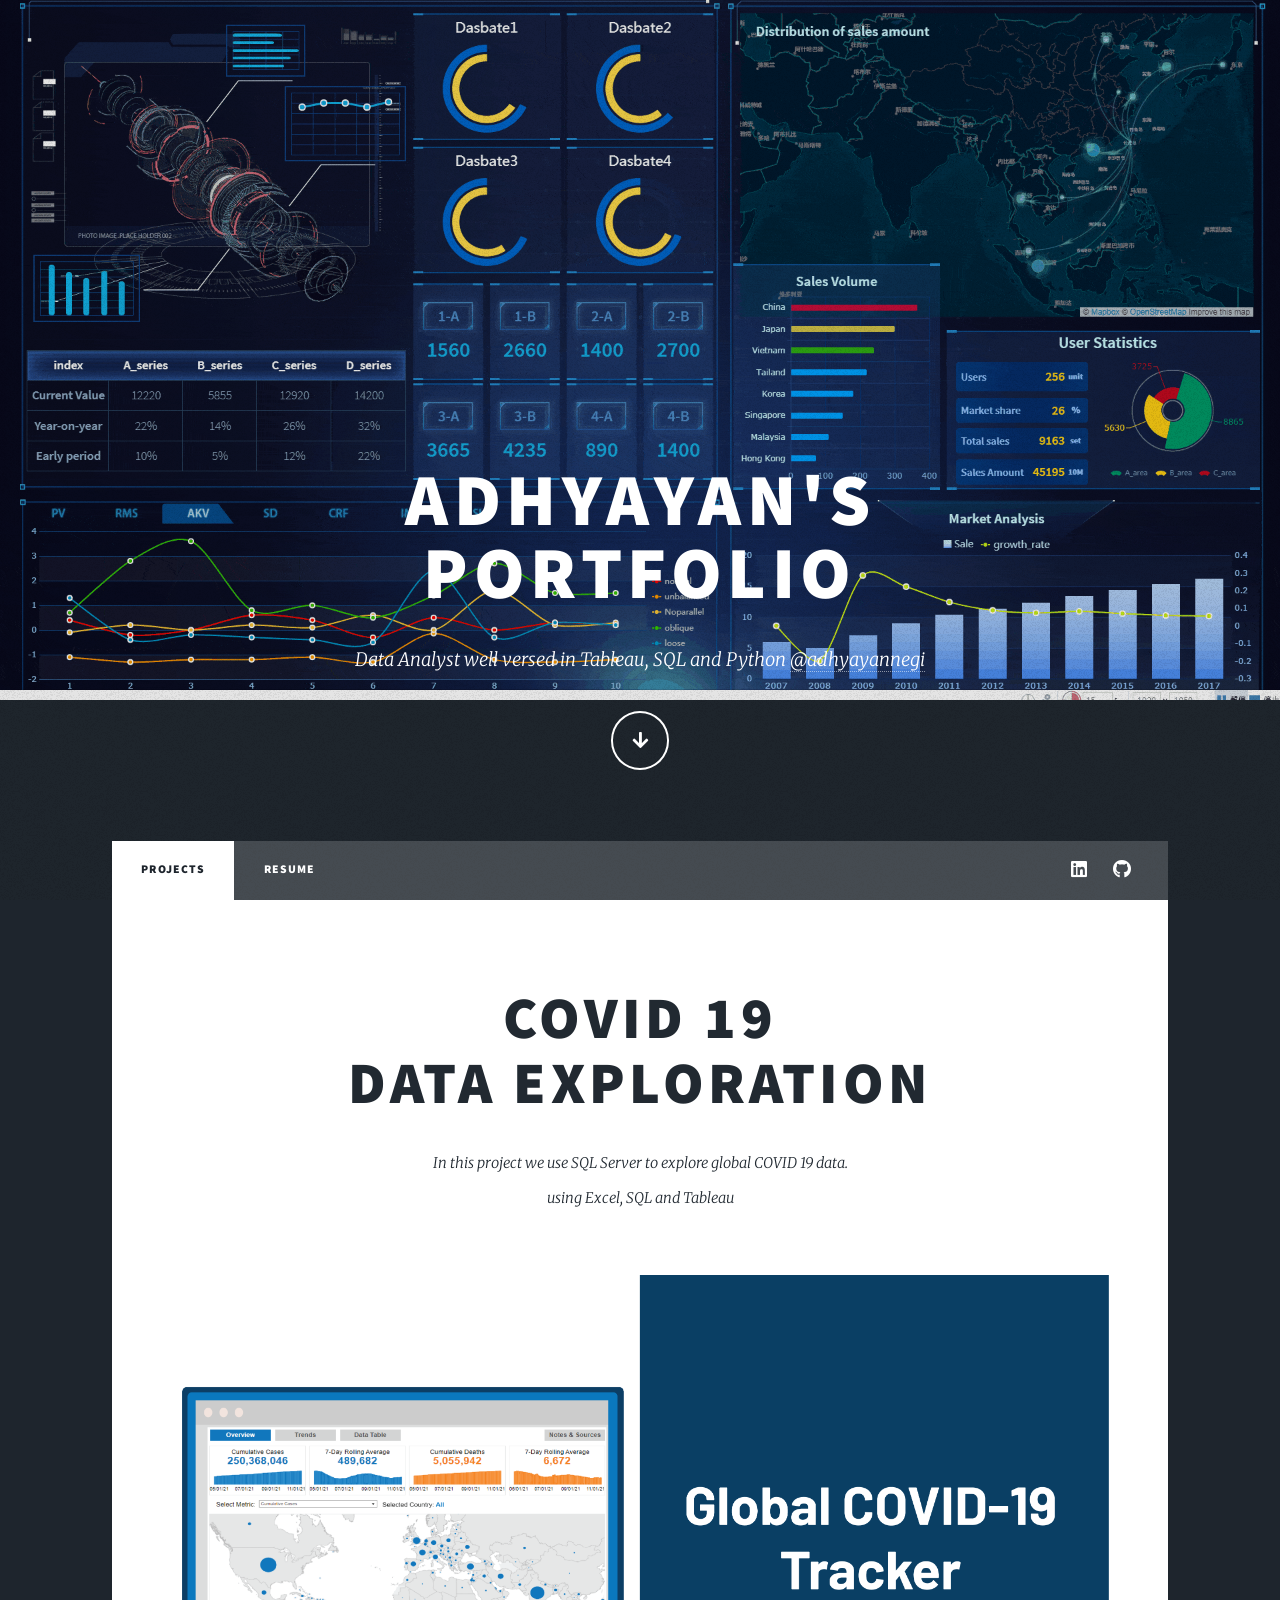
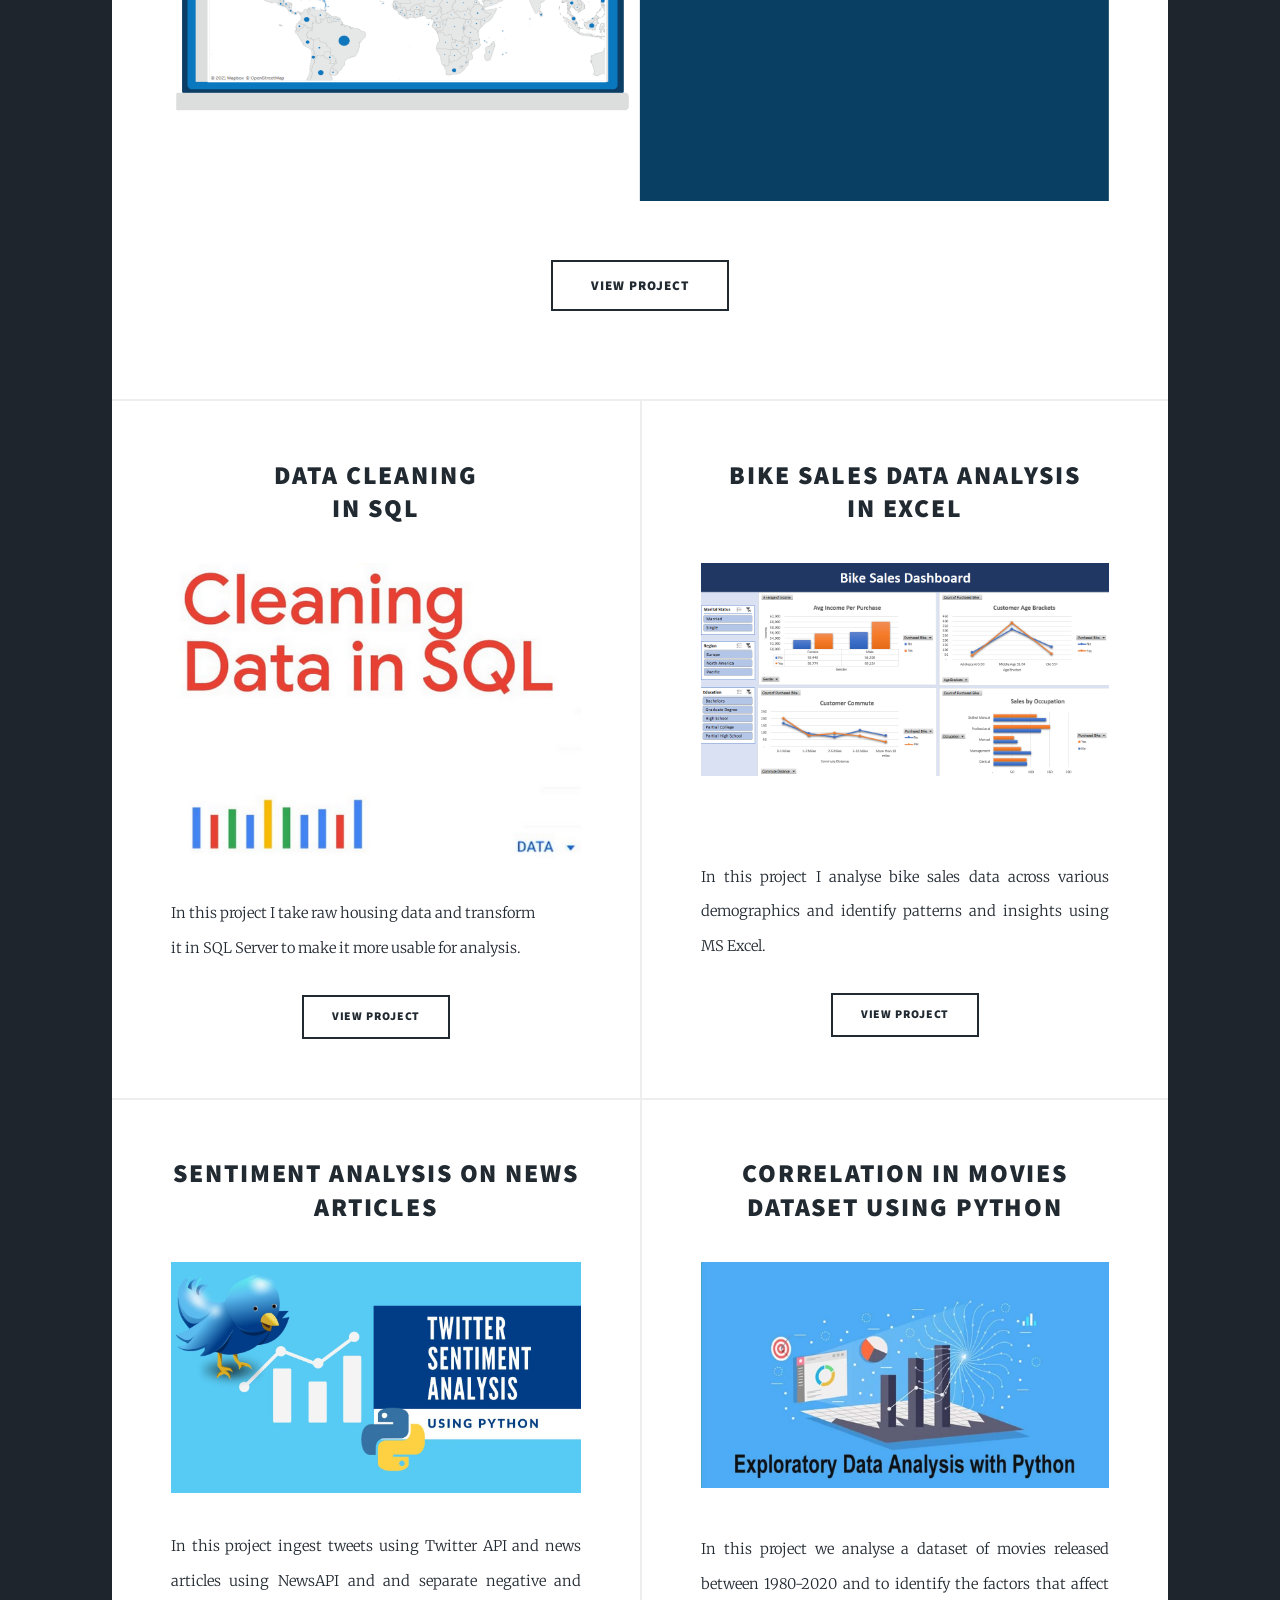
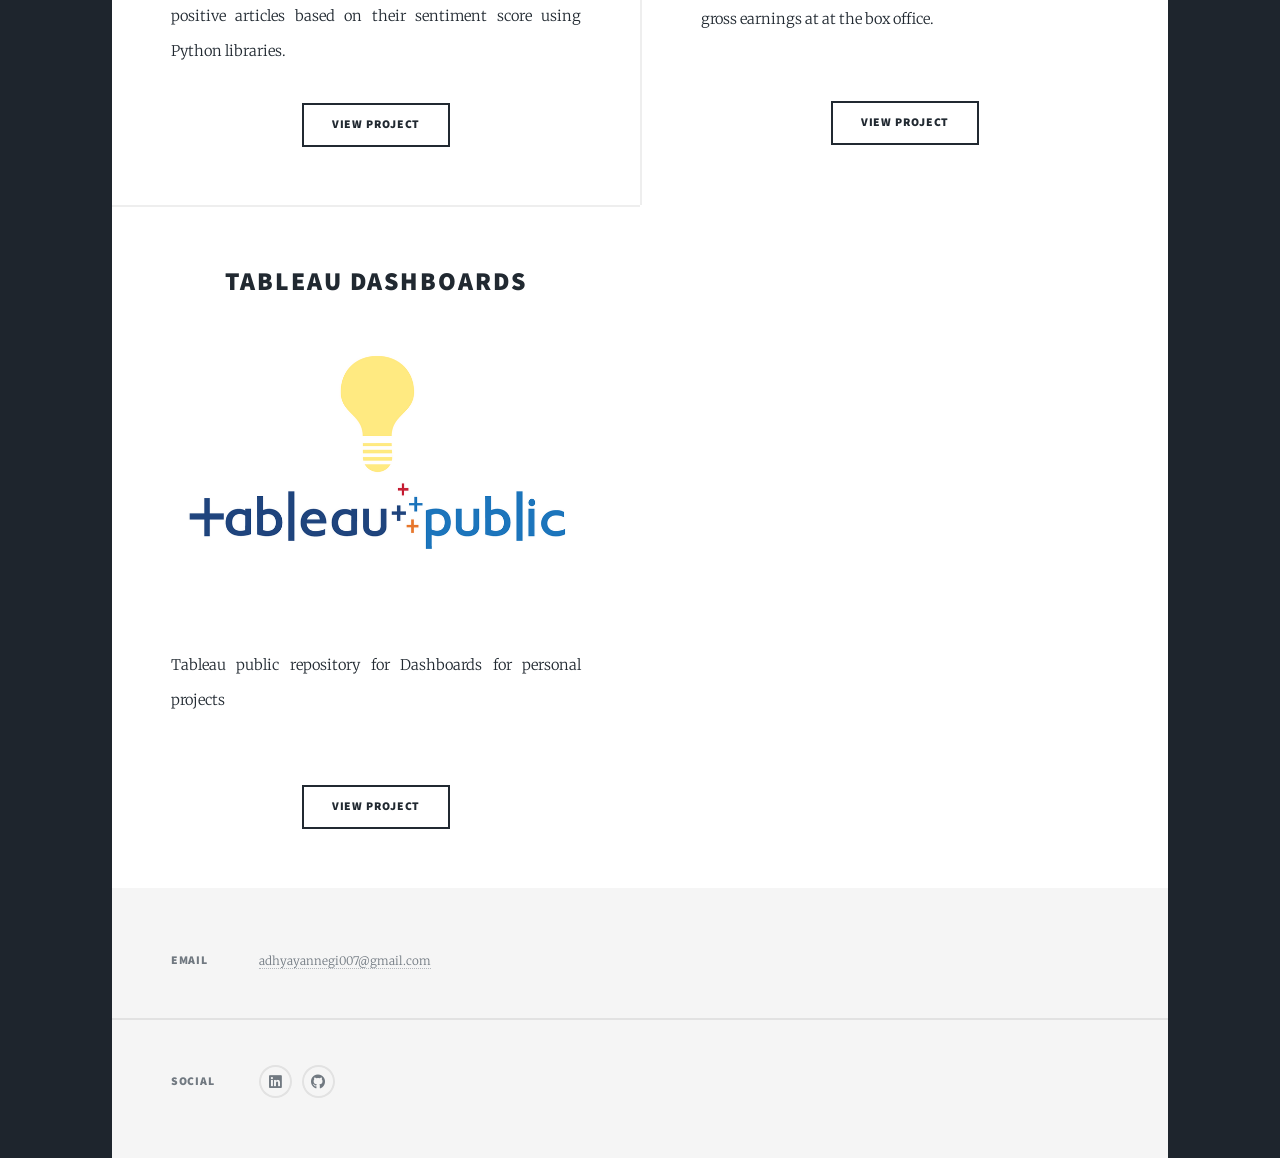
<file: index.html>
<!DOCTYPE HTML>
<html>
	<head>
		
		<meta charset="utf-8" />
		<meta name="viewport" content="width=device-width, initial-scale=1, user-scalable=no" />
		
		<link rel="stylesheet" href="assets/css/main.css" />
		<noscript><link rel="stylesheet" href="assets/css/noscript.css" /></noscript>
		<!-- Primary Meta Tags -->
		<title>Adhyayan's Portfolio</title>
		<meta name="title" content="Adhyayan's Portfolio">
		<meta name="description" content="">

		<!-- Open Graph / Facebook -->
		<meta property="og:type" content="website">
		<meta property="og:url" content="https://adhyayannegi.github.io/AdhyayanPortfolio.github.io/">
		<meta property="og:title" content="Adhyayan's Portfolio">
		<meta property="og:description" content="">
		<meta name="image" property="og:image" content="https://raw.githubusercontent.com/adhyayannegi/AdhyayanPortfolio.github.io/main/images/bg.gif">
		
	</head>
	
	<body class="is-preload">

		<!-- Wrapper -->
			<div id="wrapper" class="fade-in">

				<!-- Intro -->
					<div id="intro">
						<h1>Adhyayan's<br />
						Portfolio</h1>
						<p>Data Analyst well versed in Tableau, SQL and Python <a href="https://www.linkedin.com/in/adhyayannegi/">@adhyayannegi</a>
						<ul class="actions">
							<li><a href="#header" class="button icon solid solo fa-arrow-down scrolly">Continue</a></li>
						</ul>
					</div>


				<!-- Nav -->
					<nav id="nav">
						<ul class="links">
							<li class="active"><a href="index.html">Projects</a></li>
							<li><a href="Resume.html">Resume</a></li>

						</ul>
						<ul class="icons">
							<li><a href="https://www.linkedin.com/in/adhyayannegi/" class="icon brands fa-linkedin"><span class="label">fa-linkedin</span></a></li>
							<li><a href="https://github.com/adhyayannegi" class="icon brands fa-github"><span class="label">GitHub</span></a></li>
						</ul>
					</nav>

				<!-- Main -->
					<div id="main">

						<!-- Featured Post -->
							<article class="post featured">
								<header class="major">
									<h2><a href="https://public.tableau.com/app/profile/adhyayan.negi/viz/CovidTrackerDashboard/Dashboard1?publish=yes">COVID 19<br />
										Data Exploration</a></h2>
									<p>In this project we use SQL Server to explore global COVID 19 data. <br />
									using Excel, SQL and Tableau<br />
									</p>
								</header>
								<a href="https://public.tableau.com/app/profile/adhyayan.negi/viz/CovidTrackerDashboard/Dashboard1?publish=yes" class="image main"><img src="images/FEATURE-COVID-19-Tracker_1-1.webp" alt="" /></a>
								<ul class="actions special">
									<li><a href="https://public.tableau.com/app/profile/adhyayan.negi/viz/CovidTrackerDashboard/Dashboard1?publish=yes" class="button large">View Project</a></li>
								</ul>
							</article>

						<!-- Posts -->
							<section class="posts">
							
								<article>
									<header>
										<h2><a href="https://github.com/adhyayannegi/DataAnalyticsPortfolioProjects/tree/main/Project%203%20Data%20Cleaning">Data Cleaning<br />
											in SQL</a></h2>
									</header>
									<a href="https://github.com/adhyayannegi/DataAnalyticsPortfolioProjects/blob/main/Project%203%20Data%20Cleaning/NashvilleDataCleaning.sql" class="image fit"><img src="images/cleaning sql data.png" alt="" /></a>
									<p>In this project I take raw housing data and transform<br>
									it in SQL Server to make it more usable for analysis.</p>
									<ul class="actions special">
										<li><a href="https://github.com/adhyayannegi/DataAnalyticsPortfolioProjects/tree/main/Project%203%20Data%20Cleaning" class="button">View Project</a></li>
									</ul>
								</article>

								


								<article>
									<header>
										<h2><a href="https://github.com/adhyayannegi/DataAnalyticsPortfolioProjects/tree/main/Project%204%20Excel%20Project">Bike Sales Data Analysis<br />
											in Excel</a></h2>
									</header>
									<a href="https://raw.githubusercontent.com/adhyayannegi/DataAnalyticsPortfolioProjects/main/Project%204%20Excel%20Project/Bike%20Sales%20Dashboard.png" class="image fit"><img src="images/Bike_Sales_Dashboard.png" alt="" /></a>
									<div style="padding-top: 3.2em;"></div>
									<p>In this project I analyse bike sales data across various demographics and identify patterns and insights using MS Excel.<br>
									</p>
									
									<ul class="actions special">
										<li><a href="https://github.com/adhyayannegi/DataAnalyticsPortfolioProjects/tree/main/Project%204%20Excel%20Project" class="button">View Project</a></li>
									</ul>
								</article>

								<article>
									<header>
										<h2><a href="https://github.com/adhyayannegi/News_Sentiment_Trends_Analysis">Sentiment Analysis on News articles<br />
										</a></h2>
									</header>
									<a href="https://github.com/adhyayannegi/News_Sentiment_Trends_Analysis/tree/master/Outputs" class="image fit"><img src="images/twitter_pic.jpg" alt="" /></a>
									
									<p>In this project ingest tweets using Twitter API and news articles using NewsAPI and 
										and separate negative and positive articles based on their sentiment score using Python libraries.</p>
									<div style="padding-top: 0.3em;"></div>
									<ul class="actions special">
										<li><a href="https://github.com/adhyayannegi/News_Sentiment_Trends_Analysis" class="button">View Project</a></li>
									</ul>
								</article>

								
								<article>
									<header>
										<h2><a href="https://github.com/adhyayannegi/Movie-Dataset-Analysis/blob/main/Movie%20Dataset%20Correlation%20Analysis.ipynb">Correlation in Movies Dataset using Python
											<br />
										</a></h2>
									</header>
									<a href="https://github.com/adhyayannegi/Movie-Dataset-Analysis/blob/main/Movie%20Dataset%20Correlation%20Analysis.ipynb" class="image fit"><img src="images/python.png" alt="" /></a>
									<div style="padding-top: 0.5em;"></div>
									<p>In this project we analyse a dataset of movies released between 1980-2020 and to identify the factors that affect gross earnings at
										at the box office.</p>
									<div style="padding-top: 2.37em;"></div>
									<ul class="actions special">
										<li><a href="https://github.com/adhyayannegi/Movie-Dataset-Analysis/blob/main/Movie%20Dataset%20Correlation%20Analysis.ipynb" class="button">View Project</a></li>
									</ul>
								</article>
								
								<article>
									<header>
										<h2><a href="https://public.tableau.com/app/profile/adhyayan.negi">Tableau Dashboards<br />
										</a></h2>
									</header>
									<a href="https://public.tableau.com/app/profile/adhyayan.negi" class="image fit"><img src="images/tableautips_30.png" alt="" /></a>
									<div style="padding-top: 2.9em;"></div>
									<p>Tableau public repository for Dashboards for personal projects</p>
									<div style="padding-top: 2.6em;"></div>
									<ul class="actions special">
										<li><a href="https://public.tableau.com/app/profile/adhyayan.negi" class="button">View Project</a></li>
									</ul>
								</article>


								<!-- <article>
									<header>
										<h2><a href="#">Movie Correlation<br />
										with Python</a></h2>
									</header>
									<a href="github link here" class="image fit"><img src="images/movies.jpg" alt="" /></a>
									<p>In this project we look at what variables effect the gross revenue from movies.</p>
									<ul class="actions special">
										<li><a href="github link here" class="button">View Project</a></li>
									</ul>
								</article>
								<article>
									<header>
										<h2><a href="#">Amazon Web Scraper<br />
										with Python</a></h2>
									</header>
									<a href="#" class="image fit"><img src="images/amazon2.jpg" alt="" /></a>
									<p>In this project we scrape data from Amazon to analyze price data for products.</p>
									<ul class="actions special">
										<li><a href="#" class="button">View Project</a></li>
									</ul>
								</article> -->
								

				
				

			</div>

			<!-- Footer -->
			<footer id="footer">

				<section class="split contact">
					
					<section>
						<h3>Email</h3>
						<p><a href="#">adhyayannegi007@gmail.com</a></p>
					</section>
					<section>
						<h3>Social</h3>
						<ul class="icons alt">
							<li><a href="https://www.linkedin.com/in/adhyayannegi/" class="icon brands fa-linkedin"><span class="label">fa-linkedin</span></a></li>
					<li><a href="https://github.com/adhyayannegi" class="icon brands fa-github"><span class="label">GitHub</span></a></li></ul>
					</section>
				</section>
			</footer>


		<!-- Scripts -->
			<script src="assets/js/jquery.min.js"></script>
			<script src="assets/js/jquery.scrollex.min.js"></script>
			<script src="assets/js/jquery.scrolly.min.js"></script>
			<script src="assets/js/browser.min.js"></script>
			<script src="assets/js/breakpoints.min.js"></script>
			<script src="assets/js/util.js"></script>
			<script src="assets/js/main.js"></script>

	</body>
</html>
</file>
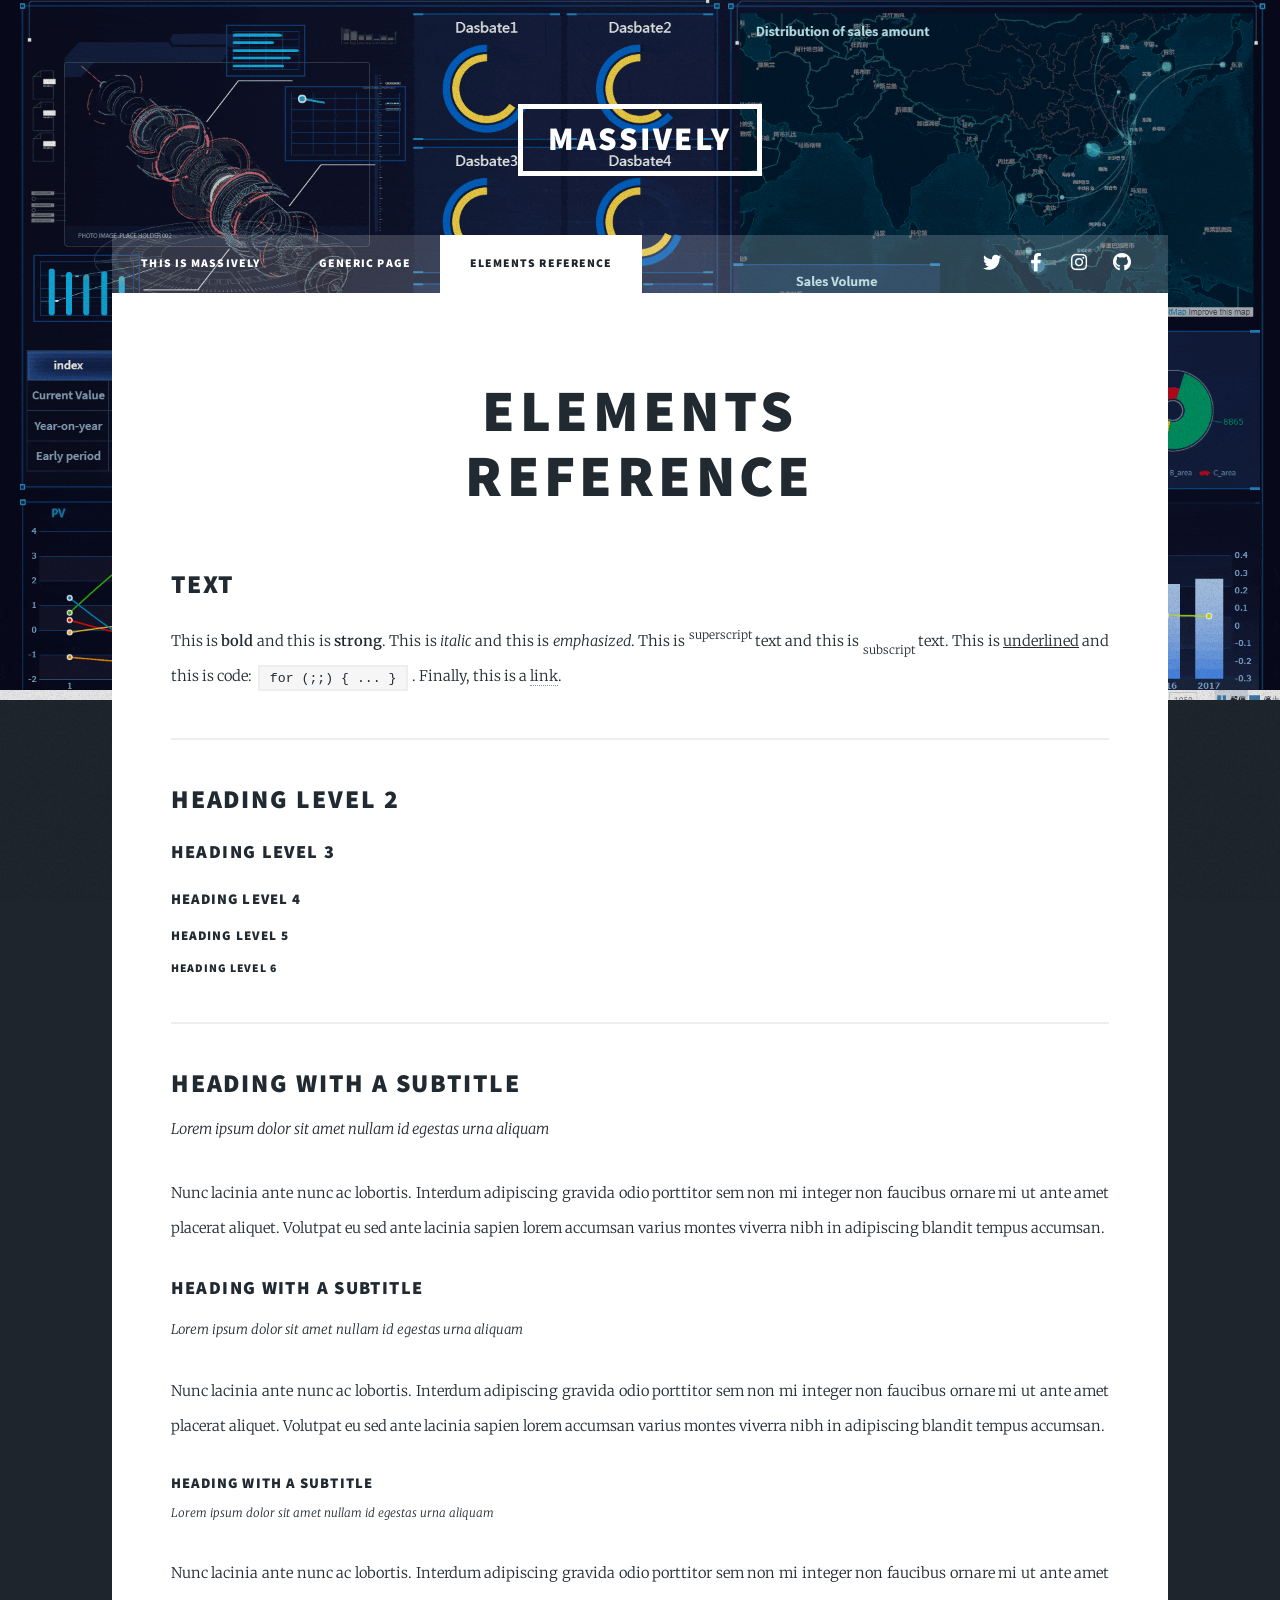
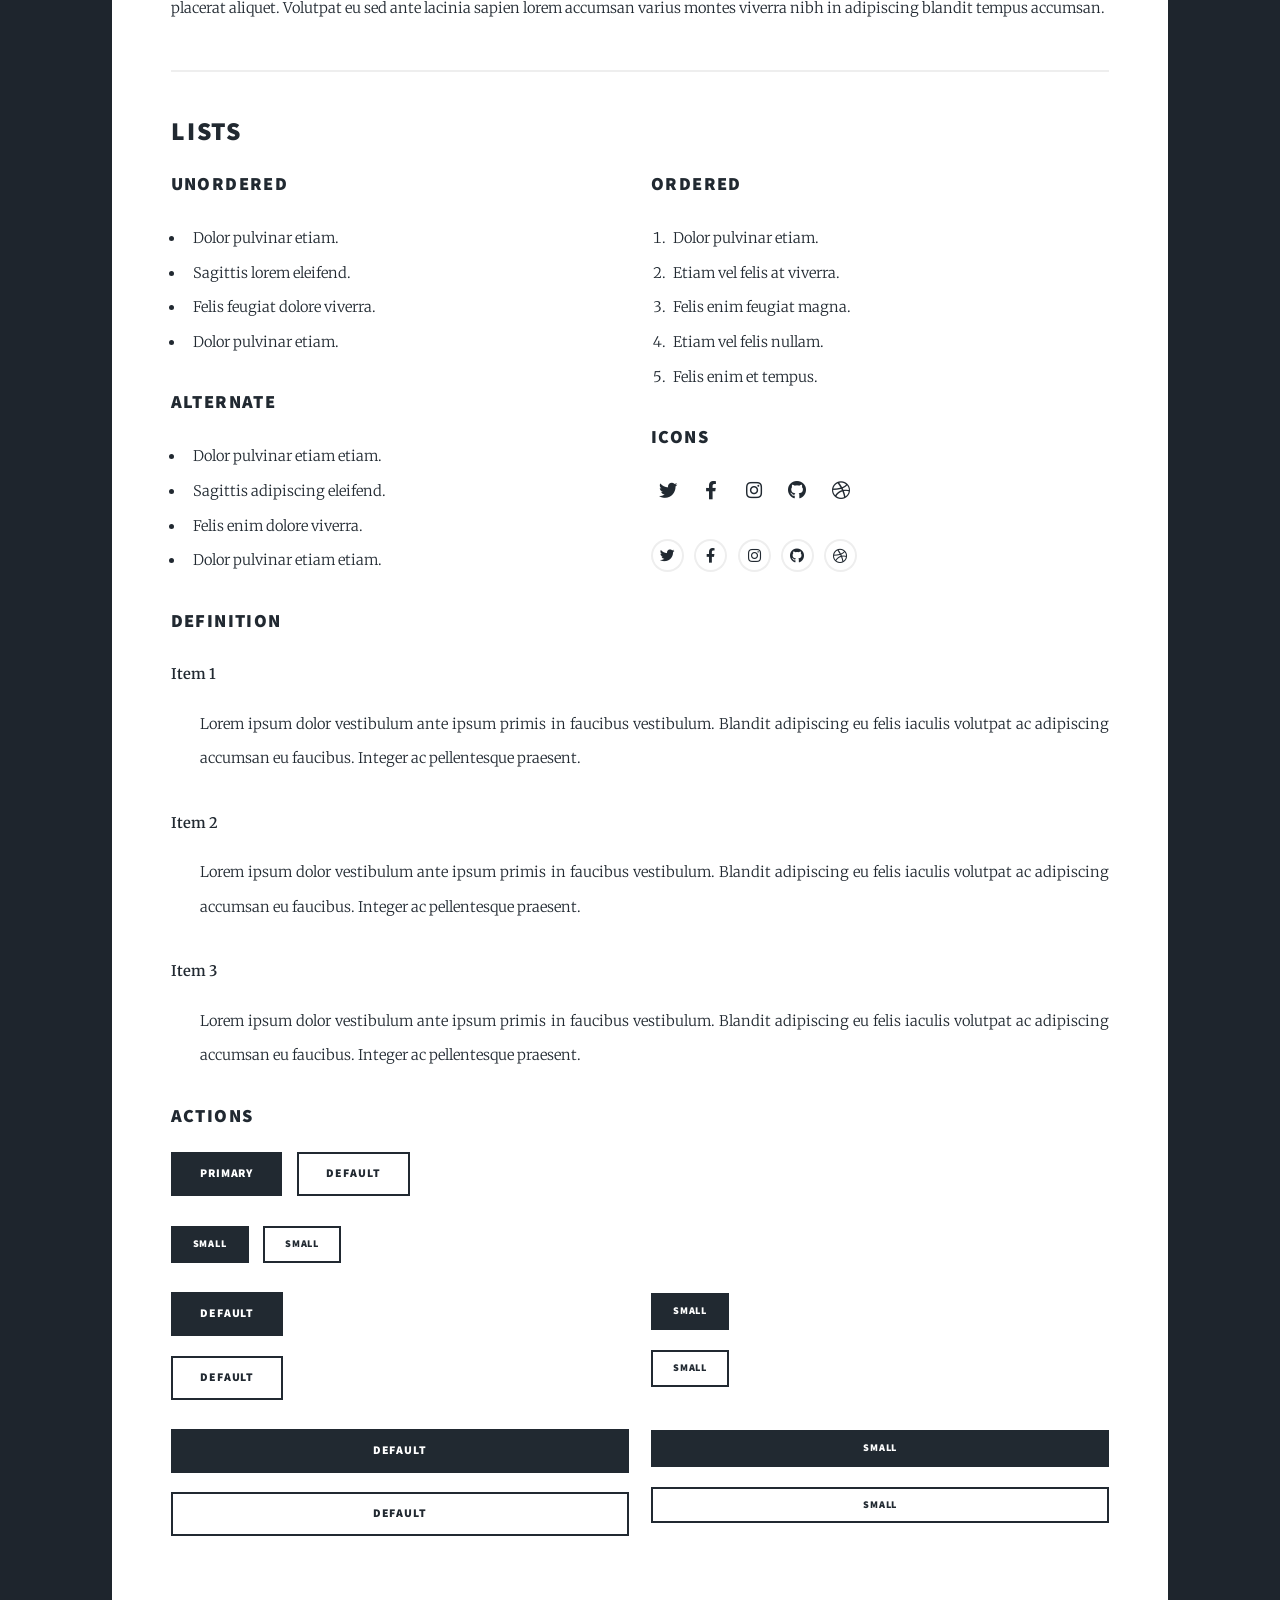
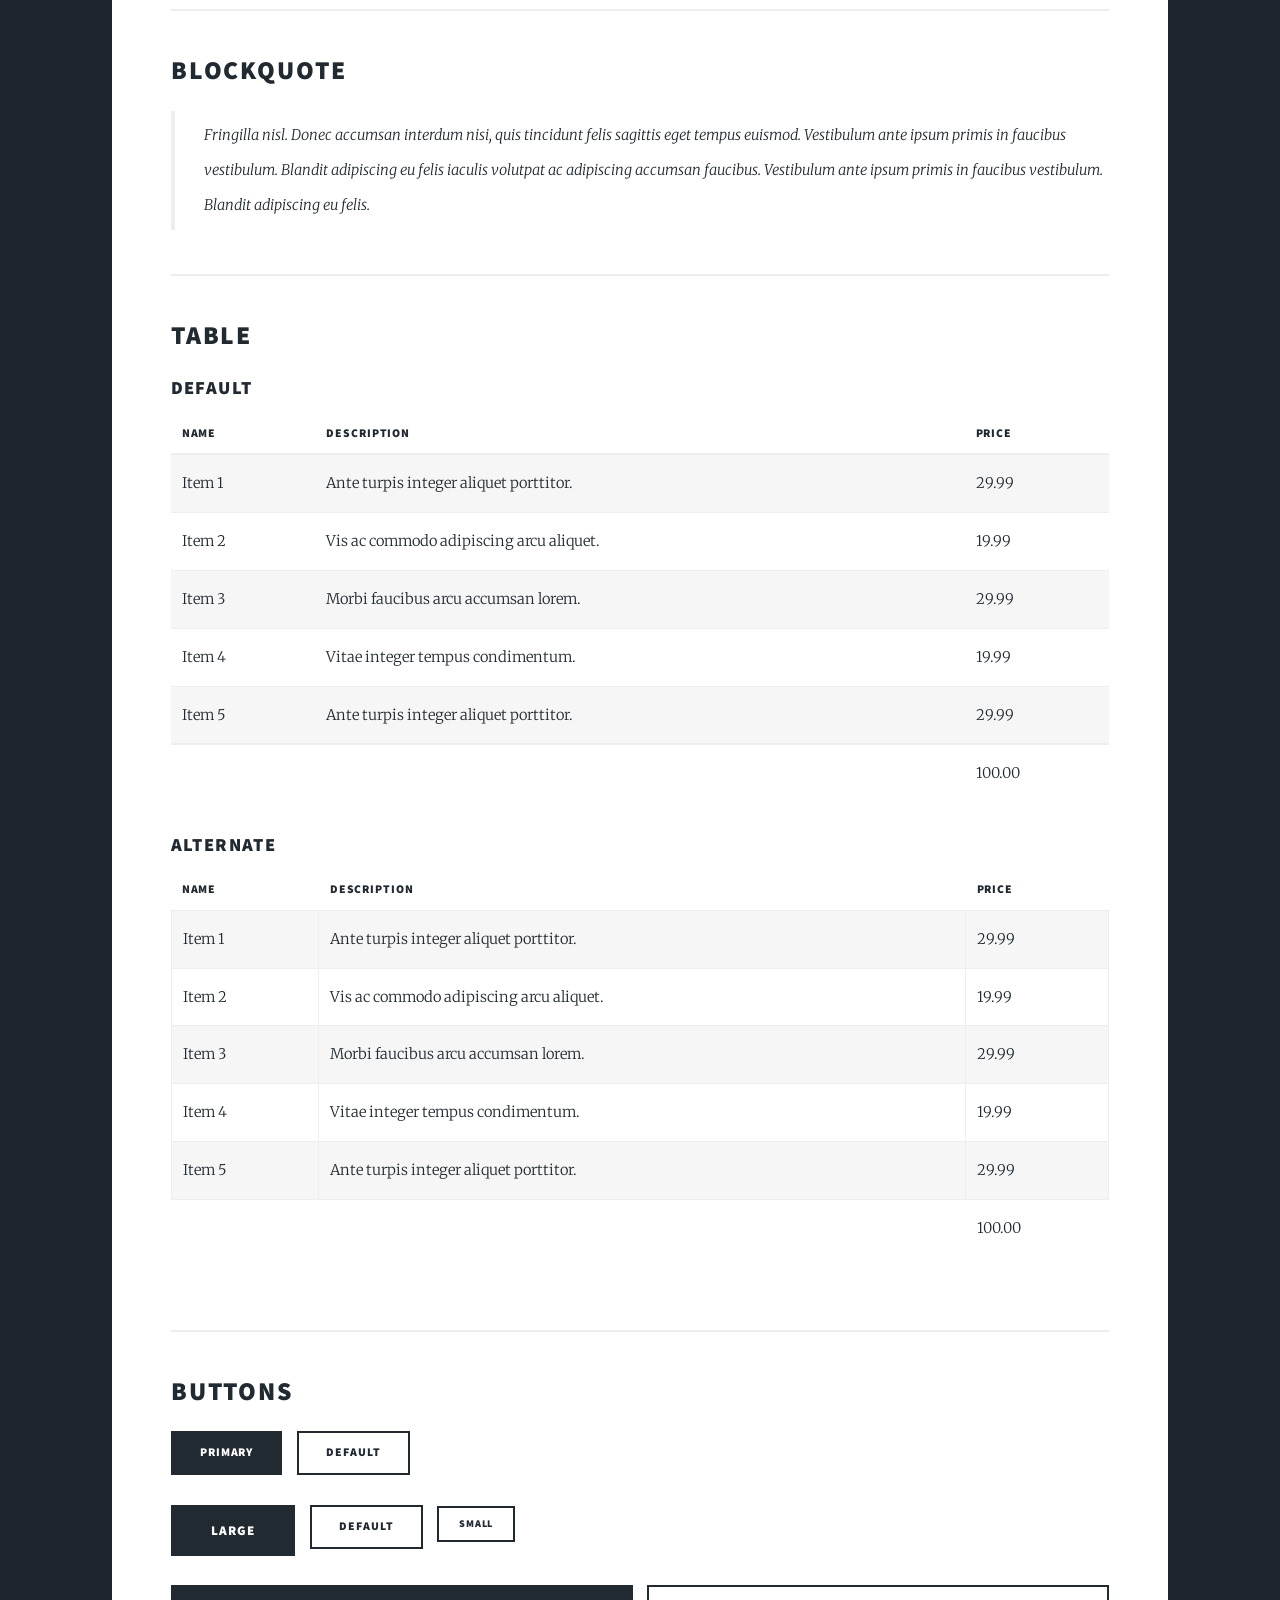
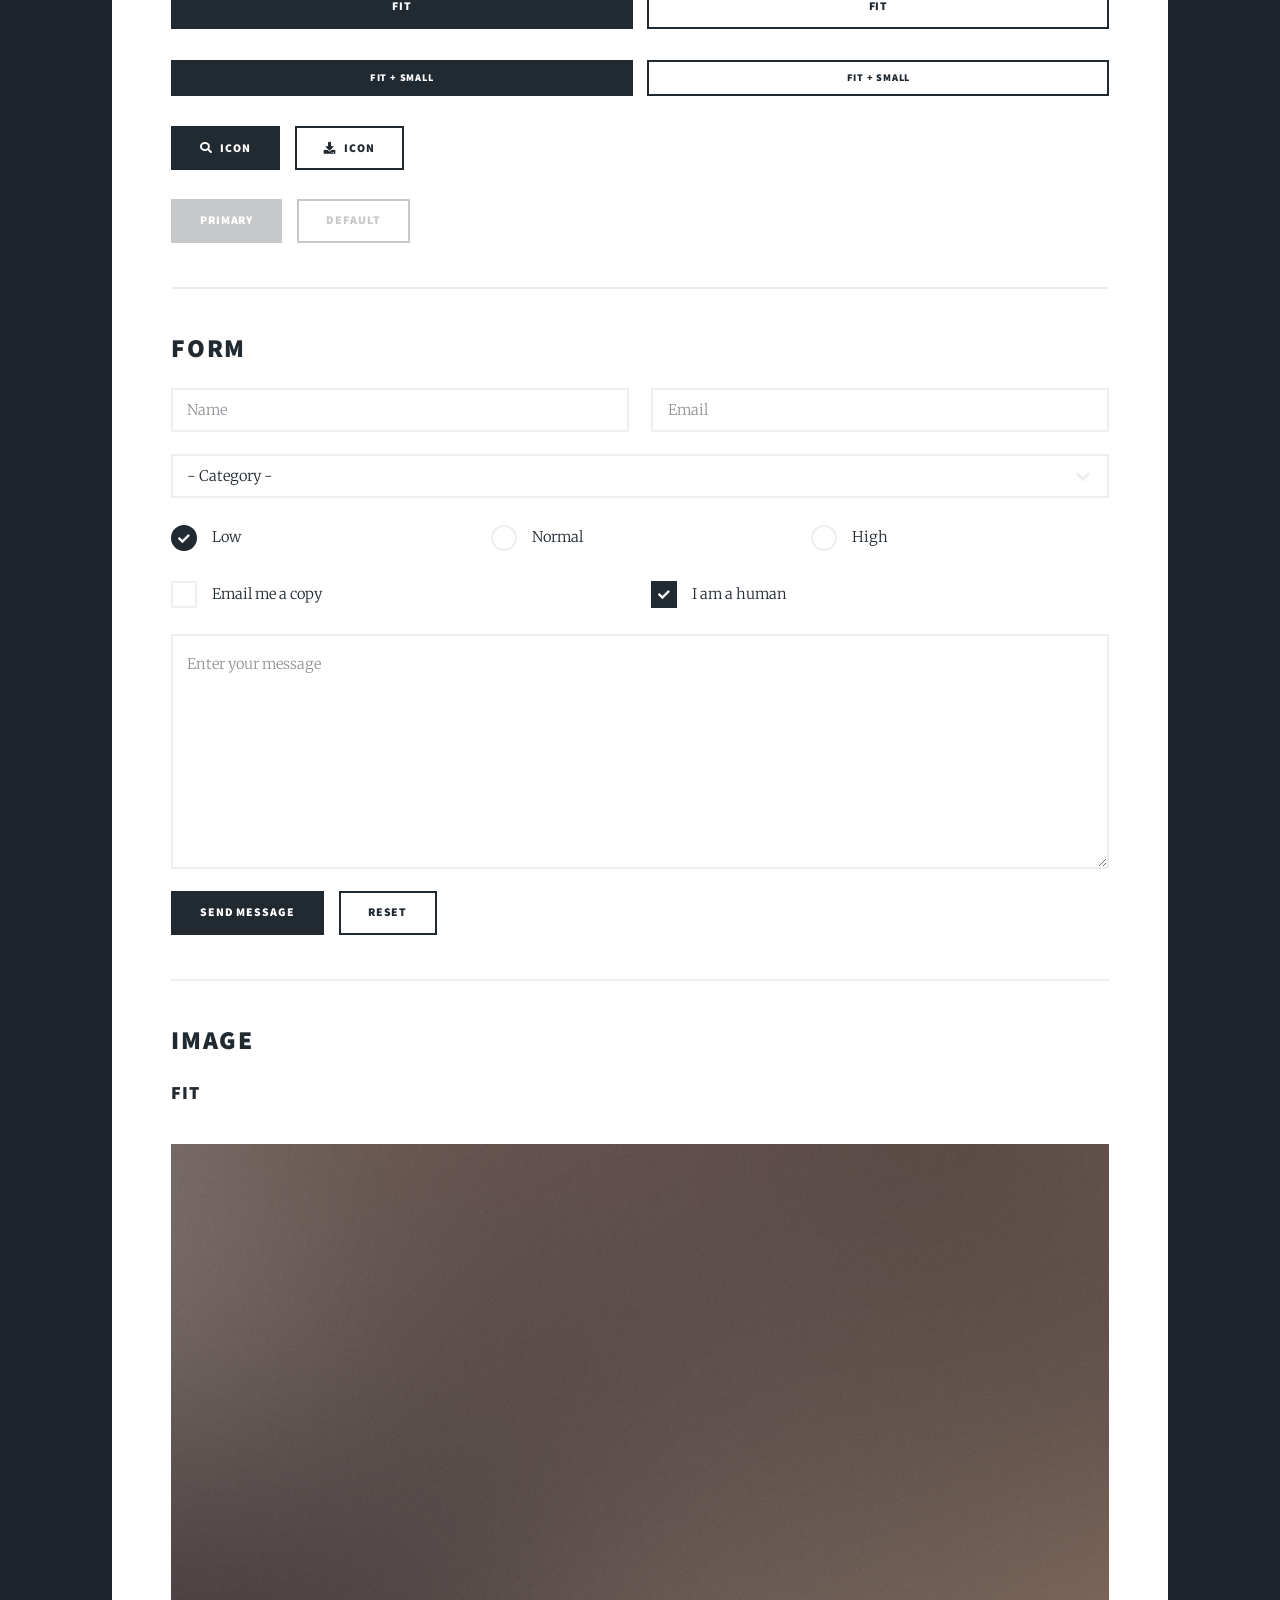
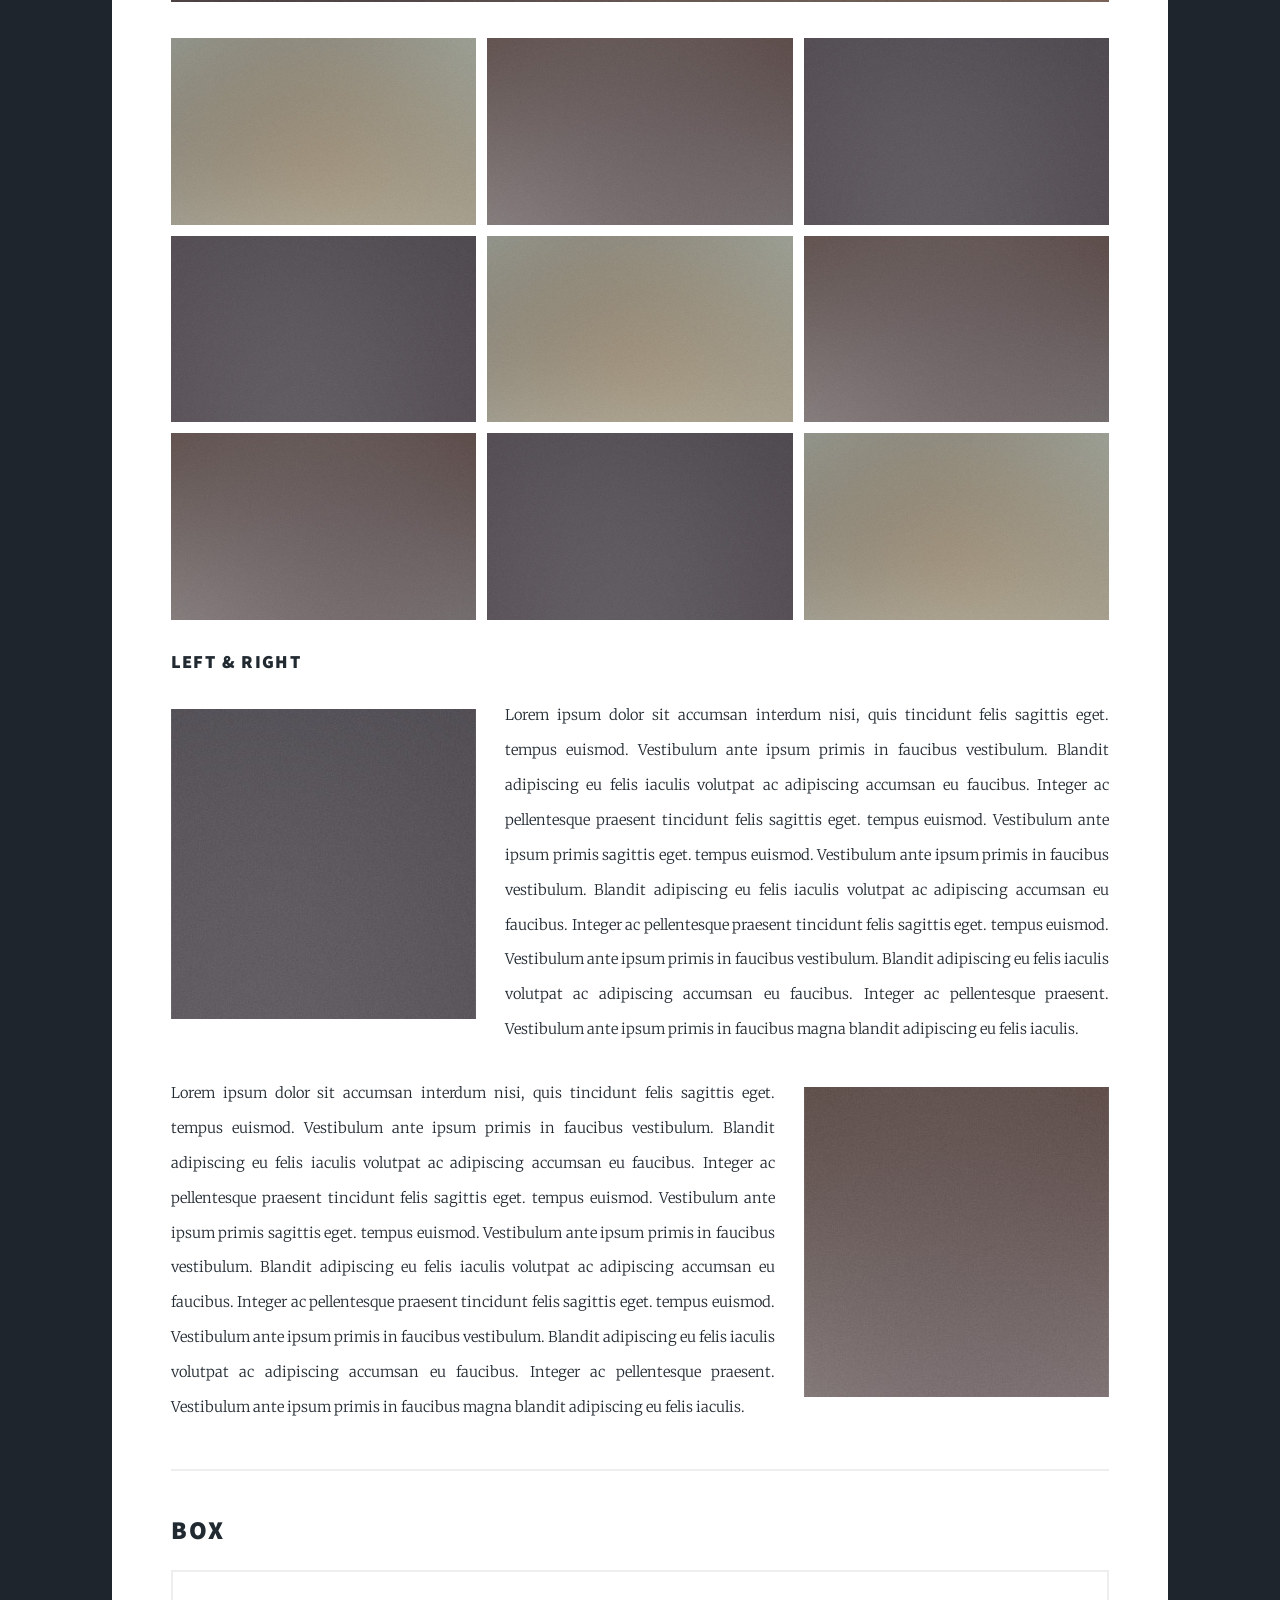
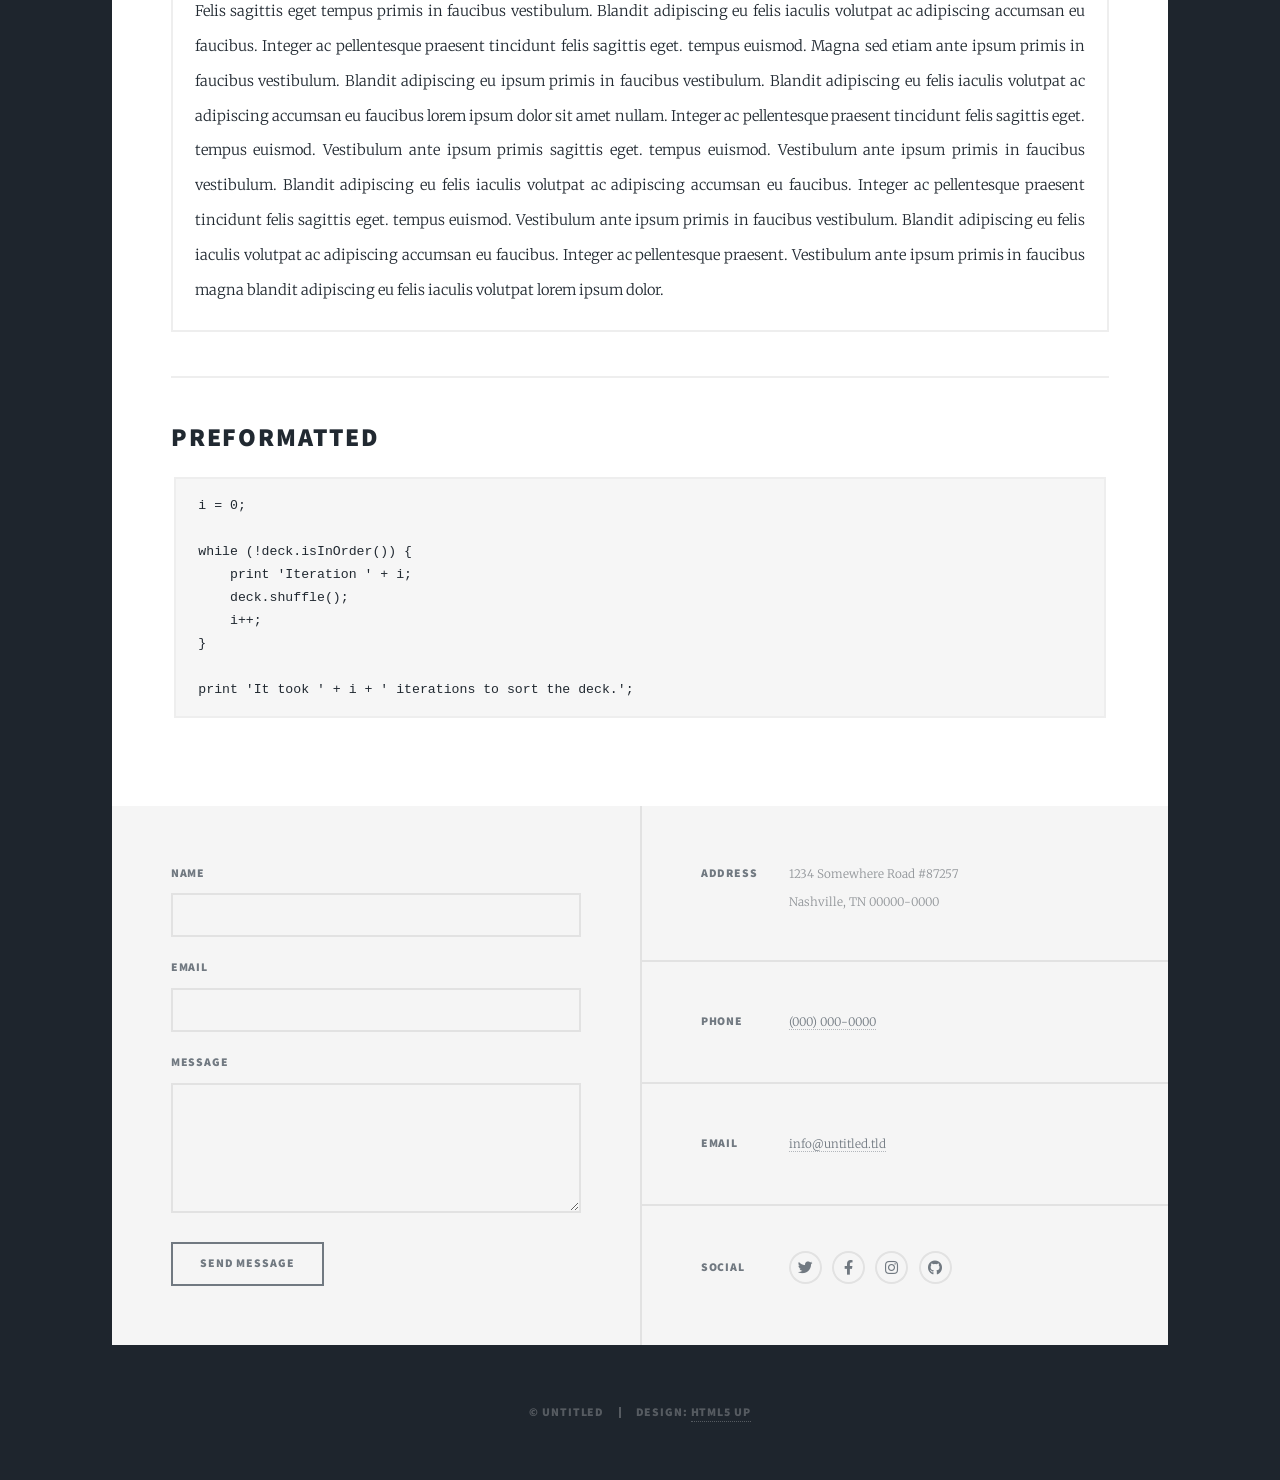
<file: elements.html>
<!DOCTYPE HTML>
<!--
	Massively by HTML5 UP
	html5up.net | @ajlkn
	Free for personal and commercial use under the CCA 3.0 license (html5up.net/license)
-->
<html>
	<head>
		<title>Elements Reference - Massively by HTML5 UP</title>
		<meta charset="utf-8" />
		<meta name="viewport" content="width=device-width, initial-scale=1, user-scalable=no" />
		<link rel="stylesheet" href="assets/css/main.css" />
		<noscript><link rel="stylesheet" href="assets/css/noscript.css" /></noscript>
	</head>
	<body class="is-preload">

		<!-- Wrapper -->
			<div id="wrapper">

				<!-- Header -->
					<header id="header">
						<a href="index.html" class="logo">Massively</a>
					</header>

				<!-- Nav -->
					<nav id="nav">
						<ul class="links">
							<li><a href="index.html">This is Massively</a></li>
							<li><a href="generic.html">Generic Page</a></li>
							<li class="active"><a href="elements.html">Elements Reference</a></li>
						</ul>
						<ul class="icons">
							<li><a href="#" class="icon brands fa-twitter"><span class="label">Twitter</span></a></li>
							<li><a href="#" class="icon brands fa-facebook-f"><span class="label">Facebook</span></a></li>
							<li><a href="#" class="icon brands fa-instagram"><span class="label">Instagram</span></a></li>
							<li><a href="#" class="icon brands fa-github"><span class="label">GitHub</span></a></li>
						</ul>
					</nav>

				<!-- Main -->
					<div id="main">

						<!-- Post -->
							<section class="post">
								<header class="major">
									<h1>Elements<br />
									Reference</h1>
								</header>

								<!-- Text stuff -->
									<h2>Text</h2>
									<p>This is <b>bold</b> and this is <strong>strong</strong>. This is <i>italic</i> and this is <em>emphasized</em>.
									This is <sup>superscript</sup> text and this is <sub>subscript</sub> text.
									This is <u>underlined</u> and this is code: <code>for (;;) { ... }</code>.
									Finally, this is a <a href="#">link</a>.</p>
									<hr />
									<h2>Heading Level 2</h2>
									<h3>Heading Level 3</h3>
									<h4>Heading Level 4</h4>
									<h5>Heading Level 5</h5>
									<h6>Heading Level 6</h6>
									<hr />
									<header>
										<h2>Heading with a Subtitle</h2>
										<p>Lorem ipsum dolor sit amet nullam id egestas urna aliquam</p>
									</header>
									<p>Nunc lacinia ante nunc ac lobortis. Interdum adipiscing gravida odio porttitor sem non mi integer non faucibus ornare mi ut ante amet placerat aliquet. Volutpat eu sed ante lacinia sapien lorem accumsan varius montes viverra nibh in adipiscing blandit tempus accumsan.</p>
									<header>
										<h3>Heading with a Subtitle</h3>
										<p>Lorem ipsum dolor sit amet nullam id egestas urna aliquam</p>
									</header>
									<p>Nunc lacinia ante nunc ac lobortis. Interdum adipiscing gravida odio porttitor sem non mi integer non faucibus ornare mi ut ante amet placerat aliquet. Volutpat eu sed ante lacinia sapien lorem accumsan varius montes viverra nibh in adipiscing blandit tempus accumsan.</p>
									<header>
										<h4>Heading with a Subtitle</h4>
										<p>Lorem ipsum dolor sit amet nullam id egestas urna aliquam</p>
									</header>
									<p>Nunc lacinia ante nunc ac lobortis. Interdum adipiscing gravida odio porttitor sem non mi integer non faucibus ornare mi ut ante amet placerat aliquet. Volutpat eu sed ante lacinia sapien lorem accumsan varius montes viverra nibh in adipiscing blandit tempus accumsan.</p>

									<hr />

								<!-- Lists -->
									<h2>Lists</h2>
									<div class="row">
										<div class="col-6 col-12-small">

											<h3>Unordered</h3>
											<ul>
												<li>Dolor pulvinar etiam.</li>
												<li>Sagittis lorem eleifend.</li>
												<li>Felis feugiat dolore viverra.</li>
												<li>Dolor pulvinar etiam.</li>
											</ul>

											<h3>Alternate</h3>
											<ul class="alt">
												<li>Dolor pulvinar etiam etiam.</li>
												<li>Sagittis adipiscing eleifend.</li>
												<li>Felis enim dolore viverra.</li>
												<li>Dolor pulvinar etiam etiam.</li>
											</ul>

										</div>
										<div class="col-6 col-12-small">

											<h3>Ordered</h3>
											<ol>
												<li>Dolor pulvinar etiam.</li>
												<li>Etiam vel felis at viverra.</li>
												<li>Felis enim feugiat magna.</li>
												<li>Etiam vel felis nullam.</li>
												<li>Felis enim et tempus.</li>
											</ol>

											<h3>Icons</h3>
											<ul class="icons">
												<li><a href="#" class="icon brands fa-twitter"><span class="label">Twitter</span></a></li>
												<li><a href="#" class="icon brands fa-facebook-f"><span class="label">Facebook</span></a></li>
												<li><a href="#" class="icon brands fa-instagram"><span class="label">Instagram</span></a></li>
												<li><a href="#" class="icon brands fa-github"><span class="label">Github</span></a></li>
												<li><a href="#" class="icon brands fa-dribbble"><span class="label">Dribbble</span></a></li>
											</ul>
											<ul class="icons alt">
												<li><a href="#" class="icon brands alt fa-twitter"><span class="label">Twitter</span></a></li>
												<li><a href="#" class="icon brands alt fa-facebook-f"><span class="label">Facebook</span></a></li>
												<li><a href="#" class="icon brands alt fa-instagram"><span class="label">Instagram</span></a></li>
												<li><a href="#" class="icon brands alt fa-github"><span class="label">Github</span></a></li>
												<li><a href="#" class="icon brands alt fa-dribbble"><span class="label">Dribbble</span></a></li>
											</ul>

										</div>
									</div>
									<h3>Definition</h3>
									<dl>
										<dt>Item 1</dt>
										<dd>
											<p>Lorem ipsum dolor vestibulum ante ipsum primis in faucibus vestibulum. Blandit adipiscing eu felis iaculis volutpat ac adipiscing accumsan eu faucibus. Integer ac pellentesque praesent.</p>
										</dd>
										<dt>Item 2</dt>
										<dd>
											<p>Lorem ipsum dolor vestibulum ante ipsum primis in faucibus vestibulum. Blandit adipiscing eu felis iaculis volutpat ac adipiscing accumsan eu faucibus. Integer ac pellentesque praesent.</p>
										</dd>
										<dt>Item 3</dt>
										<dd>
											<p>Lorem ipsum dolor vestibulum ante ipsum primis in faucibus vestibulum. Blandit adipiscing eu felis iaculis volutpat ac adipiscing accumsan eu faucibus. Integer ac pellentesque praesent.</p>
										</dd>
									</dl>

									<h3>Actions</h3>
									<ul class="actions">
										<li><a href="#" class="button primary">Primary</a></li>
										<li><a href="#" class="button">Default</a></li>
									</ul>
									<ul class="actions small">
										<li><a href="#" class="button primary small">Small</a></li>
										<li><a href="#" class="button small">Small</a></li>
									</ul>
									<div class="row">
										<div class="col-6 col-12-small">
											<ul class="actions stacked">
												<li><a href="#" class="button primary">Default</a></li>
												<li><a href="#" class="button">Default</a></li>
											</ul>
										</div>
										<div class="col-6 col-12-small">
											<ul class="actions stacked">
												<li><a href="#" class="button primary small">Small</a></li>
												<li><a href="#" class="button small">Small</a></li>
											</ul>
										</div>
									</div>
									<div class="row">
										<div class="col-6 col-12-small">
											<ul class="actions stacked">
												<li><a href="#" class="button primary fit">Default</a></li>
												<li><a href="#" class="button fit">Default</a></li>
											</ul>
										</div>
										<div class="col-6 col-12-small">
											<ul class="actions stacked">
												<li><a href="#" class="button primary small fit">Small</a></li>
												<li><a href="#" class="button small fit">Small</a></li>
											</ul>
										</div>
									</div>

									<hr />

								<!-- Blockquote -->
									<h2>Blockquote</h2>
									<blockquote>Fringilla nisl. Donec accumsan interdum nisi, quis tincidunt felis sagittis eget tempus euismod. Vestibulum ante ipsum primis in faucibus vestibulum. Blandit adipiscing eu felis iaculis volutpat ac adipiscing accumsan faucibus. Vestibulum ante ipsum primis in faucibus vestibulum. Blandit adipiscing eu felis.</blockquote>

									<hr />

								<!-- Table -->
									<h2>Table</h2>

									<h3>Default</h3>
									<div class="table-wrapper">
										<table>
											<thead>
												<tr>
													<th>Name</th>
													<th>Description</th>
													<th>Price</th>
												</tr>
											</thead>
											<tbody>
												<tr>
													<td>Item 1</td>
													<td>Ante turpis integer aliquet porttitor.</td>
													<td>29.99</td>
												</tr>
												<tr>
													<td>Item 2</td>
													<td>Vis ac commodo adipiscing arcu aliquet.</td>
													<td>19.99</td>
												</tr>
												<tr>
													<td>Item 3</td>
													<td> Morbi faucibus arcu accumsan lorem.</td>
													<td>29.99</td>
												</tr>
												<tr>
													<td>Item 4</td>
													<td>Vitae integer tempus condimentum.</td>
													<td>19.99</td>
												</tr>
												<tr>
													<td>Item 5</td>
													<td>Ante turpis integer aliquet porttitor.</td>
													<td>29.99</td>
												</tr>
											</tbody>
											<tfoot>
												<tr>
													<td colspan="2"></td>
													<td>100.00</td>
												</tr>
											</tfoot>
										</table>
									</div>

									<h3>Alternate</h3>
									<div class="table-wrapper">
										<table class="alt">
											<thead>
												<tr>
													<th>Name</th>
													<th>Description</th>
													<th>Price</th>
												</tr>
											</thead>
											<tbody>
												<tr>
													<td>Item 1</td>
													<td>Ante turpis integer aliquet porttitor.</td>
													<td>29.99</td>
												</tr>
												<tr>
													<td>Item 2</td>
													<td>Vis ac commodo adipiscing arcu aliquet.</td>
													<td>19.99</td>
												</tr>
												<tr>
													<td>Item 3</td>
													<td> Morbi faucibus arcu accumsan lorem.</td>
													<td>29.99</td>
												</tr>
												<tr>
													<td>Item 4</td>
													<td>Vitae integer tempus condimentum.</td>
													<td>19.99</td>
												</tr>
												<tr>
													<td>Item 5</td>
													<td>Ante turpis integer aliquet porttitor.</td>
													<td>29.99</td>
												</tr>
											</tbody>
											<tfoot>
												<tr>
													<td colspan="2"></td>
													<td>100.00</td>
												</tr>
											</tfoot>
										</table>
									</div>

									<hr />

								<!-- Buttons -->
									<h2>Buttons</h2>
									<ul class="actions">
										<li><a href="#" class="button primary">Primary</a></li>
										<li><a href="#" class="button">Default</a></li>
									</ul>
									<ul class="actions">
										<li><a href="#" class="button primary large">Large</a></li>
										<li><a href="#" class="button">Default</a></li>
										<li><a href="#" class="button small">Small</a></li>
									</ul>
									<ul class="actions fit">
										<li><a href="#" class="button primary fit">Fit</a></li>
										<li><a href="#" class="button fit">Fit</a></li>
									</ul>
									<ul class="actions fit small">
										<li><a href="#" class="button primary fit small">Fit + Small</a></li>
										<li><a href="#" class="button fit small">Fit + Small</a></li>
									</ul>
									<ul class="actions">
										<li><a href="#" class="button primary icon solid fa-search">Icon</a></li>
										<li><a href="#" class="button icon solid fa-download">Icon</a></li>
									</ul>
									<ul class="actions">
										<li><span class="button primary disabled">Primary</span></li>
										<li><span class="button disabled">Default</span></li>
									</ul>

									<hr />

								<!-- Form -->
									<h2>Form</h2>

									<form method="post" action="#">
										<div class="row gtr-uniform">
											<div class="col-6 col-12-xsmall">
												<input type="text" name="demo-name" id="demo-name" value="" placeholder="Name" />
											</div>
											<div class="col-6 col-12-xsmall">
												<input type="email" name="demo-email" id="demo-email" value="" placeholder="Email" />
											</div>
											<!-- Break -->
											<div class="col-12">
												<select name="demo-category" id="demo-category">
													<option value="">- Category -</option>
													<option value="1">Manufacturing</option>
													<option value="1">Shipping</option>
													<option value="1">Administration</option>
													<option value="1">Human Resources</option>
												</select>
											</div>
											<!-- Break -->
											<div class="col-4 col-12-small">
												<input type="radio" id="demo-priority-low" name="demo-priority" checked>
												<label for="demo-priority-low">Low</label>
											</div>
											<div class="col-4 col-12-small">
												<input type="radio" id="demo-priority-normal" name="demo-priority">
												<label for="demo-priority-normal">Normal</label>
											</div>
											<div class="col-4 col-12-small">
												<input type="radio" id="demo-priority-high" name="demo-priority">
												<label for="demo-priority-high">High</label>
											</div>
											<!-- Break -->
											<div class="col-6 col-12-small">
												<input type="checkbox" id="demo-copy" name="demo-copy">
												<label for="demo-copy">Email me a copy</label>
											</div>
											<div class="col-6 col-12-small">
												<input type="checkbox" id="demo-human" name="demo-human" checked>
												<label for="demo-human">I am a human</label>
											</div>
											<!-- Break -->
											<div class="col-12">
												<textarea name="demo-message" id="demo-message" placeholder="Enter your message" rows="6"></textarea>
											</div>
											<!-- Break -->
											<div class="col-12">
												<ul class="actions">
													<li><input type="submit" value="Send Message" class="primary" /></li>
													<li><input type="reset" value="Reset" /></li>
												</ul>
											</div>
										</div>
									</form>

									<hr />

								<!-- Image -->
									<h2>Image</h2>

									<h3>Fit</h3>
									<span class="image fit"><img src="images/pic01.jpg" alt="" /></span>
									<div class="box alt">
										<div class="row gtr-50 gtr-uniform">
											<div class="col-4"><span class="image fit"><img src="images/pic02.jpg" alt="" /></span></div>
											<div class="col-4"><span class="image fit"><img src="images/pic03.jpg" alt="" /></span></div>
											<div class="col-4"><span class="image fit"><img src="images/pic04.jpg" alt="" /></span></div>
											<!-- Break -->
											<div class="col-4"><span class="image fit"><img src="images/pic04.jpg" alt="" /></span></div>
											<div class="col-4"><span class="image fit"><img src="images/pic02.jpg" alt="" /></span></div>
											<div class="col-4"><span class="image fit"><img src="images/pic03.jpg" alt="" /></span></div>
											<!-- Break -->
											<div class="col-4"><span class="image fit"><img src="images/pic03.jpg" alt="" /></span></div>
											<div class="col-4"><span class="image fit"><img src="images/pic04.jpg" alt="" /></span></div>
											<div class="col-4"><span class="image fit"><img src="images/pic02.jpg" alt="" /></span></div>
										</div>
									</div>

									<h3>Left &amp; Right</h3>
									<p><span class="image left"><img src="images/pic08.jpg" alt="" /></span>Lorem ipsum dolor sit accumsan interdum nisi, quis tincidunt felis sagittis eget. tempus euismod. Vestibulum ante ipsum primis in faucibus vestibulum. Blandit adipiscing eu felis iaculis volutpat ac adipiscing accumsan eu faucibus. Integer ac pellentesque praesent tincidunt felis sagittis eget. tempus euismod. Vestibulum ante ipsum primis sagittis eget. tempus euismod. Vestibulum ante ipsum primis in faucibus vestibulum. Blandit adipiscing eu felis iaculis volutpat ac adipiscing accumsan eu faucibus. Integer ac pellentesque praesent tincidunt felis sagittis eget. tempus euismod. Vestibulum ante ipsum primis in faucibus vestibulum. Blandit adipiscing eu felis iaculis volutpat ac adipiscing accumsan eu faucibus. Integer ac pellentesque praesent. Vestibulum ante ipsum primis in faucibus magna blandit adipiscing eu felis iaculis.</p>
									<p><span class="image right"><img src="images/pic09.jpg" alt="" /></span>Lorem ipsum dolor sit accumsan interdum nisi, quis tincidunt felis sagittis eget. tempus euismod. Vestibulum ante ipsum primis in faucibus vestibulum. Blandit adipiscing eu felis iaculis volutpat ac adipiscing accumsan eu faucibus. Integer ac pellentesque praesent tincidunt felis sagittis eget. tempus euismod. Vestibulum ante ipsum primis sagittis eget. tempus euismod. Vestibulum ante ipsum primis in faucibus vestibulum. Blandit adipiscing eu felis iaculis volutpat ac adipiscing accumsan eu faucibus. Integer ac pellentesque praesent tincidunt felis sagittis eget. tempus euismod. Vestibulum ante ipsum primis in faucibus vestibulum. Blandit adipiscing eu felis iaculis volutpat ac adipiscing accumsan eu faucibus. Integer ac pellentesque praesent. Vestibulum ante ipsum primis in faucibus magna blandit adipiscing eu felis iaculis.</p>

									<hr />

								<!-- Box -->
									<h2>Box</h2>
									<div class="box">
										<p>Felis sagittis eget tempus primis in faucibus vestibulum. Blandit adipiscing eu felis iaculis volutpat ac adipiscing accumsan eu faucibus. Integer ac pellentesque praesent tincidunt felis sagittis eget. tempus euismod. Magna sed etiam ante ipsum primis in faucibus vestibulum. Blandit adipiscing eu ipsum primis in faucibus vestibulum. Blandit adipiscing eu felis iaculis volutpat ac adipiscing accumsan eu faucibus lorem ipsum dolor sit amet nullam. Integer ac pellentesque praesent tincidunt felis sagittis eget. tempus euismod. Vestibulum ante ipsum primis sagittis eget. tempus euismod. Vestibulum ante ipsum primis in faucibus vestibulum. Blandit adipiscing eu felis iaculis volutpat ac adipiscing accumsan eu faucibus. Integer ac pellentesque praesent tincidunt felis sagittis eget. tempus euismod. Vestibulum ante ipsum primis in faucibus vestibulum. Blandit adipiscing eu felis iaculis volutpat ac adipiscing accumsan eu faucibus. Integer ac pellentesque praesent. Vestibulum ante ipsum primis in faucibus magna blandit adipiscing eu felis iaculis volutpat lorem ipsum dolor.</p>
									</div>

									<hr />

								<!-- Preformatted Code -->
									<h2>Preformatted</h2>
									<pre><code>i = 0;

while (!deck.isInOrder()) {
    print 'Iteration ' + i;
    deck.shuffle();
    i++;
}

print 'It took ' + i + ' iterations to sort the deck.';
</code></pre>

							</section>

					</div>

				<!-- Footer -->
					<footer id="footer">
						<section>
							<form method="post" action="#">
								<div class="fields">
									<div class="field">
										<label for="name">Name</label>
										<input type="text" name="name" id="name" />
									</div>
									<div class="field">
										<label for="email">Email</label>
										<input type="text" name="email" id="email" />
									</div>
									<div class="field">
										<label for="message">Message</label>
										<textarea name="message" id="message" rows="3"></textarea>
									</div>
								</div>
								<ul class="actions">
									<li><input type="submit" value="Send Message" /></li>
								</ul>
							</form>
						</section>
						<section class="split contact">
							<section class="alt">
								<h3>Address</h3>
								<p>1234 Somewhere Road #87257<br />
								Nashville, TN 00000-0000</p>
							</section>
							<section>
								<h3>Phone</h3>
								<p><a href="#">(000) 000-0000</a></p>
							</section>
							<section>
								<h3>Email</h3>
								<p><a href="#">info@untitled.tld</a></p>
							</section>
							<section>
								<h3>Social</h3>
								<ul class="icons alt">
									<li><a href="#" class="icon brands alt fa-twitter"><span class="label">Twitter</span></a></li>
									<li><a href="#" class="icon brands alt fa-facebook-f"><span class="label">Facebook</span></a></li>
									<li><a href="#" class="icon brands alt fa-instagram"><span class="label">Instagram</span></a></li>
									<li><a href="#" class="icon brands alt fa-github"><span class="label">GitHub</span></a></li>
								</ul>
							</section>
						</section>
					</footer>

				<!-- Copyright -->
					<div id="copyright">
						<ul><li>&copy; Untitled</li><li>Design: <a href="https://html5up.net">HTML5 UP</a></li></ul>
					</div>

			</div>

		<!-- Scripts -->
			<script src="assets/js/jquery.min.js"></script>
			<script src="assets/js/jquery.scrollex.min.js"></script>
			<script src="assets/js/jquery.scrolly.min.js"></script>
			<script src="assets/js/browser.min.js"></script>
			<script src="assets/js/breakpoints.min.js"></script>
			<script src="assets/js/util.js"></script>
			<script src="assets/js/main.js"></script>

	</body>
</html>
</file>
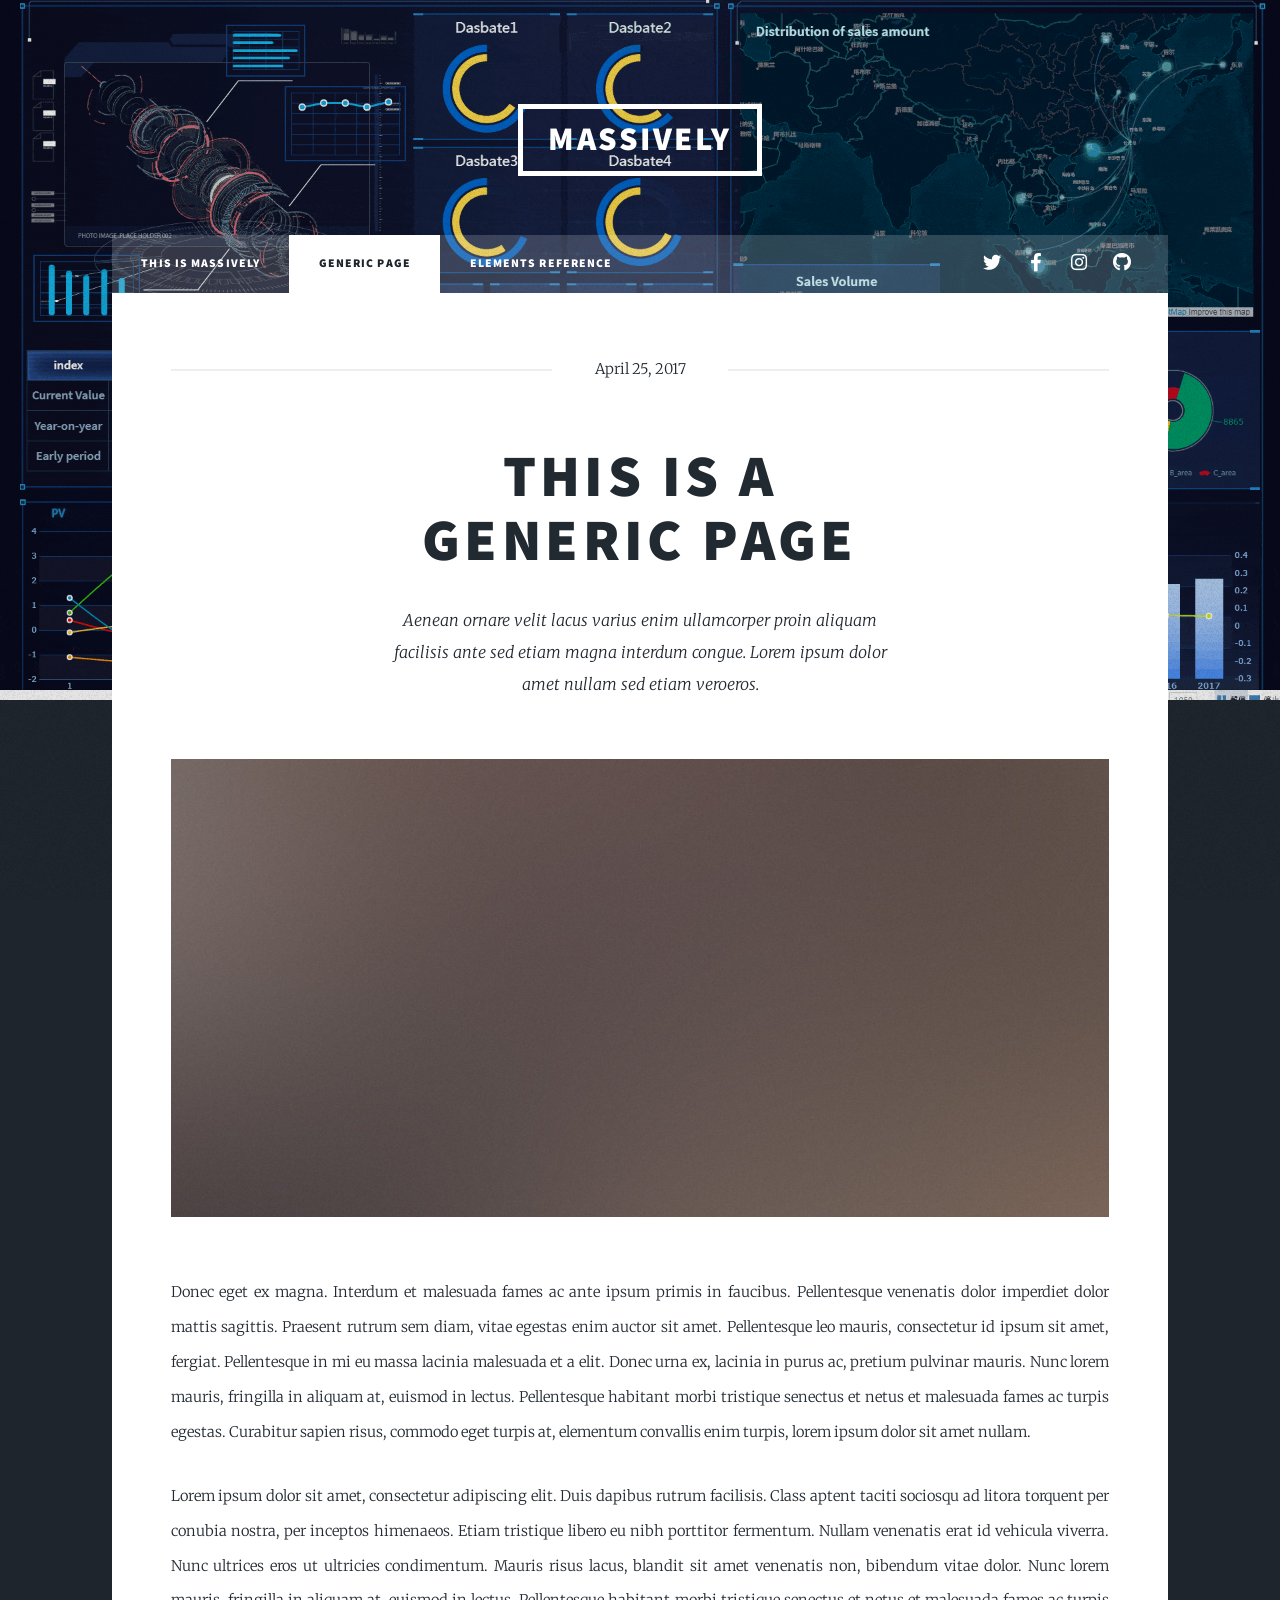
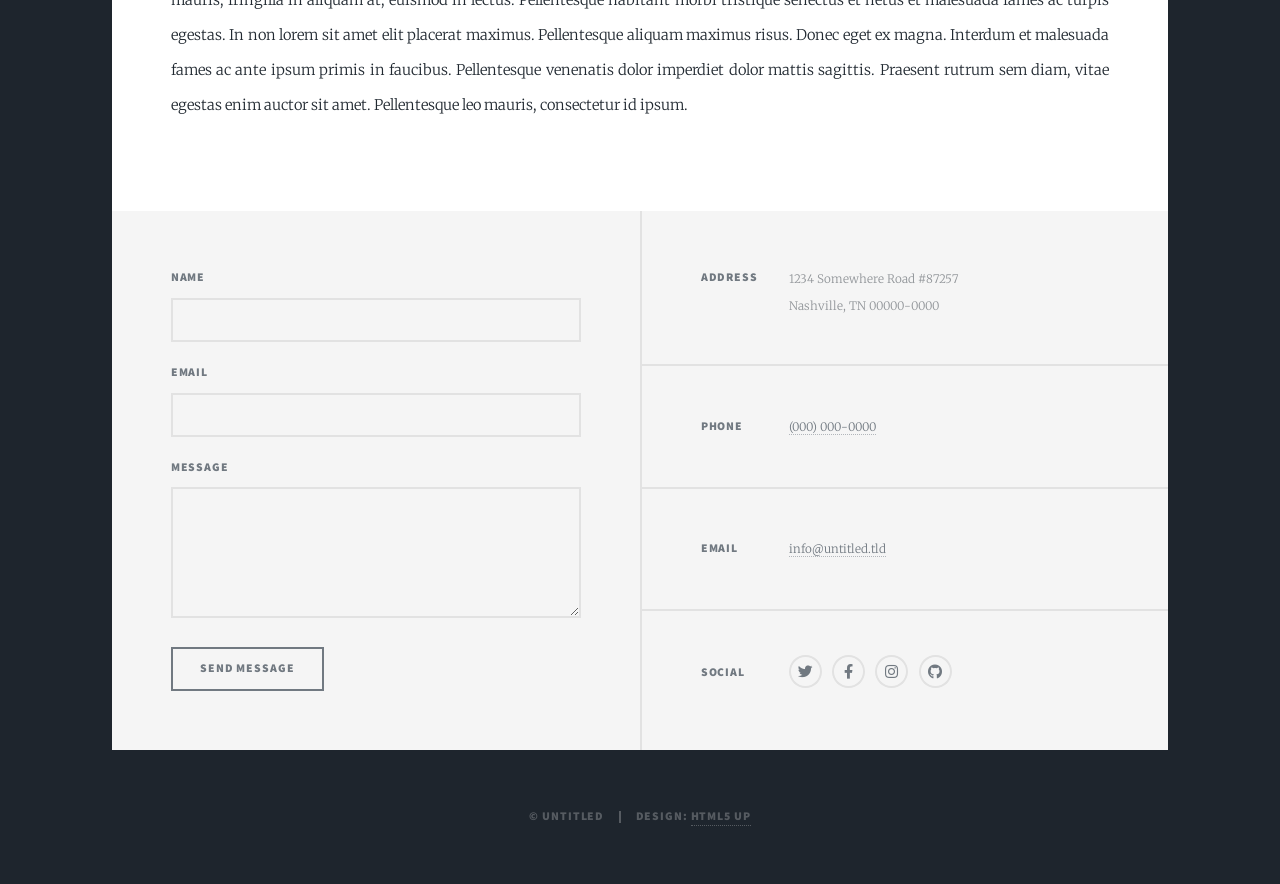
<file: generic.html>
<!DOCTYPE HTML>
<!--
	Massively by HTML5 UP
	html5up.net | @ajlkn
	Free for personal and commercial use under the CCA 3.0 license (html5up.net/license)
-->
<html>
	<head>
		<title>Generic Page - Massively by HTML5 UP</title>
		<meta charset="utf-8" />
		<meta name="viewport" content="width=device-width, initial-scale=1, user-scalable=no" />
		<link rel="stylesheet" href="assets/css/main.css" />
		<noscript><link rel="stylesheet" href="assets/css/noscript.css" /></noscript>
	</head>
	<body class="is-preload">

		<!-- Wrapper -->
			<div id="wrapper">

				<!-- Header -->
					<header id="header">
						<a href="index.html" class="logo">Massively</a>
					</header>

				<!-- Nav -->
					<nav id="nav">
						<ul class="links">
							<li><a href="index.html">This is Massively</a></li>
							<li class="active"><a href="generic.html">Generic Page</a></li>
							<li><a href="elements.html">Elements Reference</a></li>
						</ul>
						<ul class="icons">
							<li><a href="#" class="icon brands fa-twitter"><span class="label">Twitter</span></a></li>
							<li><a href="#" class="icon brands fa-facebook-f"><span class="label">Facebook</span></a></li>
							<li><a href="#" class="icon brands fa-instagram"><span class="label">Instagram</span></a></li>
							<li><a href="#" class="icon brands fa-github"><span class="label">GitHub</span></a></li>
						</ul>
					</nav>

				<!-- Main -->
					<div id="main">

						<!-- Post -->
							<section class="post">
								<header class="major">
									<span class="date">April 25, 2017</span>
									<h1>This is a<br />
									Generic Page</h1>
									<p>Aenean ornare velit lacus varius enim ullamcorper proin aliquam<br />
									facilisis ante sed etiam magna interdum congue. Lorem ipsum dolor<br />
									amet nullam sed etiam veroeros.</p>
								</header>
								<div class="image main"><img src="images/pic01.jpg" alt="" /></div>
								<p>Donec eget ex magna. Interdum et malesuada fames ac ante ipsum primis in faucibus. Pellentesque venenatis dolor imperdiet dolor mattis sagittis. Praesent rutrum sem diam, vitae egestas enim auctor sit amet. Pellentesque leo mauris, consectetur id ipsum sit amet, fergiat. Pellentesque in mi eu massa lacinia malesuada et a elit. Donec urna ex, lacinia in purus ac, pretium pulvinar mauris. Nunc lorem mauris, fringilla in aliquam at, euismod in lectus. Pellentesque habitant morbi tristique senectus et netus et malesuada fames ac turpis egestas. Curabitur sapien risus, commodo eget turpis at, elementum convallis enim turpis, lorem ipsum dolor sit amet nullam.</p>
								<p>Lorem ipsum dolor sit amet, consectetur adipiscing elit. Duis dapibus rutrum facilisis. Class aptent taciti sociosqu ad litora torquent per conubia nostra, per inceptos himenaeos. Etiam tristique libero eu nibh porttitor fermentum. Nullam venenatis erat id vehicula viverra. Nunc ultrices eros ut ultricies condimentum. Mauris risus lacus, blandit sit amet venenatis non, bibendum vitae dolor. Nunc lorem mauris, fringilla in aliquam at, euismod in lectus. Pellentesque habitant morbi tristique senectus et netus et malesuada fames ac turpis egestas. In non lorem sit amet elit placerat maximus. Pellentesque aliquam maximus risus. Donec eget ex magna. Interdum et malesuada fames ac ante ipsum primis in faucibus. Pellentesque venenatis dolor imperdiet dolor mattis sagittis. Praesent rutrum sem diam, vitae egestas enim auctor sit amet. Pellentesque leo mauris, consectetur id ipsum.</p>
							</section>

					</div>

				<!-- Footer -->
					<footer id="footer">
						<section>
							<form method="post" action="#">
								<div class="fields">
									<div class="field">
										<label for="name">Name</label>
										<input type="text" name="name" id="name" />
									</div>
									<div class="field">
										<label for="email">Email</label>
										<input type="text" name="email" id="email" />
									</div>
									<div class="field">
										<label for="message">Message</label>
										<textarea name="message" id="message" rows="3"></textarea>
									</div>
								</div>
								<ul class="actions">
									<li><input type="submit" value="Send Message" /></li>
								</ul>
							</form>
						</section>
						<section class="split contact">
							<section class="alt">
								<h3>Address</h3>
								<p>1234 Somewhere Road #87257<br />
								Nashville, TN 00000-0000</p>
							</section>
							<section>
								<h3>Phone</h3>
								<p><a href="#">(000) 000-0000</a></p>
							</section>
							<section>
								<h3>Email</h3>
								<p><a href="#">info@untitled.tld</a></p>
							</section>
							<section>
								<h3>Social</h3>
								<ul class="icons alt">
									<li><a href="#" class="icon brands alt fa-twitter"><span class="label">Twitter</span></a></li>
									<li><a href="#" class="icon brands alt fa-facebook-f"><span class="label">Facebook</span></a></li>
									<li><a href="#" class="icon brands alt fa-instagram"><span class="label">Instagram</span></a></li>
									<li><a href="#" class="icon brands alt fa-github"><span class="label">GitHub</span></a></li>
								</ul>
							</section>
						</section>
					</footer>

				<!-- Copyright -->
					<div id="copyright">
						<ul><li>&copy; Untitled</li><li>Design: <a href="https://html5up.net">HTML5 UP</a></li></ul>
					</div>

			</div>

		<!-- Scripts -->
			<script src="assets/js/jquery.min.js"></script>
			<script src="assets/js/jquery.scrollex.min.js"></script>
			<script src="assets/js/jquery.scrolly.min.js"></script>
			<script src="assets/js/browser.min.js"></script>
			<script src="assets/js/breakpoints.min.js"></script>
			<script src="assets/js/util.js"></script>
			<script src="assets/js/main.js"></script>

	</body>
</html>
</file>
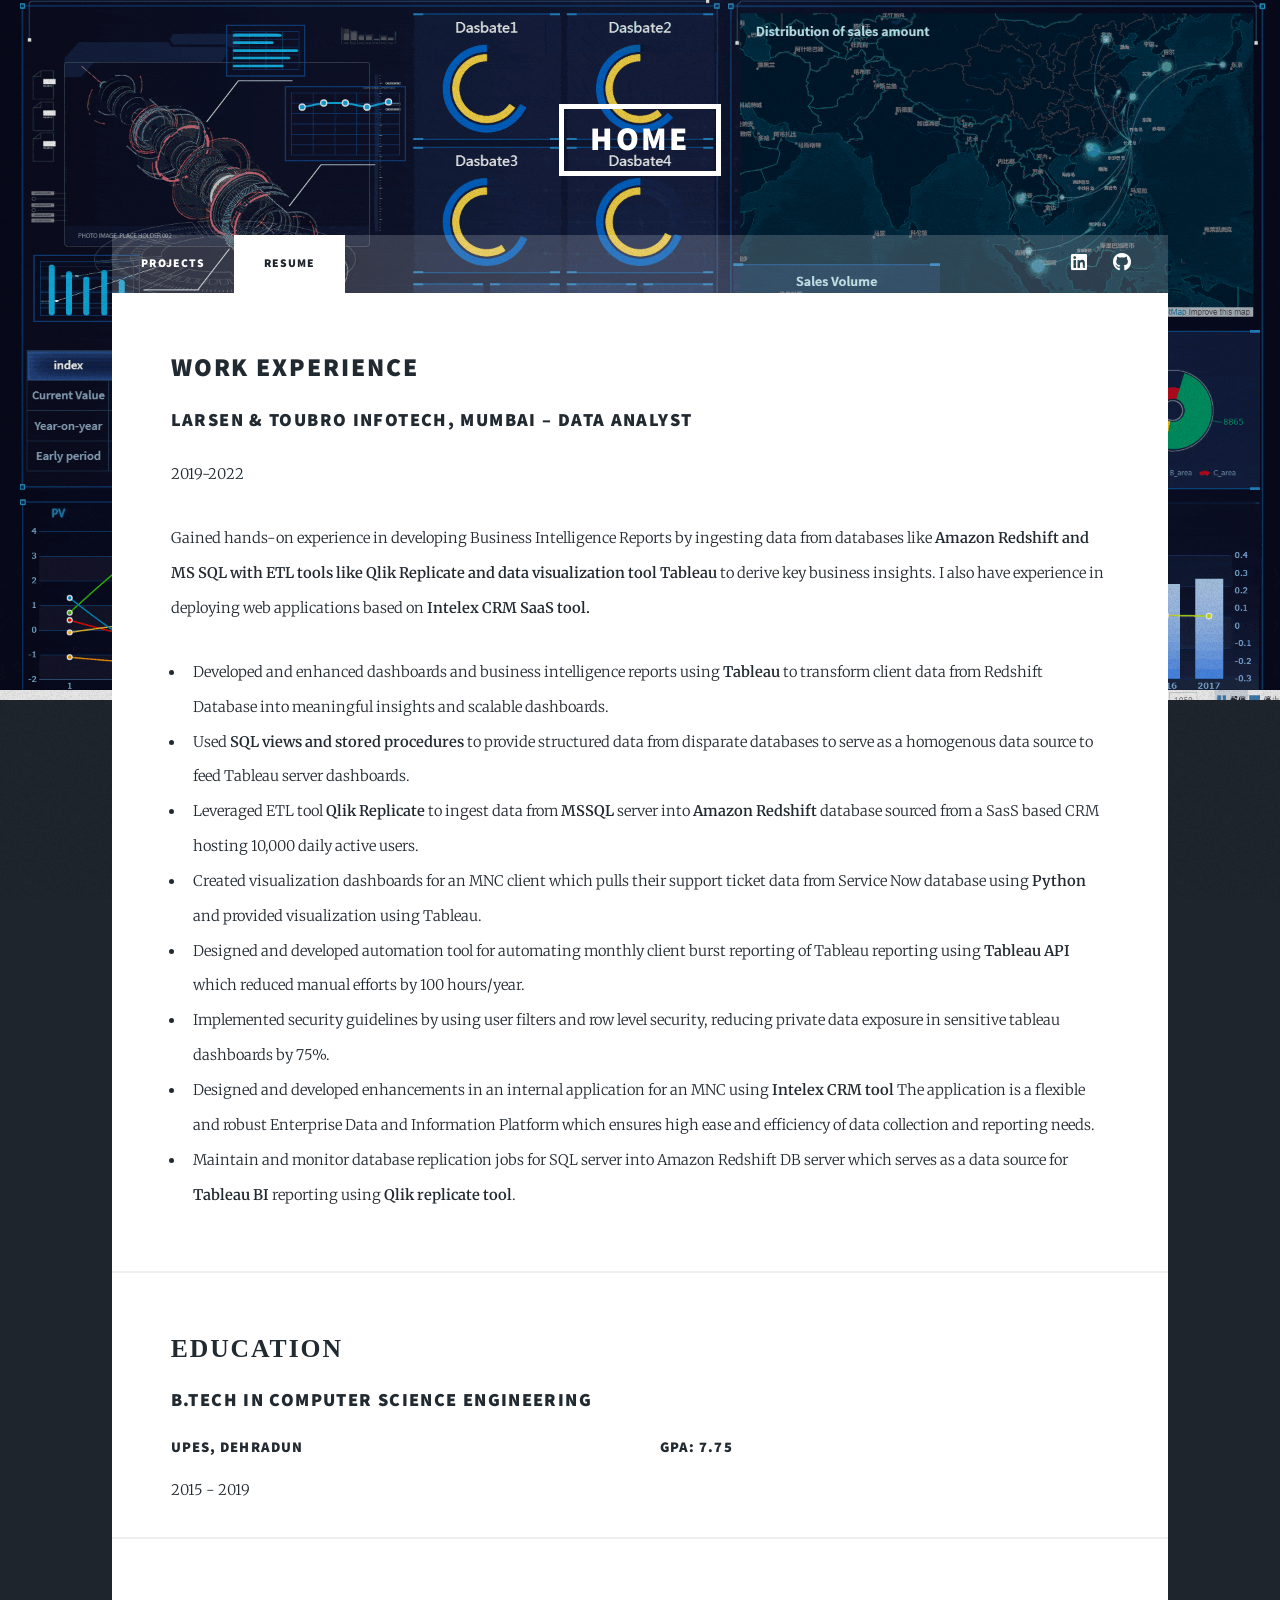
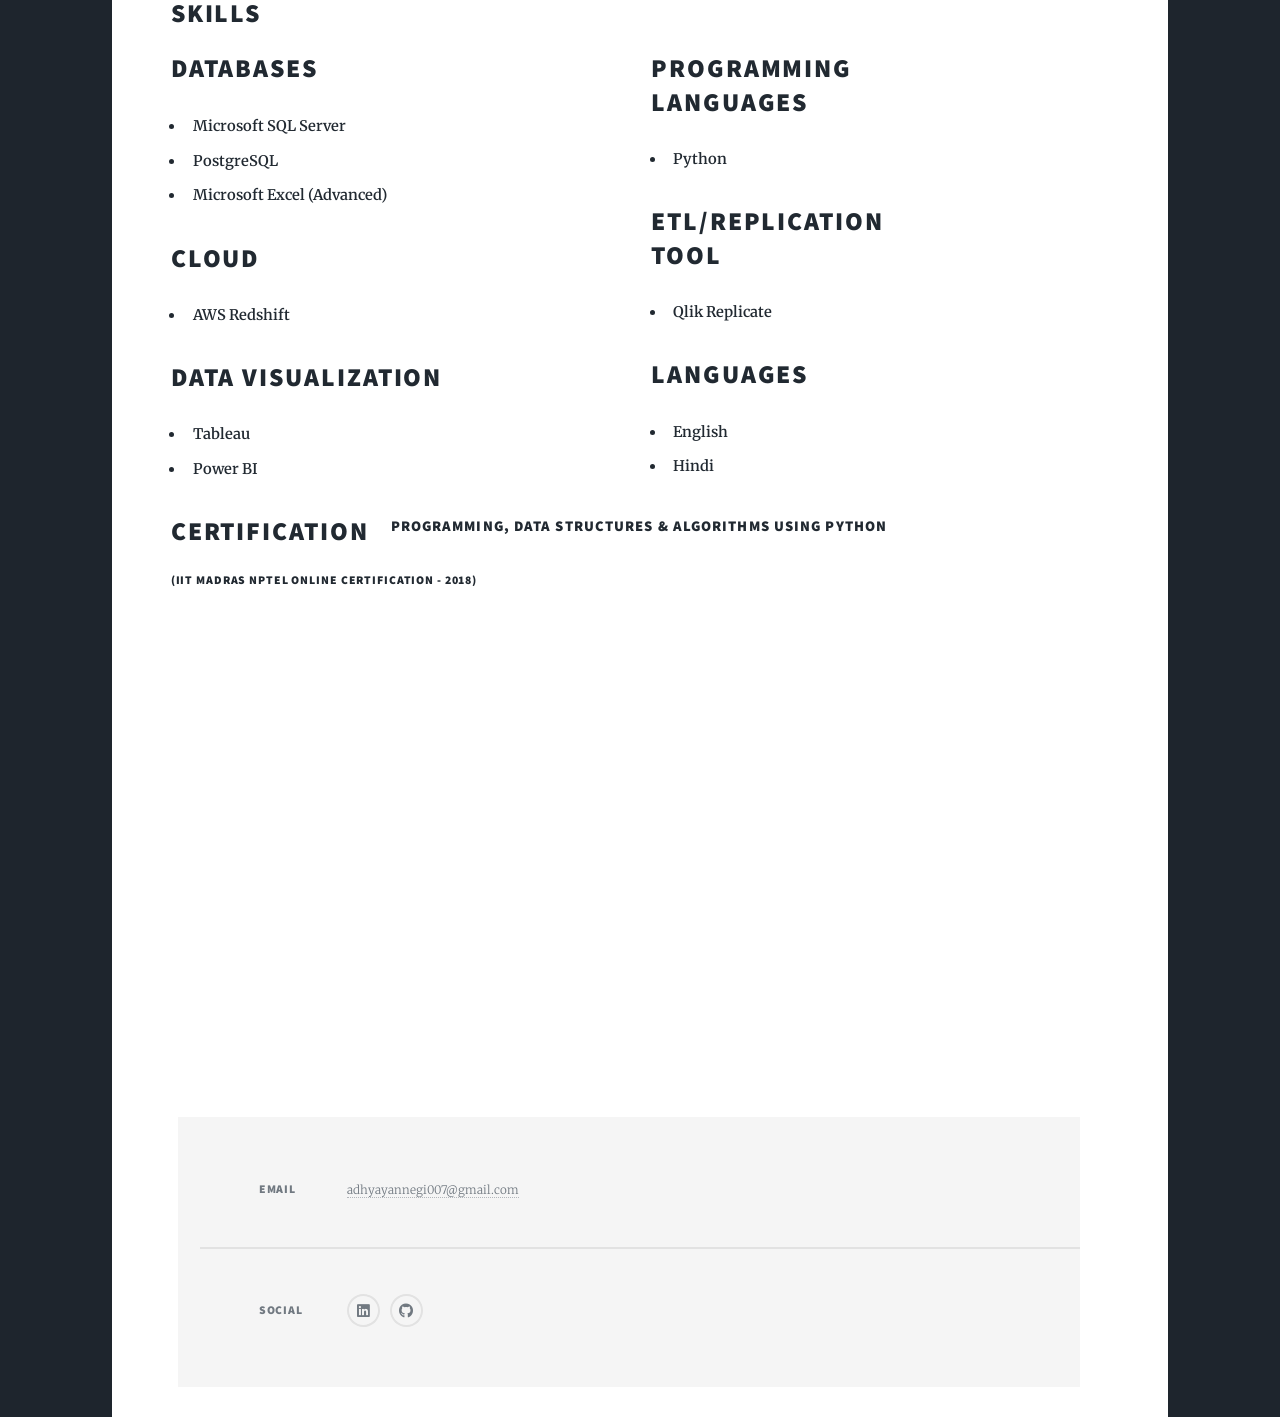
<file: Resume.html>
<!DOCTYPE HTML>

<html>
	<head>
		<title>Adhyayan's Resume</title>
		<meta charset="utf-8" />
		<meta name="viewport" content="width=device-width, initial-scale=1, user-scalable=no" />
		<link rel="stylesheet" href="assets/css/main.css" />
		<noscript><link rel="stylesheet" href="assets/css/noscript.css" /></noscript>
	</head>
	<body class="is-preload">

		<!-- Wrapper -->
			<div id="wrapper">

				<!-- Header -->
					<header id="header">
						<a href="index.html" class="logo">Home</a>
					</header>

				<!-- Nav -->
					<nav id="nav">
						<ul class="links">
							<li><a href="index.html">Projects</a></li>
							<li class="active"><a href="Resume.html">Resume</a></li>
							
						</ul>
						<ul class="icons">
							<li><a href="https://www.linkedin.com/in/adhyayannegi/" class="icon brands fa-linkedin"><span class="label">LinkedIn</span></a></li>
							<li><a href="https://github.com/adhyayannegi" class="icon brands fa-github"><span class="label">GitHub</span></a></li>
						</ul>
					</nav>

				<!-- Main -->
					<div id="main">
						<!-- Post -->
						
						<div>
						<h2>Work Experience</h2>
						<h3>Larsen & Toubro Infotech, Mumbai – Data Analyst </h3>
						<p>2019-2022</p>
						
                        Gained hands-on experience in developing Business Intelligence Reports by ingesting data from databases like <b>Amazon Redshift and MS SQL with ETL tools like Qlik Replicate
                         and data visualization tool Tableau</b> to derive key business insights. I also have experience in deploying web applications based on <b>Intelex CRM SaaS tool.</b>
                          <p></p>
						
						<ul>
							<li>Developed and enhanced dashboards and business intelligence reports using <b>Tableau</b> to transform
                                client data from Redshift Database into meaningful insights and scalable dashboards.
							</li>
							<li>Used <b>SQL views and stored procedures</b> to provide structured data from disparate databases to
                                serve as a homogenous data source to feed Tableau server dashboards.
							</li>
							<li>Leveraged ETL tool <b>Qlik Replicate</b> to ingest data from <b>MSSQL</b> server into <b>Amazon Redshift</b>
                                database sourced from a SasS based CRM hosting 10,000 daily active users.</li>
							<li>Created visualization dashboards for an MNC client which pulls their support ticket data from Service
                                Now database using <b>Python</b> and provided visualization using Tableau.
							</li>
							<li>Designed and developed automation tool for automating monthly client burst reporting of Tableau
                                reporting using <b>Tableau API</b> which reduced manual efforts by 100 hours/year.
							</li>
                            <li>Implemented security guidelines by using user filters and row level security, reducing private data
                                exposure in sensitive tableau dashboards by 75%.
							</li>
                            <li>Designed and developed enhancements in an internal application for an MNC using <b>Intelex CRM tool</b>
                                The application is a flexible and robust Enterprise Data and Information Platform which ensures
                                high ease and efficiency of data collection and reporting needs.</li>
                                <li>Maintain and monitor database replication jobs for SQL server into Amazon Redshift DB server
                                    which serves as a data source for <b>Tableau BI</b> reporting using <b>Qlik replicate tool</b>.
                                </li>    

						</ul>
						</div>
                        <div>
							
                            <h2 style="font-family:verdana">Education</h2>
                            <h3>B.Tech in Computer Science Engineering</h3>
                                                  
                            <h4>UPES, Dehradun &nbsp;&nbsp;&nbsp;&nbsp;&nbsp;&nbsp;&nbsp;&nbsp;&nbsp;&nbsp;&nbsp;&nbsp;&nbsp;&nbsp;&nbsp;&nbsp;&nbsp;&nbsp;&nbsp;&nbsp;&nbsp;&nbsp;&nbsp;&nbsp;&nbsp;&nbsp;&nbsp;&nbsp;&nbsp;&nbsp;&nbsp;&nbsp;&nbsp;&nbsp;&nbsp;&nbsp;&nbsp;&nbsp;&nbsp;&nbsp;&nbsp;&nbsp;&nbsp;&nbsp;&nbsp;&nbsp;&nbsp;&nbsp;&nbsp;&nbsp;&nbsp;&nbsp;&nbsp;&nbsp;&nbsp;&nbsp;&nbsp;&nbsp;&nbsp;&nbsp;&nbsp;&nbsp;&nbsp;&nbsp;&nbsp;&nbsp;&nbsp;&nbsp;&nbsp;&nbsp;&nbsp;&nbsp;&nbsp;&nbsp;&nbsp;&nbsp;&nbsp;&nbsp;&nbsp;&nbsp;&nbsp;&nbsp;&nbsp;&nbsp;&nbsp; GPA: 7.75</h4>              
                            2015 - 2019
                            </div>
                            
						<div>
						<h2>Skills</h2>
						<div class="row">
							<div class="col-6 col-12-small">
								<h2>Databases</h2>
								<ul>
									<li><b>Microsoft SQL Server</b></li>
                                    <li><b>PostgreSQL</b></li>
                                    <li><b>Microsoft Excel (Advanced)</b></li>
                                    </ul>
                                <h2>Cloud</h2>
								<ul>
									<li><b>AWS Redshift</b></li>
                                    </ul>

                                    <h2>Data visualization</h2>
                                    <ul>
                                        <li><b>Tableau</b></li>
                                        <li><b>Power BI</b></li>
                                        </ul>
                                            
                                
                                </div>	
								<div class="row">

								<div class="col-6 col-12-small">

								<div>

                                    
                                    <h2>Programming Languages</h2>
                                    <ul>
                                        <li><b>Python</b></li>
                                        
                                        </ul>
                                        <h2>ETL/Replication Tool</h2>
                                    <ul>
                                        <li><b>Qlik Replicate</b></li>
                                        
                                        </ul>
                                        

						<h2>Languages</h2>
						<ul>
							<li><b>English</b></li>
							<li><b>Hindi</b></li>
							
						
						</ul>
						</div>
									
								</ul>
								</div>
								</div>

						<div class="row">
						<div class="col-6 col-12-large">
						
						<div class="row">

						<h2>Certification</h2>
											
						<h4>Programming, Data Structures & Algorithms using Python</h5>
                        <h6>(IIT Madras NPTEL Online Certification - 2018)</h6>
						
						</div></div>
						<div><iframe src="images\Adhyayan_Data_Analyst.pdf" width="100%" height="500px">
                        </iframe></div>
                            
                            

	

					<!-- Footer -->
					<footer id="footer">

						<section class="split contact">
							
							<section>
								<h3>Email</h3>
								<p><a href="#">adhyayannegi007@gmail.com</a></p>
							</section>
							<section>
								<h3>Social</h3>
								<ul class="icons alt">
									<li><a href="https://www.linkedin.com/in/adhyayannegi/" class="icon brands fa-linkedin"><span class="label">fa-linkedin</span></a></li>
							<li><a href="https://github.com/adhyayannegi" class="icon brands fa-github"><span class="label">GitHub</span></a></li></ul>
							</section>
						</section>
					</footer>

				

			</div>

		<!-- Scripts -->
			<script src="assets/js/jquery.min.js"></script>
			<script src="assets/js/jquery.scrollex.min.js"></script>
			<script src="assets/js/jquery.scrolly.min.js"></script>
			<script src="assets/js/browser.min.js"></script>
			<script src="assets/js/breakpoints.min.js"></script>
			<script src="assets/js/util.js"></script>
			<script src="assets/js/main.js"></script>

	</body>
</html>
</file>
<file: assets/css/main.css>
@import url(fontawesome-all.min.css);
@import url("https://fonts.googleapis.com/css?family=Merriweather:300,700,300italic,700italic|Source+Sans+Pro:900");

/*
	Massively by HTML5 UP
	html5up.net | @ajlkn
	Free for personal and commercial use under the CCA 3.0 license (html5up.net/license)
*/

html, body, div, span, applet, object,
iframe, h1, h2, h3, h4, h5, h6, p, blockquote,
pre, a, abbr, acronym, address, big, cite,
code, del, dfn, em, img, ins, kbd, q, s, samp,
small, strike, strong, sub, sup, tt, var, b,
u, i, center, dl, dt, dd, ol, ul, li, fieldset,
form, label, legend, table, caption, tbody,
tfoot, thead, tr, th, td, article, aside,
canvas, details, embed, figure, figcaption,
footer, header, hgroup, menu, nav, output, ruby,
section, summary, time, mark, audio, video {
	margin: 0;
	padding: 0;
	border: 0;
	font-size: 100%;
	font: inherit;
	vertical-align: baseline;}

article, aside, details, figcaption, figure,
footer, header, hgroup, menu, nav, section {
	display: block;}

body {
	line-height: 1;
}

ol, ul {
	list-style: none;
}

blockquote, q {
	quotes: none;
}

	blockquote:before, blockquote:after, q:before, q:after {
		content: '';
		content: none;
	}

table {
	border-collapse: collapse;
	border-spacing: 0;
}

body {
	-webkit-text-size-adjust: none;
}

mark {
	background-color: transparent;
	color: inherit;
}

input::-moz-focus-inner {
	border: 0;
	padding: 0;
}

input, select, textarea {
	-moz-appearance: none;
	-webkit-appearance: none;
	-ms-appearance: none;
	appearance: none;
}

/* Basic */

	@-ms-viewport {
		width: device-width;
	}

	body {
		-ms-overflow-style: scrollbar;
	}

	@media screen and (max-width: 480px) {

		html, body {
			min-width: 320px;
		}

	}

	html {
		box-sizing: border-box;
	}

	*, *:before, *:after {
		box-sizing: inherit;
	}

	body {
		background-color: #1e252d;
	}

		body.is-preload *, body.is-preload *:before, body.is-preload *:after {
			-moz-animation: none !important;
			-webkit-animation: none !important;
			-ms-animation: none !important;
			animation: none !important;
			-moz-transition: none !important;
			-webkit-transition: none !important;
			-ms-transition: none !important;
			transition: none !important;
		}

/* Type */

	html {
		font-size: 16pt;
	}

		@media screen and (max-width: 1680px) {

			html {
				font-size: 12pt;
			}

		}

		@media screen and (max-width: 1280px) {

			html {
				font-size: 11pt;
			}

		}

		@media screen and (max-width: 360px) {

			html {
				font-size: 10pt;
			}

		}

	body {
		color: #212931;
	}

	body, input, select, textarea {
		font-family: "Merriweather", Georgia, serif;
		font-weight: 300;
		font-size: 1rem;
		line-height: 2.375;
	}

	a {
		-moz-transition: color 0.2s ease-in-out, background-color 0.2s ease-in-out, border-color 0.2s ease-in-out, box-shadow 0.2s ease-in-out;
		-webkit-transition: color 0.2s ease-in-out, background-color 0.2s ease-in-out, border-color 0.2s ease-in-out, box-shadow 0.2s ease-in-out;
		-ms-transition: color 0.2s ease-in-out, background-color 0.2s ease-in-out, border-color 0.2s ease-in-out, box-shadow 0.2s ease-in-out;
		transition: color 0.2s ease-in-out, background-color 0.2s ease-in-out, border-color 0.2s ease-in-out, box-shadow 0.2s ease-in-out;
		border-bottom: dotted 1px;
		text-decoration: none;
	}

		a:hover {
			border-bottom-color: transparent;
		}

	strong, b {
		font-weight: 600;
	}

	em, i {
		font-style: italic;
	}

	p {
		text-align: justify;
		margin: 0 0 2rem 0;
	}

	h1, h2, h3, h4, h5, h6 {
		font-family: "Source Sans Pro", Helvetica, sans-serif;
		font-weight: 900;
		line-height: 1.5;
		letter-spacing: 0.075em;
		text-transform: uppercase;
		margin: 0 0 1rem 0;
	}

		h1 a, h2 a, h3 a, h4 a, h5 a, h6 a {
			border-bottom: 0;
			color: inherit;
			text-decoration: none;
		}

	h1 {
		font-size: 4rem;
		line-height: 1.1;
		margin: 0 0 2rem 0;
	}

	h2 {
		font-size: 1.75rem;
		line-height: 1.3;
		margin: 0 0 1.5rem 0;
	}

	h3 {
		font-size: 1.25rem;
		margin: 0 0 1.5rem 0;
	}

	h4 {
		font-size: 1rem;
	}

	h5 {
		font-size: 0.9rem;
	}

	h6 {
		font-size: 0.8rem;
	}

	sub {
		font-size: 0.8rem;
		position: relative;
		top: 0.5rem;
	}

	sup {
		font-size: 0.8rem;
		position: relative;
		top: -0.5rem;
	}

	blockquote {
		border-left: solid 4px;
		font-style: italic;
		margin: 0 0 2rem 0;
		padding: 0.5rem 0 0.5rem 2rem;
	}

	code {
		border: solid 2px;
		font-family: "Courier New", monospace;
		font-size: 0.9rem;
		margin: 0 0.25rem;
		padding: 0.25rem 0.65rem;
	}

	pre {
		-webkit-overflow-scrolling: touch;
		font-family: "Courier New", monospace;
		font-size: 0.9rem;
		margin: 0 0 2rem 0;
	}

		pre code {
			display: block;
			line-height: 1.75;
			padding: 1rem 1.5rem;
			overflow-x: auto;
		}

	hr {
		border: 0;
		border-bottom: solid 2px;
		margin: 3rem 0;
	}

		hr.major {
			margin: 5rem 0;
		}

	.align-left {
		text-align: left;
	}

	.align-center {
		text-align: center;
	}

	.align-right {
		text-align: right;
	}

	input, select, textarea {
		color: #212931;
	}

	a {
		color: #212931;
		border-bottom-color: rgba(33, 41, 49, 0.5);
	}

		a:hover {
			border-bottom-color: transparent;
			color: #18bfef !important;
		}

	strong, b {
		color: #212931;
	}

	h1, h2, h3, h4, h5, h6 {
		color: #212931;
	}

	blockquote {
		border-left-color: #eeeeee;
	}

	code {
		background: rgba(220, 220, 220, 0.25);
		border-color: #eeeeee;
	}

	hr {
		border-bottom-color: #eeeeee;
	}

/* Row */

	.row {
		display: flex;
		flex-wrap: wrap;
		box-sizing: border-box;
		align-items: stretch;
	}

		.row > * {
			box-sizing: border-box;
		}

		.row.gtr-uniform > * > :last-child {
			margin-bottom: 0;
		}

		.row.aln-left {
			justify-content: flex-start;
		}

		.row.aln-center {
			justify-content: center;
		}

		.row.aln-right {
			justify-content: flex-end;
		}

		.row.aln-top {
			align-items: flex-start;
		}

		.row.aln-middle {
			align-items: center;
		}

		.row.aln-bottom {
			align-items: flex-end;
		}

		.row > .imp {
			order: -1;
		}

		.row > .col-1 {
			width: 8.33333%;
		}

		.row > .off-1 {
			margin-left: 8.33333%;
		}

		.row > .col-2 {
			width: 16.66667%;
		}

		.row > .off-2 {
			margin-left: 16.66667%;
		}

		.row > .col-3 {
			width: 25%;
		}

		.row > .off-3 {
			margin-left: 25%;
		}

		.row > .col-4 {
			width: 33.33333%;
		}

		.row > .off-4 {
			margin-left: 33.33333%;
		}

		.row > .col-5 {
			width: 41.66667%;
		}

		.row > .off-5 {
			margin-left: 41.66667%;
		}

		.row > .col-6 {
			width: 50%;
		}

		.row > .off-6 {
			margin-left: 50%;
		}

		.row > .col-7 {
			width: 58.33333%;
		}

		.row > .off-7 {
			margin-left: 58.33333%;
		}

		.row > .col-8 {
			width: 66.66667%;
		}

		.row > .off-8 {
			margin-left: 66.66667%;
		}

		.row > .col-9 {
			width: 75%;
		}

		.row > .off-9 {
			margin-left: 75%;
		}

		.row > .col-10 {
			width: 83.33333%;
		}

		.row > .off-10 {
			margin-left: 83.33333%;
		}

		.row > .col-11 {
			width: 91.66667%;
		}

		.row > .off-11 {
			margin-left: 91.66667%;
		}

		.row > .col-12 {
			width: 100%;
		}

		.row > .off-12 {
			margin-left: 100%;
		}

		.row.gtr-0 {
			margin-top: 0;
			margin-left: 0rem;
		}

			.row.gtr-0 > * {
				padding: 0 0 0 0rem;
			}

			.row.gtr-0.gtr-uniform {
				margin-top: 0rem;
			}

				.row.gtr-0.gtr-uniform > * {
					padding-top: 0rem;
				}

		.row.gtr-25 {
			margin-top: 0;
			margin-left: -0.375rem;
		}

			.row.gtr-25 > * {
				padding: 0 0 0 0.375rem;
			}

			.row.gtr-25.gtr-uniform {
				margin-top: -0.375rem;
			}

				.row.gtr-25.gtr-uniform > * {
					padding-top: 0.375rem;
				}

		.row.gtr-50 {
			margin-top: 0;
			margin-left: -0.75rem;
		}

			.row.gtr-50 > * {
				padding: 0 0 0 0.75rem;
			}

			.row.gtr-50.gtr-uniform {
				margin-top: -0.75rem;
			}

				.row.gtr-50.gtr-uniform > * {
					padding-top: 0.75rem;
				}

		.row {
			margin-top: 0;
			margin-left: -1.5rem;
		}

			.row > * {
				padding: 0 0 0 1.5rem;
			}

			.row.gtr-uniform {
				margin-top: -1.5rem;
			}

				.row.gtr-uniform > * {
					padding-top: 1.5rem;
				}

		.row.gtr-150 {
			margin-top: 0;
			margin-left: -2.25rem;
		}

			.row.gtr-150 > * {
				padding: 0 0 0 2.25rem;
			}

			.row.gtr-150.gtr-uniform {
				margin-top: -2.25rem;
			}

				.row.gtr-150.gtr-uniform > * {
					padding-top: 2.25rem;
				}

		.row.gtr-200 {
			margin-top: 0;
			margin-left: -3rem;
		}

			.row.gtr-200 > * {
				padding: 0 0 0 3rem;
			}

			.row.gtr-200.gtr-uniform {
				margin-top: -3rem;
			}

				.row.gtr-200.gtr-uniform > * {
					padding-top: 3rem;
				}

		@media screen and (max-width: 1680px) {

			.row {
				display: flex;
				flex-wrap: wrap;
				box-sizing: border-box;
				align-items: stretch;
			}

				.row > * {
					box-sizing: border-box;
				}

				.row.gtr-uniform > * > :last-child {
					margin-bottom: 0;
				}

				.row.aln-left {
					justify-content: flex-start;
				}

				.row.aln-center {
					justify-content: center;
				}

				.row.aln-right {
					justify-content: flex-end;
				}

				.row.aln-top {
					align-items: flex-start;
				}

				.row.aln-middle {
					align-items: center;
				}

				.row.aln-bottom {
					align-items: flex-end;
				}

				.row > .imp-xlarge {
					order: -1;
				}

				.row > .col-1-xlarge {
					width: 8.33333%;
				}

				.row > .off-1-xlarge {
					margin-left: 8.33333%;
				}

				.row > .col-2-xlarge {
					width: 16.66667%;
				}

				.row > .off-2-xlarge {
					margin-left: 16.66667%;
				}

				.row > .col-3-xlarge {
					width: 25%;
				}

				.row > .off-3-xlarge {
					margin-left: 25%;
				}

				.row > .col-4-xlarge {
					width: 33.33333%;
				}

				.row > .off-4-xlarge {
					margin-left: 33.33333%;
				}

				.row > .col-5-xlarge {
					width: 41.66667%;
				}

				.row > .off-5-xlarge {
					margin-left: 41.66667%;
				}

				.row > .col-6-xlarge {
					width: 50%;
				}

				.row > .off-6-xlarge {
					margin-left: 50%;
				}

				.row > .col-7-xlarge {
					width: 58.33333%;
				}

				.row > .off-7-xlarge {
					margin-left: 58.33333%;
				}

				.row > .col-8-xlarge {
					width: 66.66667%;
				}

				.row > .off-8-xlarge {
					margin-left: 66.66667%;
				}

				.row > .col-9-xlarge {
					width: 75%;
				}

				.row > .off-9-xlarge {
					margin-left: 75%;
				}

				.row > .col-10-xlarge {
					width: 83.33333%;
				}

				.row > .off-10-xlarge {
					margin-left: 83.33333%;
				}

				.row > .col-11-xlarge {
					width: 91.66667%;
				}

				.row > .off-11-xlarge {
					margin-left: 91.66667%;
				}

				.row > .col-12-xlarge {
					width: 100%;
				}

				.row > .off-12-xlarge {
					margin-left: 100%;
				}

				.row.gtr-0 {
					margin-top: 0;
					margin-left: 0rem;
				}

					.row.gtr-0 > * {
						padding: 0 0 0 0rem;
					}

					.row.gtr-0.gtr-uniform {
						margin-top: 0rem;
					}

						.row.gtr-0.gtr-uniform > * {
							padding-top: 0rem;
						}

				.row.gtr-25 {
					margin-top: 0;
					margin-left: -0.375rem;
				}

					.row.gtr-25 > * {
						padding: 0 0 0 0.375rem;
					}

					.row.gtr-25.gtr-uniform {
						margin-top: -0.375rem;
					}

						.row.gtr-25.gtr-uniform > * {
							padding-top: 0.375rem;
						}

				.row.gtr-50 {
					margin-top: 0;
					margin-left: -0.75rem;
				}

					.row.gtr-50 > * {
						padding: 0 0 0 0.75rem;
					}

					.row.gtr-50.gtr-uniform {
						margin-top: -0.75rem;
					}

						.row.gtr-50.gtr-uniform > * {
							padding-top: 0.75rem;
						}

				.row {
					margin-top: 0;
					margin-left: -1.5rem;
				}

					.row > * {
						padding: 0 0 0 1.5rem;
					}

					.row.gtr-uniform {
						margin-top: -1.5rem;
					}

						.row.gtr-uniform > * {
							padding-top: 1.5rem;
						}

				.row.gtr-150 {
					margin-top: 0;
					margin-left: -2.25rem;
				}

					.row.gtr-150 > * {
						padding: 0 0 0 2.25rem;
					}

					.row.gtr-150.gtr-uniform {
						margin-top: -2.25rem;
					}

						.row.gtr-150.gtr-uniform > * {
							padding-top: 2.25rem;
						}

				.row.gtr-200 {
					margin-top: 0;
					margin-left: -3rem;
				}

					.row.gtr-200 > * {
						padding: 0 0 0 3rem;
					}

					.row.gtr-200.gtr-uniform {
						margin-top: -3rem;
					}

						.row.gtr-200.gtr-uniform > * {
							padding-top: 3rem;
						}

		}

		@media screen and (max-width: 1280px) {

			.row {
				display: flex;
				flex-wrap: wrap;
				box-sizing: border-box;
				align-items: stretch;
			}

				.row > * {
					box-sizing: border-box;
				}

				.row.gtr-uniform > * > :last-child {
					margin-bottom: 0;
				}

				.row.aln-left {
					justify-content: flex-start;
				}

				.row.aln-center {
					justify-content: center;
				}

				.row.aln-right {
					justify-content: flex-end;
				}

				.row.aln-top {
					align-items: flex-start;
				}

				.row.aln-middle {
					align-items: center;
				}

				.row.aln-bottom {
					align-items: flex-end;
				}

				.row > .imp-large {
					order: -1;
				}

				.row > .col-1-large {
					width: 8.33333%;
				}

				.row > .off-1-large {
					margin-left: 8.33333%;
				}

				.row > .col-2-large {
					width: 16.66667%;
				}

				.row > .off-2-large {
					margin-left: 16.66667%;
				}

				.row > .col-3-large {
					width: 25%;
				}

				.row > .off-3-large {
					margin-left: 25%;
				}

				.row > .col-4-large {
					width: 33.33333%;
				}

				.row > .off-4-large {
					margin-left: 33.33333%;
				}

				.row > .col-5-large {
					width: 41.66667%;
				}

				.row > .off-5-large {
					margin-left: 41.66667%;
				}

				.row > .col-6-large {
					width: 50%;
				}

				.row > .off-6-large {
					margin-left: 50%;
				}

				.row > .col-7-large {
					width: 58.33333%;
				}

				.row > .off-7-large {
					margin-left: 58.33333%;
				}

				.row > .col-8-large {
					width: 66.66667%;
				}

				.row > .off-8-large {
					margin-left: 66.66667%;
				}

				.row > .col-9-large {
					width: 75%;
				}

				.row > .off-9-large {
					margin-left: 75%;
				}

				.row > .col-10-large {
					width: 83.33333%;
				}

				.row > .off-10-large {
					margin-left: 83.33333%;
				}

				.row > .col-11-large {
					width: 91.66667%;
				}

				.row > .off-11-large {
					margin-left: 91.66667%;
				}

				.row > .col-12-large {
					width: 100%;
				}

				.row > .off-12-large {
					margin-left: 100%;
				}

				.row.gtr-0 {
					margin-top: 0;
					margin-left: 0rem;
				}

					.row.gtr-0 > * {
						padding: 0 0 0 0rem;
					}

					.row.gtr-0.gtr-uniform {
						margin-top: 0rem;
					}

						.row.gtr-0.gtr-uniform > * {
							padding-top: 0rem;
						}

				.row.gtr-25 {
					margin-top: 0;
					margin-left: -0.375rem;
				}

					.row.gtr-25 > * {
						padding: 0 0 0 0.375rem;
					}

					.row.gtr-25.gtr-uniform {
						margin-top: -0.375rem;
					}

						.row.gtr-25.gtr-uniform > * {
							padding-top: 0.375rem;
						}

				.row.gtr-50 {
					margin-top: 0;
					margin-left: -0.75rem;
				}

					.row.gtr-50 > * {
						padding: 0 0 0 0.75rem;
					}

					.row.gtr-50.gtr-uniform {
						margin-top: -0.75rem;
					}

						.row.gtr-50.gtr-uniform > * {
							padding-top: 0.75rem;
						}

				.row {
					margin-top: 0;
					margin-left: -1.5rem;
				}

					.row > * {
						padding: 0 0 0 1.5rem;
					}

					.row.gtr-uniform {
						margin-top: -1.5rem;
					}

						.row.gtr-uniform > * {
							padding-top: 1.5rem;
						}

				.row.gtr-150 {
					margin-top: 0;
					margin-left: -2.25rem;
				}

					.row.gtr-150 > * {
						padding: 0 0 0 2.25rem;
					}

					.row.gtr-150.gtr-uniform {
						margin-top: -2.25rem;
					}

						.row.gtr-150.gtr-uniform > * {
							padding-top: 2.25rem;
						}

				.row.gtr-200 {
					margin-top: 0;
					margin-left: -3rem;
				}

					.row.gtr-200 > * {
						padding: 0 0 0 3rem;
					}

					.row.gtr-200.gtr-uniform {
						margin-top: -3rem;
					}

						.row.gtr-200.gtr-uniform > * {
							padding-top: 3rem;
						}

		}

		@media screen and (max-width: 980px) {

			.row {
				display: flex;
				flex-wrap: wrap;
				box-sizing: border-box;
				align-items: stretch;
			}

				.row > * {
					box-sizing: border-box;
				}

				.row.gtr-uniform > * > :last-child {
					margin-bottom: 0;
				}

				.row.aln-left {
					justify-content: flex-start;
				}

				.row.aln-center {
					justify-content: center;
				}

				.row.aln-right {
					justify-content: flex-end;
				}

				.row.aln-top {
					align-items: flex-start;
				}

				.row.aln-middle {
					align-items: center;
				}

				.row.aln-bottom {
					align-items: flex-end;
				}

				.row > .imp-medium {
					order: -1;
				}

				.row > .col-1-medium {
					width: 8.33333%;
				}

				.row > .off-1-medium {
					margin-left: 8.33333%;
				}

				.row > .col-2-medium {
					width: 16.66667%;
				}

				.row > .off-2-medium {
					margin-left: 16.66667%;
				}

				.row > .col-3-medium {
					width: 25%;
				}

				.row > .off-3-medium {
					margin-left: 25%;
				}

				.row > .col-4-medium {
					width: 33.33333%;
				}

				.row > .off-4-medium {
					margin-left: 33.33333%;
				}

				.row > .col-5-medium {
					width: 41.66667%;
				}

				.row > .off-5-medium {
					margin-left: 41.66667%;
				}

				.row > .col-6-medium {
					width: 50%;
				}

				.row > .off-6-medium {
					margin-left: 50%;
				}

				.row > .col-7-medium {
					width: 58.33333%;
				}

				.row > .off-7-medium {
					margin-left: 58.33333%;
				}

				.row > .col-8-medium {
					width: 66.66667%;
				}

				.row > .off-8-medium {
					margin-left: 66.66667%;
				}

				.row > .col-9-medium {
					width: 75%;
				}

				.row > .off-9-medium {
					margin-left: 75%;
				}

				.row > .col-10-medium {
					width: 83.33333%;
				}

				.row > .off-10-medium {
					margin-left: 83.33333%;
				}

				.row > .col-11-medium {
					width: 91.66667%;
				}

				.row > .off-11-medium {
					margin-left: 91.66667%;
				}

				.row > .col-12-medium {
					width: 100%;
				}

				.row > .off-12-medium {
					margin-left: 100%;
				}

				.row.gtr-0 {
					margin-top: 0;
					margin-left: 0rem;
				}

					.row.gtr-0 > * {
						padding: 0 0 0 0rem;
					}

					.row.gtr-0.gtr-uniform {
						margin-top: 0rem;
					}

						.row.gtr-0.gtr-uniform > * {
							padding-top: 0rem;
						}

				.row.gtr-25 {
					margin-top: 0;
					margin-left: -0.375rem;
				}

					.row.gtr-25 > * {
						padding: 0 0 0 0.375rem;
					}

					.row.gtr-25.gtr-uniform {
						margin-top: -0.375rem;
					}

						.row.gtr-25.gtr-uniform > * {
							padding-top: 0.375rem;
						}

				.row.gtr-50 {
					margin-top: 0;
					margin-left: -0.75rem;
				}

					.row.gtr-50 > * {
						padding: 0 0 0 0.75rem;
					}

					.row.gtr-50.gtr-uniform {
						margin-top: -0.75rem;
					}

						.row.gtr-50.gtr-uniform > * {
							padding-top: 0.75rem;
						}

				.row {
					margin-top: 0;
					margin-left: -1.5rem;
				}

					.row > * {
						padding: 0 0 0 1.5rem;
					}

					.row.gtr-uniform {
						margin-top: -1.5rem;
					}

						.row.gtr-uniform > * {
							padding-top: 1.5rem;
						}

				.row.gtr-150 {
					margin-top: 0;
					margin-left: -2.25rem;
				}

					.row.gtr-150 > * {
						padding: 0 0 0 2.25rem;
					}

					.row.gtr-150.gtr-uniform {
						margin-top: -2.25rem;
					}

						.row.gtr-150.gtr-uniform > * {
							padding-top: 2.25rem;
						}

				.row.gtr-200 {
					margin-top: 0;
					margin-left: -3rem;
				}

					.row.gtr-200 > * {
						padding: 0 0 0 3rem;
					}

					.row.gtr-200.gtr-uniform {
						margin-top: -3rem;
					}

						.row.gtr-200.gtr-uniform > * {
							padding-top: 3rem;
						}

		}

		@media screen and (max-width: 736px) {

			.row {
				display: flex;
				flex-wrap: wrap;
				box-sizing: border-box;
				align-items: stretch;
			}

				.row > * {
					box-sizing: border-box;
				}

				.row.gtr-uniform > * > :last-child {
					margin-bottom: 0;
				}

				.row.aln-left {
					justify-content: flex-start;
				}

				.row.aln-center {
					justify-content: center;
				}

				.row.aln-right {
					justify-content: flex-end;
				}

				.row.aln-top {
					align-items: flex-start;
				}

				.row.aln-middle {
					align-items: center;
				}

				.row.aln-bottom {
					align-items: flex-end;
				}

				.row > .imp-small {
					order: -1;
				}

				.row > .col-1-small {
					width: 8.33333%;
				}

				.row > .off-1-small {
					margin-left: 8.33333%;
				}

				.row > .col-2-small {
					width: 16.66667%;
				}

				.row > .off-2-small {
					margin-left: 16.66667%;
				}

				.row > .col-3-small {
					width: 25%;
				}

				.row > .off-3-small {
					margin-left: 25%;
				}

				.row > .col-4-small {
					width: 33.33333%;
				}

				.row > .off-4-small {
					margin-left: 33.33333%;
				}

				.row > .col-5-small {
					width: 41.66667%;
				}

				.row > .off-5-small {
					margin-left: 41.66667%;
				}

				.row > .col-6-small {
					width: 50%;
				}

				.row > .off-6-small {
					margin-left: 50%;
				}

				.row > .col-7-small {
					width: 58.33333%;
				}

				.row > .off-7-small {
					margin-left: 58.33333%;
				}

				.row > .col-8-small {
					width: 66.66667%;
				}

				.row > .off-8-small {
					margin-left: 66.66667%;
				}

				.row > .col-9-small {
					width: 75%;
				}

				.row > .off-9-small {
					margin-left: 75%;
				}

				.row > .col-10-small {
					width: 83.33333%;
				}

				.row > .off-10-small {
					margin-left: 83.33333%;
				}

				.row > .col-11-small {
					width: 91.66667%;
				}

				.row > .off-11-small {
					margin-left: 91.66667%;
				}

				.row > .col-12-small {
					width: 100%;
				}

				.row > .off-12-small {
					margin-left: 100%;
				}

				.row.gtr-0 {
					margin-top: 0;
					margin-left: 0rem;
				}

					.row.gtr-0 > * {
						padding: 0 0 0 0rem;
					}

					.row.gtr-0.gtr-uniform {
						margin-top: 0rem;
					}

						.row.gtr-0.gtr-uniform > * {
							padding-top: 0rem;
						}

				.row.gtr-25 {
					margin-top: 0;
					margin-left: -0.375rem;
				}

					.row.gtr-25 > * {
						padding: 0 0 0 0.375rem;
					}

					.row.gtr-25.gtr-uniform {
						margin-top: -0.375rem;
					}

						.row.gtr-25.gtr-uniform > * {
							padding-top: 0.375rem;
						}

				.row.gtr-50 {
					margin-top: 0;
					margin-left: -0.75rem;
				}

					.row.gtr-50 > * {
						padding: 0 0 0 0.75rem;
					}

					.row.gtr-50.gtr-uniform {
						margin-top: -0.75rem;
					}

						.row.gtr-50.gtr-uniform > * {
							padding-top: 0.75rem;
						}

				.row {
					margin-top: 0;
					margin-left: -1.5rem;
				}

					.row > * {
						padding: 0 0 0 1.5rem;
					}

					.row.gtr-uniform {
						margin-top: -1.5rem;
					}

						.row.gtr-uniform > * {
							padding-top: 1.5rem;
						}

				.row.gtr-150 {
					margin-top: 0;
					margin-left: -2.25rem;
				}

					.row.gtr-150 > * {
						padding: 0 0 0 2.25rem;
					}

					.row.gtr-150.gtr-uniform {
						margin-top: -2.25rem;
					}

						.row.gtr-150.gtr-uniform > * {
							padding-top: 2.25rem;
						}

				.row.gtr-200 {
					margin-top: 0;
					margin-left: -3rem;
				}

					.row.gtr-200 > * {
						padding: 0 0 0 3rem;
					}

					.row.gtr-200.gtr-uniform {
						margin-top: -3rem;
					}

						.row.gtr-200.gtr-uniform > * {
							padding-top: 3rem;
						}

		}

		@media screen and (max-width: 480px) {

			.row {
				display: flex;
				flex-wrap: wrap;
				box-sizing: border-box;
				align-items: stretch;
			}

				.row > * {
					box-sizing: border-box;
				}

				.row.gtr-uniform > * > :last-child {
					margin-bottom: 0;
				}

				.row.aln-left {
					justify-content: flex-start;
				}

				.row.aln-center {
					justify-content: center;
				}

				.row.aln-right {
					justify-content: flex-end;
				}

				.row.aln-top {
					align-items: flex-start;
				}

				.row.aln-middle {
					align-items: center;
				}

				.row.aln-bottom {
					align-items: flex-end;
				}

				.row > .imp-xsmall {
					order: -1;
				}

				.row > .col-1-xsmall {
					width: 8.33333%;
				}

				.row > .off-1-xsmall {
					margin-left: 8.33333%;
				}

				.row > .col-2-xsmall {
					width: 16.66667%;
				}

				.row > .off-2-xsmall {
					margin-left: 16.66667%;
				}

				.row > .col-3-xsmall {
					width: 25%;
				}

				.row > .off-3-xsmall {
					margin-left: 25%;
				}

				.row > .col-4-xsmall {
					width: 33.33333%;
				}

				.row > .off-4-xsmall {
					margin-left: 33.33333%;
				}

				.row > .col-5-xsmall {
					width: 41.66667%;
				}

				.row > .off-5-xsmall {
					margin-left: 41.66667%;
				}

				.row > .col-6-xsmall {
					width: 50%;
				}

				.row > .off-6-xsmall {
					margin-left: 50%;
				}

				.row > .col-7-xsmall {
					width: 58.33333%;
				}

				.row > .off-7-xsmall {
					margin-left: 58.33333%;
				}

				.row > .col-8-xsmall {
					width: 66.66667%;
				}

				.row > .off-8-xsmall {
					margin-left: 66.66667%;
				}

				.row > .col-9-xsmall {
					width: 75%;
				}

				.row > .off-9-xsmall {
					margin-left: 75%;
				}

				.row > .col-10-xsmall {
					width: 83.33333%;
				}

				.row > .off-10-xsmall {
					margin-left: 83.33333%;
				}

				.row > .col-11-xsmall {
					width: 91.66667%;
				}

				.row > .off-11-xsmall {
					margin-left: 91.66667%;
				}

				.row > .col-12-xsmall {
					width: 100%;
				}

				.row > .off-12-xsmall {
					margin-left: 100%;
				}

				.row.gtr-0 {
					margin-top: 0;
					margin-left: 0rem;
				}

					.row.gtr-0 > * {
						padding: 0 0 0 0rem;
					}

					.row.gtr-0.gtr-uniform {
						margin-top: 0rem;
					}

						.row.gtr-0.gtr-uniform > * {
							padding-top: 0rem;
						}

				.row.gtr-25 {
					margin-top: 0;
					margin-left: -0.375rem;
				}

					.row.gtr-25 > * {
						padding: 0 0 0 0.375rem;
					}

					.row.gtr-25.gtr-uniform {
						margin-top: -0.375rem;
					}

						.row.gtr-25.gtr-uniform > * {
							padding-top: 0.375rem;
						}

				.row.gtr-50 {
					margin-top: 0;
					margin-left: -0.75rem;
				}

					.row.gtr-50 > * {
						padding: 0 0 0 0.75rem;
					}

					.row.gtr-50.gtr-uniform {
						margin-top: -0.75rem;
					}

						.row.gtr-50.gtr-uniform > * {
							padding-top: 0.75rem;
						}

				.row {
					margin-top: 0;
					margin-left: -1.5rem;
				}

					.row > * {
						padding: 0 0 0 1.5rem;
					}

					.row.gtr-uniform {
						margin-top: -1.5rem;
					}

						.row.gtr-uniform > * {
							padding-top: 1.5rem;
						}

				.row.gtr-150 {
					margin-top: 0;
					margin-left: -2.25rem;
				}

					.row.gtr-150 > * {
						padding: 0 0 0 2.25rem;
					}

					.row.gtr-150.gtr-uniform {
						margin-top: -2.25rem;
					}

						.row.gtr-150.gtr-uniform > * {
							padding-top: 2.25rem;
						}

				.row.gtr-200 {
					margin-top: 0;
					margin-left: -3rem;
				}

					.row.gtr-200 > * {
						padding: 0 0 0 3rem;
					}

					.row.gtr-200.gtr-uniform {
						margin-top: -3rem;
					}

						.row.gtr-200.gtr-uniform > * {
							padding-top: 3rem;
						}

		}

		@media screen and (max-width: 360px) {

			.row {
				display: flex;
				flex-wrap: wrap;
				box-sizing: border-box;
				align-items: stretch;
			}

				.row > * {
					box-sizing: border-box;
				}

				.row.gtr-uniform > * > :last-child {
					margin-bottom: 0;
				}

				.row.aln-left {
					justify-content: flex-start;
				}

				.row.aln-center {
					justify-content: center;
				}

				.row.aln-right {
					justify-content: flex-end;
				}

				.row.aln-top {
					align-items: flex-start;
				}

				.row.aln-middle {
					align-items: center;
				}

				.row.aln-bottom {
					align-items: flex-end;
				}

				.row > .imp-xxsmall {
					order: -1;
				}

				.row > .col-1-xxsmall {
					width: 8.33333%;
				}

				.row > .off-1-xxsmall {
					margin-left: 8.33333%;
				}

				.row > .col-2-xxsmall {
					width: 16.66667%;
				}

				.row > .off-2-xxsmall {
					margin-left: 16.66667%;
				}

				.row > .col-3-xxsmall {
					width: 25%;
				}

				.row > .off-3-xxsmall {
					margin-left: 25%;
				}

				.row > .col-4-xxsmall {
					width: 33.33333%;
				}

				.row > .off-4-xxsmall {
					margin-left: 33.33333%;
				}

				.row > .col-5-xxsmall {
					width: 41.66667%;
				}

				.row > .off-5-xxsmall {
					margin-left: 41.66667%;
				}

				.row > .col-6-xxsmall {
					width: 50%;
				}

				.row > .off-6-xxsmall {
					margin-left: 50%;
				}

				.row > .col-7-xxsmall {
					width: 58.33333%;
				}

				.row > .off-7-xxsmall {
					margin-left: 58.33333%;
				}

				.row > .col-8-xxsmall {
					width: 66.66667%;
				}

				.row > .off-8-xxsmall {
					margin-left: 66.66667%;
				}

				.row > .col-9-xxsmall {
					width: 75%;
				}

				.row > .off-9-xxsmall {
					margin-left: 75%;
				}

				.row > .col-10-xxsmall {
					width: 83.33333%;
				}

				.row > .off-10-xxsmall {
					margin-left: 83.33333%;
				}

				.row > .col-11-xxsmall {
					width: 91.66667%;
				}

				.row > .off-11-xxsmall {
					margin-left: 91.66667%;
				}

				.row > .col-12-xxsmall {
					width: 100%;
				}

				.row > .off-12-xxsmall {
					margin-left: 100%;
				}

				.row.gtr-0 {
					margin-top: 0;
					margin-left: 0rem;
				}

					.row.gtr-0 > * {
						padding: 0 0 0 0rem;
					}

					.row.gtr-0.gtr-uniform {
						margin-top: 0rem;
					}

						.row.gtr-0.gtr-uniform > * {
							padding-top: 0rem;
						}

				.row.gtr-25 {
					margin-top: 0;
					margin-left: -0.375rem;
				}

					.row.gtr-25 > * {
						padding: 0 0 0 0.375rem;
					}

					.row.gtr-25.gtr-uniform {
						margin-top: -0.375rem;
					}

						.row.gtr-25.gtr-uniform > * {
							padding-top: 0.375rem;
						}

				.row.gtr-50 {
					margin-top: 0;
					margin-left: -0.75rem;
				}

					.row.gtr-50 > * {
						padding: 0 0 0 0.75rem;
					}

					.row.gtr-50.gtr-uniform {
						margin-top: -0.75rem;
					}

						.row.gtr-50.gtr-uniform > * {
							padding-top: 0.75rem;
						}

				.row {
					margin-top: 0;
					margin-left: -1.5rem;
				}

					.row > * {
						padding: 0 0 0 1.5rem;
					}

					.row.gtr-uniform {
						margin-top: -1.5rem;
					}

						.row.gtr-uniform > * {
							padding-top: 1.5rem;
						}

				.row.gtr-150 {
					margin-top: 0;
					margin-left: -2.25rem;
				}

					.row.gtr-150 > * {
						padding: 0 0 0 2.25rem;
					}

					.row.gtr-150.gtr-uniform {
						margin-top: -2.25rem;
					}

						.row.gtr-150.gtr-uniform > * {
							padding-top: 2.25rem;
						}

				.row.gtr-200 {
					margin-top: 0;
					margin-left: -3rem;
				}

					.row.gtr-200 > * {
						padding: 0 0 0 3rem;
					}

					.row.gtr-200.gtr-uniform {
						margin-top: -3rem;
					}

						.row.gtr-200.gtr-uniform > * {
							padding-top: 3rem;
						}

		}

/* Box */

	.box {
		border: solid 2px;
		margin-bottom: 2rem;
		padding: 1.5rem;
	}

		.box > :last-child,
		.box > :last-child > :last-child,
		.box > :last-child > :last-child > :last-child {
			margin-bottom: 0;
		}

		.box.alt {
			border: 0;
			border-radius: 0;
			padding: 0;
		}

	.box {
		border-color: #eeeeee;
	}

/* Button */

	input[type="submit"],
	input[type="reset"],
	input[type="button"],
	button,
	.button {
		-moz-appearance: none;
		-webkit-appearance: none;
		-ms-appearance: none;
		appearance: none;
		-moz-transition: background-color 0.2s ease-in-out, box-shadow 0.2s ease-in-out, color 0.2s ease-in-out;
		-webkit-transition: background-color 0.2s ease-in-out, box-shadow 0.2s ease-in-out, color 0.2s ease-in-out;
		-ms-transition: background-color 0.2s ease-in-out, box-shadow 0.2s ease-in-out, color 0.2s ease-in-out;
		transition: background-color 0.2s ease-in-out, box-shadow 0.2s ease-in-out, color 0.2s ease-in-out;
		border: 0;
		border-radius: 0;
		cursor: pointer;
		display: inline-block;
		font-family: "Source Sans Pro", Helvetica, sans-serif;
		font-size: 0.8rem;
		font-weight: 900;
		letter-spacing: 0.075em;
		height: 3rem;
		line-height: 3rem;
		padding: 0 2rem;
		text-align: center;
		text-decoration: none;
		text-transform: uppercase;
		white-space: nowrap;
	}

		input[type="submit"].icon:before,
		input[type="reset"].icon:before,
		input[type="button"].icon:before,
		button.icon:before,
		.button.icon:before {
			margin-right: 0.5rem;
		}

		input[type="submit"].icon.solo,
		input[type="reset"].icon.solo,
		input[type="button"].icon.solo,
		button.icon.solo,
		.button.icon.solo {
			position: relative;
			width: 4rem;
			height: 4rem;
			line-height: 4rem;
			border-radius: 4rem;
			text-indent: 4rem;
			overflow: hidden;
			padding: 0;
			white-space: nowrap;
		}

			input[type="submit"].icon.solo:before,
			input[type="reset"].icon.solo:before,
			input[type="button"].icon.solo:before,
			button.icon.solo:before,
			.button.icon.solo:before {
				position: absolute;
				display: block;
				top: 0;
				left: 0;
				width: inherit;
				height: inherit;
				line-height: inherit;
				font-size: 1.25rem;
				margin-right: 0;
				text-align: center;
				text-indent: 0;
			}

		input[type="submit"].fit,
		input[type="reset"].fit,
		input[type="button"].fit,
		button.fit,
		.button.fit {
			width: 100%;
		}

		input[type="submit"].small,
		input[type="reset"].small,
		input[type="button"].small,
		button.small,
		.button.small {
			font-size: 0.7rem;
			height: 2.5rem;
			line-height: 2.5rem;
			padding: 0 1.5rem;
		}

		input[type="submit"].large,
		input[type="reset"].large,
		input[type="button"].large,
		button.large,
		.button.large {
			font-size: 0.9rem;
			height: 3.5rem;
			line-height: 3.5rem;
			padding: 0 2.75rem;
		}

		@media screen and (max-width: 980px) {

			input[type="submit"],
			input[type="reset"],
			input[type="button"],
			button,
			.button {
				font-size: 0.9rem;
				height: 3.25rem;
				line-height: 3.25rem;
			}

				input[type="submit"].large,
				input[type="reset"].large,
				input[type="button"].large,
				button.large,
				.button.large {
					font-size: 1rem;
					height: 3.75rem;
					line-height: 3.75rem;
				}

		}

		input[type="submit"].disabled, input[type="submit"]:disabled,
		input[type="reset"].disabled,
		input[type="reset"]:disabled,
		input[type="button"].disabled,
		input[type="button"]:disabled,
		button.disabled,
		button:disabled,
		.button.disabled,
		.button:disabled {
			pointer-events: none;
			opacity: 0.25;
		}

	input[type="submit"],
	input[type="reset"],
	input[type="button"],
	button,
	.button {
		background-color: transparent;
		box-shadow: inset 0 0 0 2px #212931;
		color: #212931 !important;
	}

		input[type="submit"]:hover,
		input[type="reset"]:hover,
		input[type="button"]:hover,
		button:hover,
		.button:hover {
			box-shadow: inset 0 0 0 2px #18bfef;
			color: #18bfef !important;
		}

		input[type="submit"].primary,
		input[type="reset"].primary,
		input[type="button"].primary,
		button.primary,
		.button.primary {
			background-color: #212931;
			box-shadow: none;
			color: #ffffff !important;
		}

			input[type="submit"].primary:hover,
			input[type="reset"].primary:hover,
			input[type="button"].primary:hover,
			button.primary:hover,
			.button.primary:hover {
				background-color: #18bfef;
			}

/* Form */

	form {
		margin: 0 0 2rem 0;
	}

		form > :last-child {
			margin-bottom: 0;
		}

		form > .fields {
			display: -moz-flex;
			display: -webkit-flex;
			display: -ms-flex;
			display: flex;
			-moz-flex-wrap: wrap;
			-webkit-flex-wrap: wrap;
			-ms-flex-wrap: wrap;
			flex-wrap: wrap;
			width: calc(100% + 3rem);
			margin: -1.5rem 0 2rem -1.5rem;
		}

			form > .fields > .field {
				-moz-flex-grow: 0;
				-webkit-flex-grow: 0;
				-ms-flex-grow: 0;
				flex-grow: 0;
				-moz-flex-shrink: 0;
				-webkit-flex-shrink: 0;
				-ms-flex-shrink: 0;
				flex-shrink: 0;
				padding: 1.5rem 0 0 1.5rem;
				width: calc(100% - 1.5rem);
			}

				form > .fields > .field.half {
					width: calc(50% - 0.75rem);
				}

				form > .fields > .field.third {
					width: calc(100%/3 - 0.5rem);
				}

				form > .fields > .field.quarter {
					width: calc(25% - 0.375rem);
				}

		@media screen and (max-width: 480px) {

			form > .fields {
				width: calc(100% + 3rem);
				margin: -1.5rem 0 2rem -1.5rem;
			}

				form > .fields > .field {
					padding: 1.5rem 0 0 1.5rem;
					width: calc(100% - 1.5rem);
				}

					form > .fields > .field.half {
						width: calc(100% - 1.5rem);
					}

					form > .fields > .field.third {
						width: calc(100% - 1.5rem);
					}

					form > .fields > .field.quarter {
						width: calc(100% - 1.5rem);
					}

		}

	label {
		display: block;
		font-family: "Source Sans Pro", Helvetica, sans-serif;
		font-weight: 900;
		line-height: 1.5;
		letter-spacing: 0.075em;
		font-size: 0.8rem;
		text-transform: uppercase;
		margin: 0 0 0.75rem 0;
	}

		@media screen and (max-width: 980px) {

			label {
				font-size: 0.9rem;
			}

		}

	input[type="text"],
	input[type="password"],
	input[type="email"],
	select,
	textarea {
		-moz-appearance: none;
		-webkit-appearance: none;
		-ms-appearance: none;
		appearance: none;
		background: transparent;
		border-radius: 0;
		border: solid 2px;
		color: inherit;
		display: block;
		outline: 0;
		padding: 0 1rem;
		text-decoration: none;
		width: 100%;
	}

		input[type="text"]:invalid,
		input[type="password"]:invalid,
		input[type="email"]:invalid,
		select:invalid,
		textarea:invalid {
			box-shadow: none;
		}

	select {
		background-size: 1.25rem;
		background-repeat: no-repeat;
		background-position: calc(100% - 1rem) center;
		height: 3rem;
		padding-right: 3rem;
		text-overflow: ellipsis;
	}

		select:focus::-ms-value {
			background-color: transparent;
		}

		select::-ms-expand {
			display: none;
		}

	input[type="text"],
	input[type="password"],
	input[type="email"],
	select {
		height: 3rem;
	}

	textarea {
		padding: 0.75rem 1rem;
	}

	input[type="checkbox"],
	input[type="radio"] {
		-moz-appearance: none;
		-webkit-appearance: none;
		-ms-appearance: none;
		appearance: none;
		display: block;
		float: left;
		margin-right: -2rem;
		opacity: 0;
		width: 1rem;
		z-index: -1;
	}

		input[type="checkbox"] + label,
		input[type="radio"] + label {
			text-decoration: none;
			cursor: pointer;
			display: inline-block;
			font-size: 1rem;
			letter-spacing: 0;
			font-family: "Merriweather", Georgia, serif;
			text-transform: none;
			font-weight: 300;
			padding-left: 2.8rem;
			padding-right: 1rem;
			position: relative;
		}

			input[type="checkbox"] + label:before,
			input[type="radio"] + label:before {
				-moz-osx-font-smoothing: grayscale;
				-webkit-font-smoothing: antialiased;
				display: inline-block;
				font-style: normal;
				font-variant: normal;
				text-rendering: auto;
				line-height: 1;
				text-transform: none !important;
				font-family: 'Font Awesome 5 Free';
				font-weight: 900;
			}

			input[type="checkbox"] + label:before,
			input[type="radio"] + label:before {
				border-radius: 0;
				border: solid 2px;
				content: '';
				display: inline-block;
				font-size: 0.8rem;
				height: 1.8rem;
				left: 0;
				line-height: 1.65rem;
				position: absolute;
				text-align: center;
				top: -0.125rem;
				width: 1.8rem;
			}

		input[type="checkbox"]:checked + label:before,
		input[type="radio"]:checked + label:before {
			content: '\f00c';
		}

	input[type="checkbox"] + label:before {
		border-radius: 0;
	}

	input[type="radio"] + label:before {
		border-radius: 100%;
	}

	::-webkit-input-placeholder {
		opacity: 1.0;
	}

	:-moz-placeholder {
		opacity: 1.0;
	}

	::-moz-placeholder {
		opacity: 1.0;
	}

	:-ms-input-placeholder {
		opacity: 1.0;
	}

	label {
		color: #212931;
	}

	input[type="text"],
	input[type="password"],
	input[type="email"],
	select,
	textarea {
		border-color: #eeeeee;
	}

		input[type="text"]:focus,
		input[type="password"]:focus,
		input[type="email"]:focus,
		select:focus,
		textarea:focus {
			border-color: #18bfef;
		}

	select {
		background-image: url("data:image/svg+xml;charset=utf8,%3Csvg xmlns='http://www.w3.org/2000/svg' width='40' height='40' preserveAspectRatio='none' viewBox='0 0 40 40'%3E%3Cpath d='M9.4,12.3l10.4,10.4l10.4-10.4c0.2-0.2,0.5-0.4,0.9-0.4c0.3,0,0.6,0.1,0.9,0.4l3.3,3.3c0.2,0.2,0.4,0.5,0.4,0.9 c0,0.4-0.1,0.6-0.4,0.9L20.7,31.9c-0.2,0.2-0.5,0.4-0.9,0.4c-0.3,0-0.6-0.1-0.9-0.4L4.3,17.3c-0.2-0.2-0.4-0.5-0.4-0.9 c0-0.4,0.1-0.6,0.4-0.9l3.3-3.3c0.2-0.2,0.5-0.4,0.9-0.4S9.1,12.1,9.4,12.3z' fill='%23eeeeee' /%3E%3C/svg%3E");
	}

		select option {
			background-color: #ffffff;
			color: #212931;
		}

	.select-wrapper:before {
		color: #eeeeee;
	}

	input[type="checkbox"] + label,
	input[type="radio"] + label {
		color: #212931;
	}

		input[type="checkbox"] + label:before,
		input[type="radio"] + label:before {
			border-color: #eeeeee;
		}

	input[type="checkbox"]:checked + label:before,
	input[type="radio"]:checked + label:before {
		background-color: #212931;
		border-color: #212931;
		color: #ffffff;
	}

	input[type="checkbox"]:focus + label:before,
	input[type="radio"]:focus + label:before {
		border-color: #18bfef;
	}

	::-webkit-input-placeholder {
		color: #909498 !important;
	}

	:-moz-placeholder {
		color: #909498 !important;
	}

	::-moz-placeholder {
		color: #909498 !important;
	}

	:-ms-input-placeholder {
		color: #909498 !important;
	}

	.formerize-placeholder {
		color: #909498 !important;
	}

/* Icon */

	.icon {
		text-decoration: none;
		border-bottom: none;
		position: relative;
	}

		.icon:before {
			-moz-osx-font-smoothing: grayscale;
			-webkit-font-smoothing: antialiased;
			display: inline-block;
			font-style: normal;
			font-variant: normal;
			text-rendering: auto;
			line-height: 1;
			text-transform: none !important;
			font-family: 'Font Awesome 5 Free';
			font-weight: 400;
		}

		.icon > .label {
			display: none;
		}

		.icon:before {
			line-height: inherit;
		}

		.icon.solid:before {
			font-weight: 900;
		}

		.icon.brands:before {
			font-family: 'Font Awesome 5 Brands';
		}

/* Image */

	.image {
		border: 0;
		display: inline-block;
		position: relative;
	}

		.image img {
			display: block;
		}

		.image.left, .image.right {
			max-width: 40%;
		}

			.image.left img, .image.right img {
				width: 100%;
			}

		.image.left {
			float: left;
			margin: 0 2rem 2rem 0;
			top: 0.75rem;
		}

		.image.right {
			float: right;
			margin: 0 0 2rem 2rem;
			top: 0.75rem;
		}

		.image.fit {
			display: block;
			margin: 2.5rem 0;
			width: 100%;
		}

			.image.fit:first-child {
				margin-top: 0;
			}

			.image.fit img {
				width: 100%;
			}

		.image.main {
			display: block;
			margin: 4rem 0;
			width: 100%;
		}

			.image.main:first-child {
				margin-top: 0;
			}

			.image.main img {
				width: 100%;
			}

		@media screen and (max-width: 736px) {

			.image.fit {
				margin: 2rem 0;
			}

			.image.main {
				margin: 2rem 0;
			}

		}

	a.image {
		overflow: hidden;
	}

		a.image img {
			-moz-transition: -moz-transform 0.2s ease-out;
			-webkit-transition: -webkit-transform 0.2s ease-out;
			-ms-transition: -ms-transform 0.2s ease-out;
			transition: transform 0.2s ease-out;
		}

		a.image:hover img {
			-moz-transform: scale(1.05);
			-webkit-transform: scale(1.05);
			-ms-transform: scale(1.05);
			transform: scale(1.05);
		}

/* Actions */

	ul.actions {
		display: -moz-flex;
		display: -webkit-flex;
		display: -ms-flex;
		display: flex;
		cursor: default;
		list-style: none;
		margin-left: -1rem;
		padding-left: 0;
	}

		ul.actions li {
			padding: 0 0 0 1rem;
			vertical-align: middle;
		}

		ul.actions.special {
			-moz-justify-content: center;
			-webkit-justify-content: center;
			-ms-justify-content: center;
			justify-content: center;
			width: 100%;
			margin-left: 0;
		}

			ul.actions.special li:first-child {
				padding-left: 0;
			}

		ul.actions.stacked {
			-moz-flex-direction: column;
			-webkit-flex-direction: column;
			-ms-flex-direction: column;
			flex-direction: column;
			margin-left: 0;
		}

			ul.actions.stacked li {
				padding: 1.3rem 0 0 0;
			}

				ul.actions.stacked li:first-child {
					padding-top: 0;
				}

		ul.actions.fit {
			width: calc(100% + 1rem);
		}

			ul.actions.fit li {
				-moz-flex-grow: 1;
				-webkit-flex-grow: 1;
				-ms-flex-grow: 1;
				flex-grow: 1;
				-moz-flex-shrink: 1;
				-webkit-flex-shrink: 1;
				-ms-flex-shrink: 1;
				flex-shrink: 1;
				width: 100%;
			}

				ul.actions.fit li > * {
					width: 100%;
				}

			ul.actions.fit.stacked {
				width: 100%;
			}

		@media screen and (max-width: 480px) {

			ul.actions:not(.fixed) {
				-moz-flex-direction: column;
				-webkit-flex-direction: column;
				-ms-flex-direction: column;
				flex-direction: column;
				margin-left: 0;
				width: 100% !important;
			}

				ul.actions:not(.fixed) li {
					-moz-flex-grow: 1;
					-webkit-flex-grow: 1;
					-ms-flex-grow: 1;
					flex-grow: 1;
					-moz-flex-shrink: 1;
					-webkit-flex-shrink: 1;
					-ms-flex-shrink: 1;
					flex-shrink: 1;
					padding: 1rem 0 0 0;
					text-align: center;
					width: 100%;
				}

					ul.actions:not(.fixed) li > * {
						width: 100%;
					}

					ul.actions:not(.fixed) li:first-child {
						padding-top: 0;
					}

					ul.actions:not(.fixed) li input[type="submit"],
					ul.actions:not(.fixed) li input[type="reset"],
					ul.actions:not(.fixed) li input[type="button"],
					ul.actions:not(.fixed) li button,
					ul.actions:not(.fixed) li .button {
						width: 100%;
					}

						ul.actions:not(.fixed) li input[type="submit"].icon:before,
						ul.actions:not(.fixed) li input[type="reset"].icon:before,
						ul.actions:not(.fixed) li input[type="button"].icon:before,
						ul.actions:not(.fixed) li button.icon:before,
						ul.actions:not(.fixed) li .button.icon:before {
							margin-left: -0.5rem;
						}

		}

/* Icons */

	ul.icons {
		cursor: default;
		list-style: none;
		padding-left: 0;
	}

		ul.icons li {
			display: inline-block;
			padding: 0 0.5rem 0 0;
			vertical-align: middle;
		}

			ul.icons li:last-child {
				padding-right: 0;
			}

			ul.icons li .icon:before {
				width: 2.25rem;
				height: 2.25rem;
				line-height: 2.25rem;
				display: inline-block;
				text-align: center;
				border-radius: 100%;
				font-size: 1.25rem;
			}

		ul.icons.alt li .icon:before {
			-moz-transition: color 0.2s ease-in-out, background-color 0.2s ease-in-out, border-color 0.2s ease-in-out, box-shadow 0.2s ease-in-out;
			-webkit-transition: color 0.2s ease-in-out, background-color 0.2s ease-in-out, border-color 0.2s ease-in-out, box-shadow 0.2s ease-in-out;
			-ms-transition: color 0.2s ease-in-out, background-color 0.2s ease-in-out, border-color 0.2s ease-in-out, box-shadow 0.2s ease-in-out;
			transition: color 0.2s ease-in-out, background-color 0.2s ease-in-out, border-color 0.2s ease-in-out, box-shadow 0.2s ease-in-out;
			font-size: 1rem;
		}

/* List */

	ol {
		list-style: decimal;
		margin: 0 0 2rem 0;
		padding-left: 1.25rem;
	}

		ol li {
			padding-left: 0.25rem;
		}

	ul {
		list-style: disc;
		margin: 0 0 2rem 0;
		padding-left: 1rem;
	}

		ul li {
			padding-left: 0.5rem;
		}

		ul.divided {
			list-style: none;
			padding-left: 0;
		}

			ul.divided li {
				border-top: solid 1px;
				padding: 0.5rem 0;
			}

				ul.divided li:first-child {
					border-top: 0;
					padding-top: 0;
				}

	dl {
		margin: 0 0 2rem 0;
	}

		dl dt {
			display: block;
			font-weight: 600;
			margin: 0 0 1rem 0;
		}

		dl dd {
			margin-left: 2rem;
		}

	ul.divided li {
		border-top-color: #eeeeee;
	}

	ul.icons li a.icon:hover:before {
		color: #18bfef;
	}

	ul.icons.alt li .icon:before {
		box-shadow: inset 0 0 0 2px #eeeeee;
	}

	ul.icons.alt li a.icon:hover:before {
		box-shadow: inset 0 0 0 2px #18bfef;
	}

/* Section/Article */

	section.special, article.special {
		text-align: center;
	}

	header {
		cursor: default;
	}

		header > .date {
			display: block;
			font-size: 0.8rem;
			height: 1;
			margin: 0 0 1rem 0;
			position: relative;
		}

		header > p {
			font-style: italic;
		}

		header > h1 + p {
			font-size: 1.1rem;
			margin-top: -0.5rem;
			line-height: 2;
		}

		header > h2 + p {
			font-size: 1rem;
			margin-top: -0.75rem;
		}

		header > h3 + p {
			font-size: 0.9rem;
			margin-top: -0.75rem;
		}

		header > h4 + p {
			font-size: 0.8rem;
			margin-top: -0.75rem;
		}

		header.major {
			margin: 0 0 4rem 0;
			text-align: center;
		}

			header.major > :last-child {
				margin-bottom: 0;
			}

			header.major > p {
				margin-top: 0;
				text-align: center;
			}

			header.major > .date {
				font-size: 1rem;
				margin: 0 0 4rem 0;
			}

				header.major > .date:before, header.major > .date:after {
					content: '';
					display: block;
					position: absolute;
					top: 50%;
					width: calc(50% - 6rem);
					border-top: solid 2px;
				}

				header.major > .date:before {
					left: 0;
				}

				header.major > .date:after {
					right: 0;
				}

		@media screen and (max-width: 980px) {

			header br {
				display: none;
			}

		}

		@media screen and (max-width: 736px) {

			header.major {
				margin: 0 0 2rem 0;
			}

		}

	header.major .date:before, header.major .date:after {
		border-top-color: #eeeeee;
	}

/* Table */

	.table-wrapper {
		-webkit-overflow-scrolling: touch;
		overflow-x: auto;
	}

	table {
		margin: 0 0 2rem 0;
		width: 100%;
	}

		table tbody tr {
			border: solid 1px;
			border-left: 0;
			border-right: 0;
		}

		table td {
			padding: 0.75rem 0.75rem;
		}

		table th {
			font-family: "Source Sans Pro", Helvetica, sans-serif;
			font-size: 0.8rem;
			font-weight: 900;
			letter-spacing: 0.075em;
			line-height: 1.5;
			padding: 0 0.75rem 0.75rem 0.75rem;
			text-align: left;
			text-transform: uppercase;
		}

			@media screen and (max-width: 980px) {

				table th {
					font-size: 0.9rem;
				}

			}

		table thead {
			border-bottom: solid 2px;
		}

		table tfoot {
			border-top: solid 2px;
		}

		table.alt {
			border-collapse: separate;
		}

			table.alt tbody tr td {
				border: solid 1px;
				border-left-width: 0;
				border-top-width: 0;
			}

				table.alt tbody tr td:first-child {
					border-left-width: 1px;
				}

			table.alt tbody tr:first-child td {
				border-top-width: 1px;
			}

			table.alt thead {
				border-bottom: 0;
			}

			table.alt tfoot {
				border-top: 0;
			}

	table tbody tr {
		border-color: #eeeeee;
	}

		table tbody tr:nth-child(2n + 1) {
			background-color: rgba(220, 220, 220, 0.25);
		}

	table th {
		color: #212931;
	}

	table thead {
		border-bottom-color: #eeeeee;
	}

	table tfoot {
		border-top-color: #eeeeee;
	}

	table.alt tbody tr td {
		border-color: #eeeeee;
	}

/* Pagination */

	.pagination {
		display: -moz-inline-flex;
		display: -webkit-inline-flex;
		display: -ms-inline-flex;
		display: inline-flex;
		-moz-user-select: none;
		-webkit-user-select: none;
		-ms-user-select: none;
		user-select: none;
		cursor: default;
		list-style: none;
		margin: 0 0 2rem 2px;
		padding: 0;
	}

		.pagination a, .pagination span {
			-moz-transition: background-color 0.2s ease-in-out, border-color 0.2s ease-in-out, box-shadow 0.2s ease-in-out, color 0.2s ease-in-out;
			-webkit-transition: background-color 0.2s ease-in-out, border-color 0.2s ease-in-out, box-shadow 0.2s ease-in-out, color 0.2s ease-in-out;
			-ms-transition: background-color 0.2s ease-in-out, border-color 0.2s ease-in-out, box-shadow 0.2s ease-in-out, color 0.2s ease-in-out;
			transition: background-color 0.2s ease-in-out, border-color 0.2s ease-in-out, box-shadow 0.2s ease-in-out, color 0.2s ease-in-out;
			border: solid 2px;
			display: inline-block;
			font-family: "Source Sans Pro", Helvetica, sans-serif;
			font-size: 0.8rem;
			font-weight: 900;
			height: 3rem;
			letter-spacing: 0.075em;
			line-height: calc(3rem - 4px);
			margin-left: -2px;
			min-width: 3rem;
			position: relative;
			text-align: center;
			text-decoration: none;
			text-transform: uppercase;
		}

		.pagination .next, .pagination .previous {
			text-decoration: none;
			padding: 0 1.75rem;
		}

			.pagination .next:before, .pagination .previous:before {
				-moz-osx-font-smoothing: grayscale;
				-webkit-font-smoothing: antialiased;
				display: inline-block;
				font-style: normal;
				font-variant: normal;
				text-rendering: auto;
				line-height: 1;
				text-transform: none !important;
				font-family: 'Font Awesome 5 Free';
				font-weight: 900;
			}

			.pagination .next:before, .pagination .previous:before {
				display: inline-block;
				color: inherit !important;
				line-height: inherit;
			}

		.pagination .previous:before {
			content: '\f104';
			margin-right: 0.9375em;
		}

		.pagination .next:before {
			content: '\f105';
			float: right;
			margin-left: 0.9375em;
		}

		@media screen and (max-width: 980px) {

			.pagination a, .pagination span {
				font-size: 0.9rem;
			}

		}

		@media screen and (max-width: 480px) {

			.pagination .page, .pagination .extra {
				display: none;
			}

		}

	.pagination a, .pagination span {
		border-color: #eeeeee;
	}

	.pagination a {
		color: #212931 !important;
	}

		.pagination a:hover {
			color: #18bfef !important;
			border-color: #18bfef;
			z-index: 1;
		}

			.pagination a:hover + a,
			.pagination a:hover + span {
				border-left-color: #18bfef;
			}

		.pagination a.active {
			background-color: #eeeeee;
		}

	.pagination span {
		color: #eeeeee;
	}

/* Wrapper */

	#wrapper {
		-moz-transition: opacity 0.5s ease;
		-webkit-transition: opacity 0.5s ease;
		-ms-transition: opacity 0.5s ease;
		transition: opacity 0.5s ease;
		position: relative;
		z-index: 1;
		overflow: hidden;
	}

		#wrapper > .bg {
			position: absolute;
			top: 0;
			left: 0;
			width: 100%;
			height: 100%;
			background-color: #212931;
			background-image: url("../../images/overlay.png"), linear-gradient(0deg, rgba(0, 0, 0, 0.1), rgba(0, 0, 0, 0.1)), url("../../images/bg.gif");
			background-size: auto,								auto,														100% auto;
			background-position: center,								center,														top center;
			background-repeat: repeat,								no-repeat,													no-repeat;
			background-attachment: scroll,								scroll,														scroll;
			z-index: -1;
		}

			#wrapper > .bg.fixed {
				position: fixed;
				width: 100vw;
				height: 100vh;
			}

		#wrapper.fade-in:before {
			pointer-events: none;
			-moz-transition: opacity 1s ease-in-out;
			-webkit-transition: opacity 1s ease-in-out;
			-ms-transition: opacity 1s ease-in-out;
			transition: opacity 1s ease-in-out;
			-moz-transition-delay: 0.75s;
			-webkit-transition-delay: 0.75s;
			-ms-transition-delay: 0.75s;
			transition-delay: 0.75s;
			background: #1e252d;
			content: '';
			display: block;
			height: 100%;
			left: 0;
			opacity: 0;
			position: fixed;
			top: 0;
			width: 100%;
		}

		body.is-preload #wrapper.fade-in:before {
			opacity: 1;
		}

		@media screen and (orientation: portrait) {

			#wrapper > .bg {
				background-size: auto,								auto,														auto 175%;
			}

		}

/* Intro */

	#intro {
		color: #ffffff;
		padding: 8rem 4rem 6rem 4rem ;
		-moz-align-items: center;
		-webkit-align-items: center;
		-ms-align-items: center;
		align-items: center;
		display: -moz-flex;
		display: -webkit-flex;
		display: -ms-flex;
		display: flex;
		-moz-flex-direction: column;
		-webkit-flex-direction: column;
		-ms-flex-direction: column;
		flex-direction: column;
		-moz-justify-content: -moz-flex-end;
		-webkit-justify-content: -webkit-flex-end;
		-ms-justify-content: -ms-flex-end;
		justify-content: flex-end;
		-moz-transition: opacity 1s ease, -moz-transform 1s ease;
		-webkit-transition: opacity 1s ease, -webkit-transform 1s ease;
		-ms-transition: opacity 1s ease, -ms-transform 1s ease;
		transition: opacity 1s ease, transform 1s ease;
		position: relative;
		cursor: default;
		text-align: center;
		z-index: 1;
		min-height: 100vh;
	}

		#intro input, #intro select, #intro textarea {
			color: #ffffff;
		}

		#intro a {
			color: #ffffff;
			border-bottom-color: rgba(255, 255, 255, 0.5);
		}

			#intro a:hover {
				border-bottom-color: transparent;
				color: #18bfef !important;
			}

		#intro strong, #intro b {
			color: #ffffff;
		}

		#intro h1, #intro h2, #intro h3, #intro h4, #intro h5, #intro h6 {
			color: #ffffff;
		}

		#intro blockquote {
			border-left-color: #ffffff;
		}

		#intro code {
			background: rgba(255, 255, 255, 0.075);
			border-color: #ffffff;
		}

		#intro hr {
			border-bottom-color: #ffffff;
		}

		#intro input[type="submit"],
		#intro input[type="reset"],
		#intro input[type="button"],
		#intro button,
		#intro .button {
			background-color: transparent;
			box-shadow: inset 0 0 0 2px #ffffff;
			color: #ffffff !important;
		}

			#intro input[type="submit"]:hover,
			#intro input[type="reset"]:hover,
			#intro input[type="button"]:hover,
			#intro button:hover,
			#intro .button:hover {
				box-shadow: inset 0 0 0 2px #18bfef;
				color: #18bfef !important;
			}

			#intro input[type="submit"].primary,
			#intro input[type="reset"].primary,
			#intro input[type="button"].primary,
			#intro button.primary,
			#intro .button.primary {
				background-color: #ffffff;
				box-shadow: none;
				color: #1e252d !important;
			}

				#intro input[type="submit"].primary:hover,
				#intro input[type="reset"].primary:hover,
				#intro input[type="button"].primary:hover,
				#intro button.primary:hover,
				#intro .button.primary:hover {
					background-color: #18bfef;
				}

		#intro h1 {
			font-size: 5rem;
			line-height: 1;
		}

		#intro p {
			font-size: 1.25rem;
			font-style: italic;
			margin-top: -0.25rem;
			text-align: center;
		}

		#intro + #header {
			margin-top: -20rem;
		}

			#intro + #header .logo {
				-moz-transform: translateY(2rem);
				-webkit-transform: translateY(2rem);
				-ms-transform: translateY(2rem);
				transform: translateY(2rem);
				opacity: 0;
				visibility: hidden;
			}

		#intro.hidden {
			pointer-events: none;
			-moz-transform: translateY(2rem);
			-webkit-transform: translateY(2rem);
			-ms-transform: translateY(2rem);
			transform: translateY(2rem);
			-moz-transition: opacity 0.5s ease, -moz-transform 0.5s ease, visibility 0.5s;
			-webkit-transition: opacity 0.5s ease, -webkit-transform 0.5s ease, visibility 0.5s;
			-ms-transition: opacity 0.5s ease, -ms-transform 0.5s ease, visibility 0.5s;
			transition: opacity 0.5s ease, transform 0.5s ease, visibility 0.5s;
			opacity: 0;
			visibility: hidden;
		}

			#intro.hidden + #header .logo {
				-moz-transform: translateY(0);
				-webkit-transform: translateY(0);
				-ms-transform: translateY(0);
				transform: translateY(0);
				opacity: 1;
				visibility: visible;
			}

		body.is-preload #intro {
			-moz-transform: translateY(2rem);
			-webkit-transform: translateY(2rem);
			-ms-transform: translateY(2rem);
			transform: translateY(2rem);
			opacity: 0;
		}

			body.is-preload #intro:not(.hidden) + #header + #nav {
				-moz-transform: translateY(4rem);
				-webkit-transform: translateY(4rem);
				-ms-transform: translateY(4rem);
				transform: translateY(4rem);
				opacity: 0;
			}

		@media screen and (max-width: 980px) {

			#intro {
				padding: 4rem 4rem 2rem 4rem ;
				min-height: 90vh;
			}

				#intro p br {
					display: none;
				}

				#intro + #header {
					margin-top: -14rem;
				}

		}

		@media screen and (max-width: 736px) {

			#intro {
				padding: 3rem 2rem 1rem 2rem ;
				min-height: 80vh;
			}

				#intro h1 {
					font-size: 3.25rem;
					line-height: 1.1;
					margin-bottom: 1rem;
				}

				#intro p {
					font-size: 1rem;
					margin-top: 0rem;
				}

				#intro .actions {
					display: none;
				}

		}

/* Header */

	#header {
		color: #ffffff;
		-moz-align-items: center;
		-webkit-align-items: center;
		-ms-align-items: center;
		align-items: center;
		display: -moz-flex;
		display: -webkit-flex;
		display: -ms-flex;
		display: flex;
		-moz-flex-direction: column;
		-webkit-flex-direction: column;
		-ms-flex-direction: column;
		flex-direction: column;
		-moz-justify-content: -moz-flex-end;
		-webkit-justify-content: -webkit-flex-end;
		-ms-justify-content: -ms-flex-end;
		justify-content: flex-end;
		pointer-events: none;
		-moz-user-select: none;
		-webkit-user-select: none;
		-ms-user-select: none;
		user-select: none;
		height: 20rem;
		padding-bottom: 8rem;
		position: relative;
		text-align: center;
		z-index: 2;
	}

		#header input, #header select, #header textarea {
			color: #ffffff;
		}

		#header a {
			color: #ffffff;
			border-bottom-color: rgba(255, 255, 255, 0.5);
		}

			#header a:hover {
				border-bottom-color: transparent;
				color: #18bfef !important;
			}

		#header strong, #header b {
			color: #ffffff;
		}

		#header h1, #header h2, #header h3, #header h4, #header h5, #header h6 {
			color: #ffffff;
		}

		#header blockquote {
			border-left-color: #ffffff;
		}

		#header code {
			background: rgba(255, 255, 255, 0.075);
			border-color: #ffffff;
		}

		#header hr {
			border-bottom-color: #ffffff;
		}

		#header .logo {
			-moz-transition: border-color 0.2s ease-in-out, color 0.2s ease-in-out, opacity 0.5s ease, -moz-transform 0.5s ease, visibility 0.5s;
			-webkit-transition: border-color 0.2s ease-in-out, color 0.2s ease-in-out, opacity 0.5s ease, -webkit-transform 0.5s ease, visibility 0.5s;
			-ms-transition: border-color 0.2s ease-in-out, color 0.2s ease-in-out, opacity 0.5s ease, -ms-transform 0.5s ease, visibility 0.5s;
			transition: border-color 0.2s ease-in-out, color 0.2s ease-in-out, opacity 0.5s ease, transform 0.5s ease, visibility 0.5s;
			pointer-events: auto;
			border-style: solid;
			border-color: #ffffff;
			border-width: 5px !important;
			font-family: "Source Sans Pro", Helvetica, sans-serif;
			font-size: 2.25rem;
			font-weight: 900;
			letter-spacing: 0.075em;
			line-height: 1;
			padding: 1rem 1.75rem;
			text-transform: uppercase;
			visibility: visible;
		}

			#header .logo:hover {
				border-color: #18bfef !important;
				color: #18bfef !important;
			}

		@media screen and (max-width: 980px) {

			#header {
				height: 14rem;
				padding-bottom: 4rem;
			}

		}

		@media screen and (max-width: 736px) {

			#header {
				padding-bottom: 3rem;
			}

				#header .logo {
					font-size: 1.75rem;
					border-width: 3px !important;
				}

		}

/* Nav */

	#nav {
		color: #ffffff;
		display: -moz-flex;
		display: -webkit-flex;
		display: -ms-flex;
		display: flex;
		-moz-transition: -moz-transform 1s ease, opacity 1s ease;
		-webkit-transition: -webkit-transform 1s ease, opacity 1s ease;
		-ms-transition: -ms-transform 1s ease, opacity 1s ease;
		transition: transform 1s ease, opacity 1s ease;
		background: rgba(255, 255, 255, 0.175);
		height: 4rem;
		line-height: 4rem;
		margin: -4rem auto 0 auto;
		overflow: hidden;
		padding: 0 2rem 0 0;
		position: relative;
		width: calc(100% - 4rem);
		max-width: 72rem;
		z-index: 2;
	}

		#nav ul.divided li {
			border-top-color: #ffffff;
		}

		#nav ul.icons li a.icon:hover:before {
			color: #18bfef;
		}

		#nav ul.icons.alt li .icon:before {
			box-shadow: inset 0 0 0 2px #ffffff;
		}

		#nav ul.icons.alt li a.icon:hover:before {
			box-shadow: inset 0 0 0 2px #18bfef;
		}

		#nav input, #nav select, #nav textarea {
			color: #ffffff;
		}

		#nav a {
			color: #ffffff;
			border-bottom-color: rgba(255, 255, 255, 0.5);
		}

			#nav a:hover {
				border-bottom-color: transparent;
				color: #18bfef !important;
			}

		#nav strong, #nav b {
			color: #ffffff;
		}

		#nav h1, #nav h2, #nav h3, #nav h4, #nav h5, #nav h6 {
			color: #ffffff;
		}

		#nav blockquote {
			border-left-color: #ffffff;
		}

		#nav code {
			background: rgba(255, 255, 255, 0.075);
			border-color: #ffffff;
		}

		#nav hr {
			border-bottom-color: #ffffff;
		}

		#nav ul.links {
			display: -moz-flex;
			display: -webkit-flex;
			display: -ms-flex;
			display: flex;
			-moz-flex-grow: 1;
			-webkit-flex-grow: 1;
			-ms-flex-grow: 1;
			flex-grow: 1;
			-moz-flex-shrink: 1;
			-webkit-flex-shrink: 1;
			-ms-flex-shrink: 1;
			flex-shrink: 1;
			font-family: "Source Sans Pro", Helvetica, sans-serif;
			font-weight: 900;
			letter-spacing: 0.075em;
			list-style: none;
			margin-bottom: 0;
			padding-left: 0;
			text-transform: uppercase;
		}

			#nav ul.links li {
				display: block;
				padding-left: 0;
			}

				#nav ul.links li a {
					-moz-transition: background-color 0.2s ease-in-out, color 0.2s ease-in-out;
					-webkit-transition: background-color 0.2s ease-in-out, color 0.2s ease-in-out;
					-ms-transition: background-color 0.2s ease-in-out, color 0.2s ease-in-out;
					transition: background-color 0.2s ease-in-out, color 0.2s ease-in-out;
					display: block;
					font-size: 0.8rem;
					outline: none;
					padding: 0 2rem;
				}

					#nav ul.links li a:hover {
						color: inherit !important;
						background-color: rgba(255, 255, 255, 0.1);
					}

				#nav ul.links li.active {
					background-color: #ffffff;
				}

					#nav ul.links li.active a {
						color: #1e252d;
					}

						#nav ul.links li.active a:hover {
							color: #18bfef !important;
						}

		#nav ul.icons {
			-moz-flex-grow: 0;
			-webkit-flex-grow: 0;
			-ms-flex-grow: 0;
			flex-grow: 0;
			-moz-flex-shrink: 0;
			-webkit-flex-shrink: 0;
			-ms-flex-shrink: 0;
			flex-shrink: 0;
			margin-bottom: 0;
		}

		@media screen and (max-width: 980px) {

			#nav {
				display: none;
			}

		}

/* Main */

	#main {
		background-color: #ffffff;
		position: relative;
		margin: 0 auto;
		width: calc(100% - 4rem);
		max-width: 72rem;
		z-index: 2;
	}

		#main > * {
			padding: 4rem 4rem 2rem 4rem ;
			border-top: solid 2px #eeeeee;
			margin: 0;
		}

			#main > *:first-child {
				border-top: 0;
			}

		#main > footer {
			text-align: center;
		}

		#main > .post {
			padding: 8rem 8rem 6rem 8rem ;
		}

			#main > .post header.major > .date {
				margin-top: -2rem;
			}

			#main > .post header.major > h1, #main > .post header.major h2 {
				font-size: 4rem;
				line-height: 1.1;
				margin: 0 0 2rem 0;
			}

			#main > .post.featured {
				text-align: center;
			}

			@media screen and (max-width: 1280px) {

				#main > .post {
					padding: 6rem 4rem 4rem 4rem ;
				}

			}

			@media screen and (max-width: 736px) {

				#main > .post {
					padding: 4rem 2rem 2rem 2rem ;
				}

					#main > .post header.major > .date {
						margin-top: -1rem;
						margin-bottom: 2rem;
					}

					#main > .post header.major > h1, #main > .post header.major h2 {
						font-size: 2.5rem;
						line-height: 1.2;
						margin: 0 0 1.5rem 0;
					}

			}

		#main > .posts {
			display: -moz-flex;
			display: -webkit-flex;
			display: -ms-flex;
			display: flex;
			-moz-flex-wrap: wrap;
			-webkit-flex-wrap: wrap;
			-ms-flex-wrap: wrap;
			flex-wrap: wrap;
			-moz-align-items: -moz-stretch;
			-webkit-align-items: -webkit-stretch;
			-ms-align-items: -ms-stretch;
			align-items: stretch;
			text-align: center;
			width: 100%;
			padding: 0;
		}

			#main > .posts > * {
				-moz-flex-shrink: 1;
				-webkit-flex-shrink: 1;
				-ms-flex-shrink: 1;
				flex-shrink: 1;
				-moz-flex-grow: 0;
				-webkit-flex-grow: 0;
				-ms-flex-grow: 0;
				flex-grow: 0;
			}

			#main > .posts > * {
				width: 50%;
			}

			#main > .posts > * {
				padding: 4rem;
				width: 50%;
			}

			#main > .posts > article {
				border-color: #eeeeee;
				border-left-width: 2px;
				border-style: solid;
				border-top-width: 2px;
				text-align: center;
			}

				#main > .posts > article > :last-child {
					margin-bottom: 0;
				}

				#main > .posts > article:nth-child(2n - 1) {
					border-left-width: 0;
				}

				#main > .posts > article:nth-child(-n + 2) {
					border-top-width: 0;
				}

			@media screen and (max-width: 980px) {

				#main > .posts > * {
					width: 50%;
				}

				#main > .posts > * {
					padding: 2.5rem;
					width: 50%;
				}

			}

			@media screen and (max-width: 736px) {

				#main > .posts > * {
					width: 100%;
				}

				#main > .posts > * {
					padding: 2rem;
					width: 100%;
				}

				#main > .posts > article:nth-child(2n - 1) {
					border-left-width: 2px;
				}

				#main > .posts > article:nth-child(-n + 2) {
					border-top-width: 2px;
				}

				#main > .posts > article:nth-child(n) {
					border-left-width: 0;
				}

				#main > .posts > article:nth-child(-n + 1) {
					border-top-width: 0;
				}

				#main > .posts > article .image {
					max-width: 25rem;
					margin-left: auto;
					margin-right: auto;
				}

			}

		@media screen and (max-width: 736px) {

			#main > * {
				padding: 2rem 2rem 0.1rem 2rem ;
			}

		}

		@media screen and (max-width: 480px) {

			#main {
				width: 100%;
			}

		}

/* Footer */

	#footer {
		color: #717981;
		display: -moz-flex;
		display: -webkit-flex;
		display: -ms-flex;
		display: flex;
		background-color: #f5f5f5;
		color: #909498;
		cursor: default;
		position: relative;
		margin: 0 auto;
		width: calc(100% - 4rem);
		max-width: 72rem;
		z-index: 2;
	}

		#footer input, #footer select, #footer textarea {
			color: #717981;
		}

		#footer a {
			color: #717981;
			border-bottom-color: rgba(113, 121, 129, 0.5);
		}

			#footer a:hover {
				border-bottom-color: transparent;
				color: #18bfef !important;
			}

		#footer strong, #footer b {
			color: #717981;
		}

		#footer h1, #footer h2, #footer h3, #footer h4, #footer h5, #footer h6 {
			color: #717981;
		}

		#footer blockquote {
			border-left-color: #e2e2e2;
		}

		#footer code {
			background: rgba(220, 220, 220, 0.5);
			border-color: #e2e2e2;
		}

		#footer hr {
			border-bottom-color: #e2e2e2;
		}

		#footer .box {
			border-color: #e2e2e2;
		}

		#footer input[type="submit"],
		#footer input[type="reset"],
		#footer input[type="button"],
		#footer button,
		#footer .button {
			background-color: transparent;
			box-shadow: inset 0 0 0 2px #717981;
			color: #717981 !important;
		}

			#footer input[type="submit"]:hover,
			#footer input[type="reset"]:hover,
			#footer input[type="button"]:hover,
			#footer button:hover,
			#footer .button:hover {
				box-shadow: inset 0 0 0 2px #18bfef;
				color: #18bfef !important;
			}

			#footer input[type="submit"].primary,
			#footer input[type="reset"].primary,
			#footer input[type="button"].primary,
			#footer button.primary,
			#footer .button.primary {
				background-color: #717981;
				box-shadow: none;
				color: #f5f5f5 !important;
			}

				#footer input[type="submit"].primary:hover,
				#footer input[type="reset"].primary:hover,
				#footer input[type="button"].primary:hover,
				#footer button.primary:hover,
				#footer .button.primary:hover {
					background-color: #18bfef;
				}

		#footer label {
			color: #717981;
		}

		#footer input[type="text"],
		#footer input[type="password"],
		#footer input[type="email"],
		#footer select,
		#footer textarea {
			border-color: #e2e2e2;
		}

			#footer input[type="text"]:focus,
			#footer input[type="password"]:focus,
			#footer input[type="email"]:focus,
			#footer select:focus,
			#footer textarea:focus {
				border-color: #18bfef;
			}

		#footer select {
			background-image: url("data:image/svg+xml;charset=utf8,%3Csvg xmlns='http://www.w3.org/2000/svg' width='40' height='40' preserveAspectRatio='none' viewBox='0 0 40 40'%3E%3Cpath d='M9.4,12.3l10.4,10.4l10.4-10.4c0.2-0.2,0.5-0.4,0.9-0.4c0.3,0,0.6,0.1,0.9,0.4l3.3,3.3c0.2,0.2,0.4,0.5,0.4,0.9 c0,0.4-0.1,0.6-0.4,0.9L20.7,31.9c-0.2,0.2-0.5,0.4-0.9,0.4c-0.3,0-0.6-0.1-0.9-0.4L4.3,17.3c-0.2-0.2-0.4-0.5-0.4-0.9 c0-0.4,0.1-0.6,0.4-0.9l3.3-3.3c0.2-0.2,0.5-0.4,0.9-0.4S9.1,12.1,9.4,12.3z' fill='%23e2e2e2' /%3E%3C/svg%3E");
		}

			#footer select option {
				background-color: #f5f5f5;
				color: #717981;
			}

		#footer .select-wrapper:before {
			color: #e2e2e2;
		}

		#footer input[type="checkbox"] + label,
		#footer input[type="radio"] + label {
			color: #717981;
		}

			#footer input[type="checkbox"] + label:before,
			#footer input[type="radio"] + label:before {
				border-color: #e2e2e2;
			}

		#footer input[type="checkbox"]:checked + label:before,
		#footer input[type="radio"]:checked + label:before {
			background-color: #717981;
			border-color: #717981;
			color: #f5f5f5;
		}

		#footer input[type="checkbox"]:focus + label:before,
		#footer input[type="radio"]:focus + label:before {
			border-color: #18bfef;
		}

		#footer ::-webkit-input-placeholder {
			color: #b3b7bb !important;
		}

		#footer :-moz-placeholder {
			color: #b3b7bb !important;
		}

		#footer ::-moz-placeholder {
			color: #b3b7bb !important;
		}

		#footer :-ms-input-placeholder {
			color: #b3b7bb !important;
		}

		#footer .formerize-placeholder {
			color: #b3b7bb !important;
		}

		#footer ul.divided li {
			border-top-color: #e2e2e2;
		}

		#footer ul.icons li a.icon:hover:before {
			color: #18bfef;
		}

		#footer ul.icons.alt li .icon:before {
			box-shadow: inset 0 0 0 2px #e2e2e2;
		}

		#footer ul.icons.alt li a.icon:hover:before {
			box-shadow: inset 0 0 0 2px #18bfef;
		}

		#footer header.major .date:before, #footer header.major .date:after {
			border-top-color: #e2e2e2;
		}

		#footer table tbody tr {
			border-color: #e2e2e2;
		}

			#footer table tbody tr:nth-child(2n + 1) {
				background-color: rgba(220, 220, 220, 0.5);
			}

		#footer table th {
			color: #717981;
		}

		#footer table thead {
			border-bottom-color: #e2e2e2;
		}

		#footer table tfoot {
			border-top-color: #e2e2e2;
		}

		#footer table.alt tbody tr td {
			border-color: #e2e2e2;
		}

		#footer .pagination a, #footer .pagination span {
			border-color: #e2e2e2;
		}

		#footer .pagination a {
			color: #717981 !important;
		}

			#footer .pagination a:hover {
				color: #18bfef !important;
				border-color: #18bfef;
				z-index: 1;
			}

				#footer .pagination a:hover + a,
				#footer .pagination a:hover + span {
					border-left-color: #18bfef;
				}

			#footer .pagination a.active {
				background-color: #e2e2e2;
			}

		#footer .pagination span {
			color: #e2e2e2;
		}

		#footer > section {
			-moz-flex-basis: 50%;
			-webkit-flex-basis: 50%;
			-ms-flex-basis: 50%;
			flex-basis: 50%;
			-moz-flex-grow: 1;
			-webkit-flex-grow: 1;
			-ms-flex-grow: 1;
			flex-grow: 1;
			-moz-flex-shrink: 1;
			-webkit-flex-shrink: 1;
			-ms-flex-shrink: 1;
			flex-shrink: 1;
			padding: 4rem 4rem 2rem 4rem ;
			border-left: solid 2px #e2e2e2;
		}

			#footer > section:first-child {
				border-left: 0;
			}

			#footer > section.split {
				display: -moz-flex;
				display: -webkit-flex;
				display: -ms-flex;
				display: flex;
				-moz-flex-direction: column;
				-webkit-flex-direction: column;
				-ms-flex-direction: column;
				flex-direction: column;
				padding: 0;
			}

				#footer > section.split > section {
					padding: 3rem 4rem 1rem 4rem ;
					border-top: solid 2px #e2e2e2;
				}

					#footer > section.split > section:first-child {
						padding: 5rem 4rem 1rem 4rem ;
						border-top: 0;
					}

					#footer > section.split > section:last-child {
						padding: 3rem 4rem 3rem 4rem ;
					}

				#footer > section.split.contact > section {
					display: -moz-flex;
					display: -webkit-flex;
					display: -ms-flex;
					display: flex;
					-moz-align-items: center;
					-webkit-align-items: center;
					-ms-align-items: center;
					align-items: center;
					padding: 3.15rem 4rem;
				}

					#footer > section.split.contact > section > * {
						margin-bottom: 0;
					}

					#footer > section.split.contact > section > :first-child {
						-moz-flex-shrink: 0;
						-webkit-flex-shrink: 0;
						-ms-flex-shrink: 0;
						flex-shrink: 0;
						-moz-flex-grow: 0;
						-webkit-flex-grow: 0;
						-ms-flex-grow: 0;
						flex-grow: 0;
						width: 6rem;
					}

					#footer > section.split.contact > section > :last-child {
						-moz-flex-shrink: 1;
						-webkit-flex-shrink: 1;
						-ms-flex-shrink: 1;
						flex-shrink: 1;
						-moz-flex-grow: 1;
						-webkit-flex-grow: 1;
						-ms-flex-grow: 1;
						flex-grow: 1;
					}

					#footer > section.split.contact > section:first-child {
						padding: 4rem 4rem 3rem 4rem;
					}

					#footer > section.split.contact > section:last-child {
						padding: 3rem 4rem 4rem 4rem;
					}

					#footer > section.split.contact > section.alt {
						-moz-align-items: -moz-flex-start;
						-webkit-align-items: -webkit-flex-start;
						-ms-align-items: -ms-flex-start;
						align-items: flex-start;
					}

						#footer > section.split.contact > section.alt > :last-child {
							margin-top: -0.325rem;
						}

		#footer form label,
		#footer h3,
		#footer p {
			font-size: 0.8rem;
		}

		@media screen and (max-width: 980px) {

			#footer {
				display: block;
			}

				#footer > section {
					border-top: solid 2px #e2e2e2;
				}

					#footer > section:first-child {
						border-top: 0;
					}

					#footer > section.split > section {
						padding: 4rem 4rem 2rem 4rem ;
					}

						#footer > section.split > section:first-child {
							padding: 4rem 4rem 2rem 4rem ;
						}

						#footer > section.split > section:last-child {
							padding: 4rem 4rem 2rem 4rem ;
						}

					#footer > section.split.contact > section {
						padding: 4rem;
					}

						#footer > section.split.contact > section:first-child {
							padding: 4rem;
						}

						#footer > section.split.contact > section:last-child {
							padding: 4rem;
						}

				#footer form label,
				#footer h3,
				#footer p {
					font-size: 0.9rem;
				}

		}

		@media screen and (max-width: 736px) {

			#footer > section {
				padding: 2rem 2rem 0.1rem 2rem ;
			}

				#footer > section.split > section {
					padding: 2rem 2rem 0.1rem 2rem ;
				}

					#footer > section.split > section:first-child {
						padding: 2rem 2rem 0.1rem 2rem ;
					}

					#footer > section.split > section:last-child {
						padding: 2rem 2rem 0.1rem 2rem ;
					}

				#footer > section.split.contact > section {
					padding: 2rem;
				}

					#footer > section.split.contact > section:first-child {
						padding: 2rem;
					}

					#footer > section.split.contact > section:last-child {
						padding: 2rem;
					}

		}

		@media screen and (max-width: 480px) {

			#footer {
				width: 100%;
			}

		}

	#copyright {
		color: #ffffff;
		position: relative;
		color: rgba(255, 255, 255, 0.25);
		cursor: default;
		font-family: "Source Sans Pro", Helvetica, sans-serif;
		font-size: 0.8rem;
		font-weight: 900;
		letter-spacing: 0.075em;
		line-height: 1.5;
		text-align: center;
		text-transform: uppercase;
		margin: 4rem auto 8rem auto;
		width: calc(100% - 4rem);
		max-width: 72rem;
		z-index: 2;
	}

		#copyright input, #copyright select, #copyright textarea {
			color: #ffffff;
		}

		#copyright a {
			color: #ffffff;
			border-bottom-color: rgba(255, 255, 255, 0.5);
		}

			#copyright a:hover {
				border-bottom-color: transparent;
				color: #18bfef !important;
			}

		#copyright strong, #copyright b {
			color: #ffffff;
		}

		#copyright h1, #copyright h2, #copyright h3, #copyright h4, #copyright h5, #copyright h6 {
			color: #ffffff;
		}

		#copyright blockquote {
			border-left-color: #ffffff;
		}

		#copyright code {
			background: rgba(255, 255, 255, 0.075);
			border-color: #ffffff;
		}

		#copyright hr {
			border-bottom-color: #ffffff;
		}

		#copyright a {
			color: inherit;
			border-bottom-color: inherit;
		}

		#copyright ul {
			list-style: none;
			margin: 0;
			padding-left: 0;
		}

			#copyright ul li {
				border-left: solid 2px;
				display: inline-block;
				line-height: 1;
				margin-left: 1rem;
				padding-left: 1rem;
			}

				#copyright ul li:first-child {
					border-left: 0;
					margin-left: 0;
					padding-left: 0;
				}

		@media screen and (max-width: 1280px) {

			#copyright {
				margin: 4rem auto;
			}

		}

		@media screen and (max-width: 480px) {

			#copyright ul li {
				border-left: 0;
				margin: 1rem 0 0 0;
				padding-left: 0;
				display: block;
			}

				#copyright ul li:first-child {
					margin-top: 0;
				}

		}

/* Nav Panel */

	#navPanelToggle {
		text-decoration: none;
		-moz-transition: color 0.2s ease-in-out, background-color 0.2s ease-in-out, box-shadow 0.2s ease-in-out;
		-webkit-transition: color 0.2s ease-in-out, background-color 0.2s ease-in-out, box-shadow 0.2s ease-in-out;
		-ms-transition: color 0.2s ease-in-out, background-color 0.2s ease-in-out, box-shadow 0.2s ease-in-out;
		transition: color 0.2s ease-in-out, background-color 0.2s ease-in-out, box-shadow 0.2s ease-in-out;
		display: none;
		position: fixed;
		top: 0.75rem;
		right: 0.75rem;
		border: 0;
		color: #ffffff;
		font-family: "Source Sans Pro", Helvetica, sans-serif;
		font-size: 0.9rem;
		font-weight: 900;
		letter-spacing: 0.075em;
		padding: 0.375rem 1.25rem;
		text-transform: uppercase;
		z-index: 10001;
	}

		#navPanelToggle:before {
			-moz-osx-font-smoothing: grayscale;
			-webkit-font-smoothing: antialiased;
			display: inline-block;
			font-style: normal;
			font-variant: normal;
			text-rendering: auto;
			line-height: 1;
			text-transform: none !important;
			font-family: 'Font Awesome 5 Free';
			font-weight: 900;
		}

		#navPanelToggle:before {
			content: '\f0c9';
			margin-right: 0.5rem;
		}

		#navPanelToggle.alt {
			background-color: rgba(255, 255, 255, 0.875);
			box-shadow: 0 0.125rem 0.75rem 0 rgba(30, 37, 45, 0.25);
			color: #212931;
		}

			#navPanelToggle.alt:hover {
				background-color: #ffffff;
			}

		@media screen and (max-width: 980px) {

			#navPanelToggle {
				display: block;
			}

		}

		@media screen and (max-width: 736px) {

			#navPanelToggle {
				font-size: 0.8rem;
				padding: 0.25rem 1rem;
			}

		}

	#navPanel {
		-moz-transform: translateX(20rem);
		-webkit-transform: translateX(20rem);
		-ms-transform: translateX(20rem);
		transform: translateX(20rem);
		-moz-transition: -moz-transform 0.5s ease, box-shadow 0.5s ease, visibility 0.5s;
		-webkit-transition: -webkit-transform 0.5s ease, box-shadow 0.5s ease, visibility 0.5s;
		-ms-transition: -ms-transform 0.5s ease, box-shadow 0.5s ease, visibility 0.5s;
		transition: transform 0.5s ease, box-shadow 0.5s ease, visibility 0.5s;
		display: none;
		-webkit-overflow-scrolling: touch;
		background: #ffffff;
		box-shadow: none;
		color: #212931;
		height: 100%;
		max-width: 80%;
		overflow-y: auto;
		padding: 3rem 2rem;
		position: fixed;
		right: 0;
		top: 0;
		visibility: hidden;
		width: 20rem;
		z-index: 10002;
	}

		#navPanel .links {
			list-style: none;
			padding-left: 0;
		}

			#navPanel .links li {
				border-top: solid 2px #eeeeee;
			}

				#navPanel .links li a {
					border-bottom: 0;
					display: block;
					font-family: "Source Sans Pro", Helvetica, sans-serif;
					font-size: 0.9rem;
					font-size: 0.9rem;
					font-weight: 900;
					letter-spacing: 0.075em;
					padding: 0.75rem 0;
					text-transform: uppercase;
				}

				#navPanel .links li:first-child {
					border-top: 0;
				}

		#navPanel .close {
			text-decoration: none;
			-moz-transition: color 0.2s ease-in-out;
			-webkit-transition: color 0.2s ease-in-out;
			-ms-transition: color 0.2s ease-in-out;
			transition: color 0.2s ease-in-out;
			-webkit-tap-highlight-color: rgba(0, 0, 0, 0);
			border: 0;
			color: #909498;
			cursor: pointer;
			display: block;
			height: 3.25rem;
			line-height: 3.25rem;
			padding-right: 1.25rem;
			position: absolute;
			right: 0;
			text-align: right;
			top: 0;
			vertical-align: middle;
			width: 7rem;
		}

			#navPanel .close:before {
				-moz-osx-font-smoothing: grayscale;
				-webkit-font-smoothing: antialiased;
				display: inline-block;
				font-style: normal;
				font-variant: normal;
				text-rendering: auto;
				line-height: 1;
				text-transform: none !important;
				font-family: 'Font Awesome 5 Free';
				font-weight: 900;
			}

			#navPanel .close:before {
				content: '\f00d';
				font-size: 1.25rem;
			}

			#navPanel .close:hover {
				color: #212931;
			}

			@media screen and (max-width: 736px) {

				#navPanel .close {
					height: 4rem;
					line-height: 4rem;
				}

			}

		@media screen and (max-width: 980px) {

			#navPanel {
				display: block;
			}

		}

		@media screen and (max-width: 736px) {

			#navPanel {
				padding: 2.5rem 1.75rem;
			}

		}

	@media screen and (max-width: 980px) {

		body.is-navPanel-visible #wrapper {
			opacity: 0.5;
		}

		body.is-navPanel-visible #navPanel {
			-moz-transform: translateX(0);
			-webkit-transform: translateX(0);
			-ms-transform: translateX(0);
			transform: translateX(0);
			box-shadow: 0 0 1.5rem 0 rgba(0, 0, 0, 0.2);
			visibility: visible;
		}

	}
</file>
<file: assets/css/noscript.css>
@import url(font-awesome.min.css);

/*
	Massively by HTML5 UP
	html5up.net | @ajlkn
	Free for personal and commercial use under the CCA 3.0 license (html5up.net/license)
*/

/* Wrapper */

	#wrapper {
		background-color: #212931;
		background-image: url("../../images/overlay.png"), linear-gradient(0deg, rgba(0, 0, 0, 0.1), rgba(0, 0, 0, 0.1)), url("../../images/bg.jpg");
		background-size: auto,								auto,														100% auto;
		background-position: center,								center,														top center;
		background-repeat: repeat,								no-repeat,													no-repeat;
		background-attachment: fixed,								fixed,														fixed;
	}

		#wrapper.fade-in:before {
			display: none;
		}

/* Intro */

	body.is-preload #intro {
		opacity: 1;
	}

		body.is-preload #intro:not(.hidden) + #header + #nav {
			-moz-transform: none;
			-webkit-transform: none;
			-ms-transform: none;
			transform: none;
			opacity: 1;
		}
</file>
